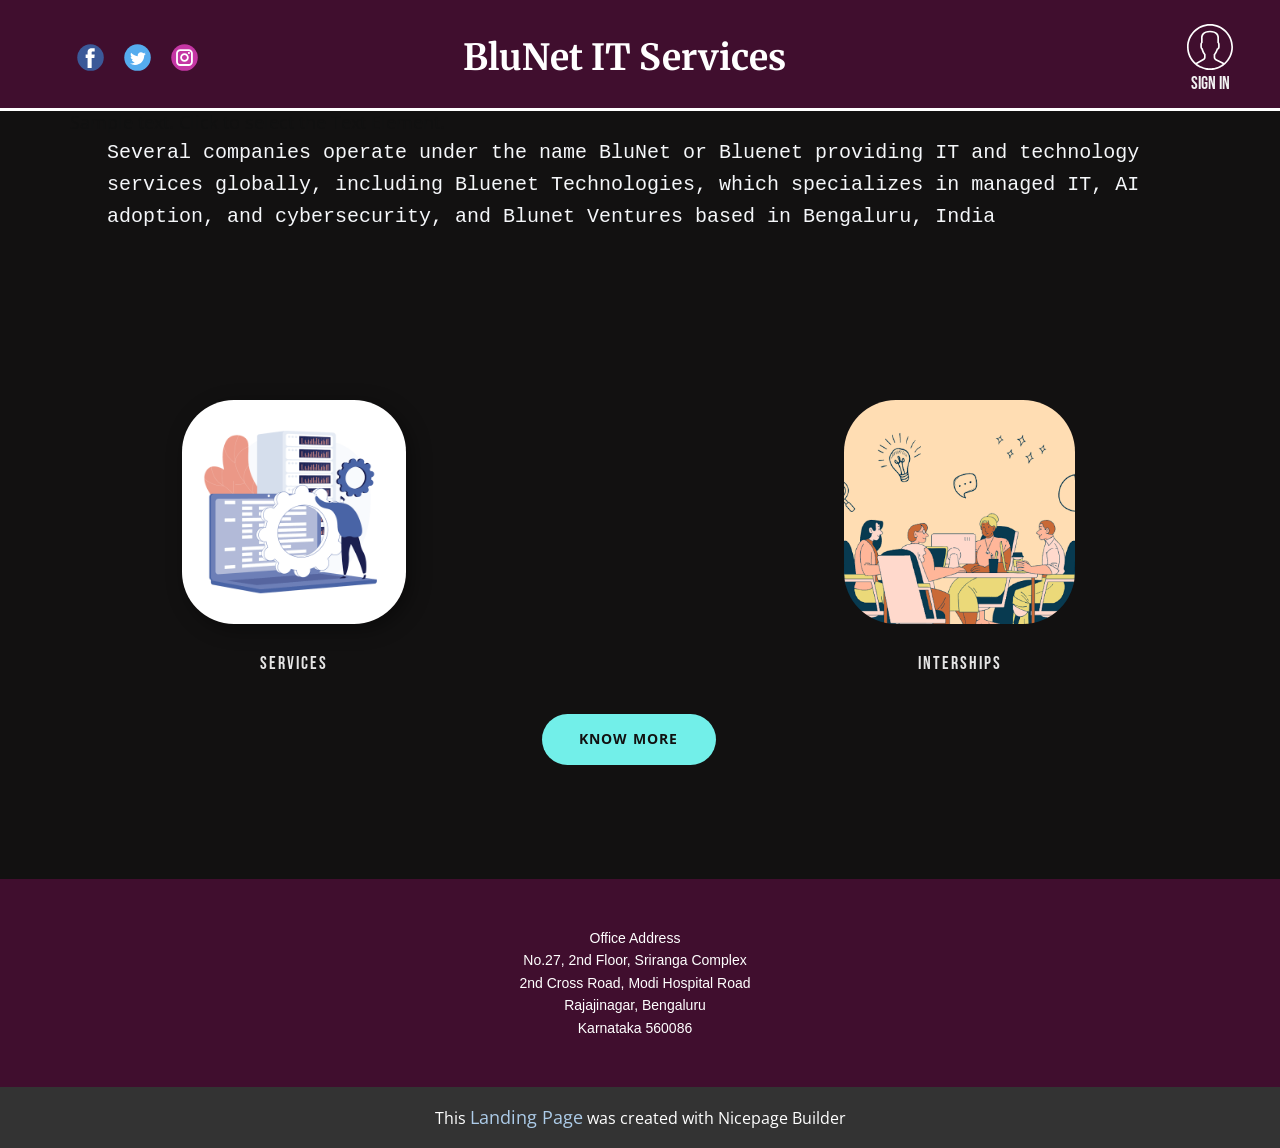
<file: index.html>
<!DOCTYPE html>
<html style="font-size: 16px;" lang="en"><head>
    <meta name="viewport" content="width=device-width, initial-scale=1.0">
    <meta charset="utf-8">
    <meta name="keywords" content="BluNet&nbsp;&nbsp;​​​">
    <meta name="description" content="">
    <title>Home</title>
    <link rel="stylesheet" href="nicepage.css" media="screen">
<link rel="stylesheet" href="index.css" media="screen">
    <script class="u-script" type="text/javascript" src="jquery.js" defer=""></script>
    <script class="u-script" type="text/javascript" src="nicepage.js" defer=""></script>
    <meta name="generator" content="Nicepage 8.7.6, nicepage.com">
    
    
    
    <link id="u-page-google-font" rel="stylesheet" href="https://fonts.googleapis.com/css2?display=swap&amp;family=Roboto:ital,wght@0,100;0,200;0,300;0,400;0,500;0,600;0,700;0,800;0,900;1,100;1,200;1,300;1,400;1,500;1,600;1,700;1,800;1,900&amp;family=Open+Sans:ital,wght@0,300;0,400;0,500;0,600;0,700;0,800;1,300;1,400;1,500;1,600;1,700;1,800&amp;family=Bebas+Neue:wght@400&amp;family=Merriweather:ital,wght@0,300;0,400;0,500;0,600;0,700;0,800;0,900;1,300;1,400;1,500;1,600;1,700;1,800;1,900">
    <script type="application/ld+json">{
		"@context": "http://schema.org",
		"@type": "Organization",
		"name": "",
		"sameAs": [
				"https://facebook.com/name",
				"https://twitter.com/name",
				"https://www.instagram.com/name"
		]
}</script>
    <meta name="theme-color" content="#478ac9">
    <meta name="twitter:site" content="@">
    <meta name="twitter:card" content="summary_large_image">
    <meta name="twitter:title" content="Home">
    <meta name="twitter:description" content="">
    <meta property="og:title" content="Home">
    <meta property="og:type" content="website">
  <meta data-intl-tel-input-cdn-path="intlTelInput/"></head>
  <body data-home-page="Home.html" data-home-page-title="Home" data-path-to-root="./" data-include-products="false" class="u-body u-clearfix u-xl-mode" data-lang="en"><header class="u-clearfix u-container-align-center-xs u-header u-shading u-header" id="header" data-animation-name="" data-animation-duration="0" data-animation-delay="0" data-animation-direction=""><div class="u-clearfix u-sheet u-valign-middle-lg u-valign-middle-md u-valign-middle-sm u-valign-middle-xs u-sheet-1">
        <h3 class="u-align-left u-custom-font u-font-merriweather u-text u-text-body-alt-color u-text-1">BluNet IT Services</h3>
        <div class="u-social-icons u-social-icons-1">
          <a class="u-social-url" title="facebook" target="_blank" href="https://facebook.com/name"><span class="u-icon u-social-facebook u-social-icon u-icon-1"><svg class="u-svg-link" preserveAspectRatio="xMidYMin slice" viewBox="0 0 112 112" style=""><use xlink:href="#svg-d4cc"></use></svg><svg class="u-svg-content" viewBox="0 0 112 112" x="0" y="0" id="svg-d4cc"><circle fill="currentColor" cx="56.1" cy="56.1" r="55"></circle><path fill="#FFFFFF" d="M73.5,31.6h-9.1c-1.4,0-3.6,0.8-3.6,3.9v8.5h12.6L72,58.3H60.8v40.8H43.9V58.3h-8V43.9h8v-9.2
      c0-6.7,3.1-17,17-17h12.5v13.9H73.5z"></path></svg></span>
          </a>
          <a class="u-social-url" title="twitter" target="_blank" href="https://twitter.com/name"><span class="u-icon u-social-icon u-social-twitter u-icon-2"><svg class="u-svg-link" preserveAspectRatio="xMidYMin slice" viewBox="0 0 112 112" style=""><use xlink:href="#svg-d87a"></use></svg><svg class="u-svg-content" viewBox="0 0 112 112" x="0" y="0" id="svg-d87a"><circle fill="currentColor" class="st0" cx="56.1" cy="56.1" r="55"></circle><path fill="#FFFFFF" d="M83.8,47.3c0,0.6,0,1.2,0,1.7c0,17.7-13.5,38.2-38.2,38.2C38,87.2,31,85,25,81.2c1,0.1,2.1,0.2,3.2,0.2
      c6.3,0,12.1-2.1,16.7-5.7c-5.9-0.1-10.8-4-12.5-9.3c0.8,0.2,1.7,0.2,2.5,0.2c1.2,0,2.4-0.2,3.5-0.5c-6.1-1.2-10.8-6.7-10.8-13.1
      c0-0.1,0-0.1,0-0.2c1.8,1,3.9,1.6,6.1,1.7c-3.6-2.4-6-6.5-6-11.2c0-2.5,0.7-4.8,1.8-6.7c6.6,8.1,16.5,13.5,27.6,14
      c-0.2-1-0.3-2-0.3-3.1c0-7.4,6-13.4,13.4-13.4c3.9,0,7.3,1.6,9.8,4.2c3.1-0.6,5.9-1.7,8.5-3.3c-1,3.1-3.1,5.8-5.9,7.4
      c2.7-0.3,5.3-1,7.7-2.1C88.7,43,86.4,45.4,83.8,47.3z"></path></svg></span>
          </a>
          <a class="u-social-url" title="instagram" target="_blank" href="https://www.instagram.com/name"><span class="u-icon u-social-icon u-social-instagram u-icon-3"><svg class="u-svg-link" preserveAspectRatio="xMidYMin slice" viewBox="0 0 112 112" style=""><use xlink:href="#svg-5225"></use></svg><svg class="u-svg-content" viewBox="0 0 112 112" x="0" y="0" id="svg-5225"><circle fill="currentColor" cx="56.1" cy="56.1" r="55"></circle><path fill="#FFFFFF" d="M55.9,38.2c-9.9,0-17.9,8-17.9,17.9C38,66,46,74,55.9,74c9.9,0,17.9-8,17.9-17.9C73.8,46.2,65.8,38.2,55.9,38.2
      z M55.9,66.4c-5.7,0-10.3-4.6-10.3-10.3c-0.1-5.7,4.6-10.3,10.3-10.3c5.7,0,10.3,4.6,10.3,10.3C66.2,61.8,61.6,66.4,55.9,66.4z"></path><path fill="#FFFFFF" d="M74.3,33.5c-2.3,0-4.2,1.9-4.2,4.2s1.9,4.2,4.2,4.2s4.2-1.9,4.2-4.2S76.6,33.5,74.3,33.5z"></path><path fill="#FFFFFF" d="M73.1,21.3H38.6c-9.7,0-17.5,7.9-17.5,17.5v34.5c0,9.7,7.9,17.6,17.5,17.6h34.5c9.7,0,17.5-7.9,17.5-17.5V38.8
      C90.6,29.1,82.7,21.3,73.1,21.3z M83,73.3c0,5.5-4.5,9.9-9.9,9.9H38.6c-5.5,0-9.9-4.5-9.9-9.9V38.8c0-5.5,4.5-9.9,9.9-9.9h34.5
      c5.5,0,9.9,4.5,9.9,9.9V73.3z"></path></svg></span>
          </a>
        </div><span class="u-icon u-icon-4" data-href="https://www.blunetitservices.in/student-login"><svg class="u-svg-link" preserveAspectRatio="xMidYMin slice" viewBox="0 0 55 55" style=""><use xlink:href="#svg-1152"></use></svg><svg class="u-svg-content" viewBox="0 0 55 55" x="0px" y="0px" id="svg-1152" style="enable-background:new 0 0 55 55;"><path d="M55,27.5C55,12.337,42.663,0,27.5,0S0,12.337,0,27.5c0,8.009,3.444,15.228,8.926,20.258l-0.026,0.023l0.892,0.752
	c0.058,0.049,0.121,0.089,0.179,0.137c0.474,0.393,0.965,0.766,1.465,1.127c0.162,0.117,0.324,0.234,0.489,0.348
	c0.534,0.368,1.082,0.717,1.642,1.048c0.122,0.072,0.245,0.142,0.368,0.212c0.613,0.349,1.239,0.678,1.88,0.98
	c0.047,0.022,0.095,0.042,0.142,0.064c2.089,0.971,4.319,1.684,6.651,2.105c0.061,0.011,0.122,0.022,0.184,0.033
	c0.724,0.125,1.456,0.225,2.197,0.292c0.09,0.008,0.18,0.013,0.271,0.021C25.998,54.961,26.744,55,27.5,55
	c0.749,0,1.488-0.039,2.222-0.098c0.093-0.008,0.186-0.013,0.279-0.021c0.735-0.067,1.461-0.164,2.178-0.287
	c0.062-0.011,0.125-0.022,0.187-0.034c2.297-0.412,4.495-1.109,6.557-2.055c0.076-0.035,0.153-0.068,0.229-0.104
	c0.617-0.29,1.22-0.603,1.811-0.936c0.147-0.083,0.293-0.167,0.439-0.253c0.538-0.317,1.067-0.648,1.581-1
	c0.185-0.126,0.366-0.259,0.549-0.391c0.439-0.316,0.87-0.642,1.289-0.983c0.093-0.075,0.193-0.14,0.284-0.217l0.915-0.764
	l-0.027-0.023C51.523,42.802,55,35.55,55,27.5z M2,27.5C2,13.439,13.439,2,27.5,2S53,13.439,53,27.5
	c0,7.577-3.325,14.389-8.589,19.063c-0.294-0.203-0.59-0.385-0.893-0.537l-8.467-4.233c-0.76-0.38-1.232-1.144-1.232-1.993v-2.957
	c0.196-0.242,0.403-0.516,0.617-0.817c1.096-1.548,1.975-3.27,2.616-5.123c1.267-0.602,2.085-1.864,2.085-3.289v-3.545
	c0-0.867-0.318-1.708-0.887-2.369v-4.667c0.052-0.519,0.236-3.448-1.883-5.864C34.524,9.065,31.541,8,27.5,8
	s-7.024,1.065-8.867,3.168c-2.119,2.416-1.935,5.345-1.883,5.864v4.667c-0.568,0.661-0.887,1.502-0.887,2.369v3.545
	c0,1.101,0.494,2.128,1.34,2.821c0.81,3.173,2.477,5.575,3.093,6.389v2.894c0,0.816-0.445,1.566-1.162,1.958l-7.907,4.313
	c-0.252,0.137-0.502,0.297-0.752,0.476C5.276,41.792,2,35.022,2,27.5z M42.459,48.132c-0.35,0.254-0.706,0.5-1.067,0.735
	c-0.166,0.108-0.331,0.216-0.5,0.321c-0.472,0.292-0.952,0.57-1.442,0.83c-0.108,0.057-0.217,0.111-0.326,0.167
	c-1.126,0.577-2.291,1.073-3.488,1.476c-0.042,0.014-0.084,0.029-0.127,0.043c-0.627,0.208-1.262,0.393-1.904,0.552
	c-0.002,0-0.004,0.001-0.006,0.001c-0.648,0.16-1.304,0.293-1.964,0.402c-0.018,0.003-0.036,0.007-0.054,0.01
	c-0.621,0.101-1.247,0.174-1.875,0.229c-0.111,0.01-0.222,0.017-0.334,0.025C28.751,52.97,28.127,53,27.5,53
	c-0.634,0-1.266-0.031-1.895-0.078c-0.109-0.008-0.218-0.015-0.326-0.025c-0.634-0.056-1.265-0.131-1.89-0.233
	c-0.028-0.005-0.056-0.01-0.084-0.015c-1.322-0.221-2.623-0.546-3.89-0.971c-0.039-0.013-0.079-0.027-0.118-0.04
	c-0.629-0.214-1.251-0.451-1.862-0.713c-0.004-0.002-0.009-0.004-0.013-0.006c-0.578-0.249-1.145-0.525-1.705-0.816
	c-0.073-0.038-0.147-0.074-0.219-0.113c-0.511-0.273-1.011-0.568-1.504-0.876c-0.146-0.092-0.291-0.185-0.435-0.279
	c-0.454-0.297-0.902-0.606-1.338-0.933c-0.045-0.034-0.088-0.07-0.133-0.104c0.032-0.018,0.064-0.036,0.096-0.054l7.907-4.313
	c1.36-0.742,2.205-2.165,2.205-3.714l-0.001-3.602l-0.23-0.278c-0.022-0.025-2.184-2.655-3.001-6.216l-0.091-0.396l-0.341-0.221
	c-0.481-0.311-0.769-0.831-0.769-1.392v-3.545c0-0.465,0.197-0.898,0.557-1.223l0.33-0.298v-5.57l-0.009-0.131
	c-0.003-0.024-0.298-2.429,1.396-4.36C21.583,10.837,24.061,10,27.5,10c3.426,0,5.896,0.83,7.346,2.466
	c1.692,1.911,1.415,4.361,1.413,4.381l-0.009,5.701l0.33,0.298c0.359,0.324,0.557,0.758,0.557,1.223v3.545
	c0,0.713-0.485,1.36-1.181,1.575l-0.497,0.153l-0.16,0.495c-0.59,1.833-1.43,3.526-2.496,5.032c-0.262,0.37-0.517,0.698-0.736,0.949
	l-0.248,0.283V39.8c0,1.612,0.896,3.062,2.338,3.782l8.467,4.233c0.054,0.027,0.107,0.055,0.16,0.083
	C42.677,47.979,42.567,48.054,42.459,48.132z"></path></svg></span>
        <p class="u-align-center u-custom-font u-font-bebas-neue u-text u-text-2">
          <a class="u-active-none u-border-none u-btn u-button-link u-button-style u-hover-none u-none u-text-grey-5 u-text-hover-palette-1-light-2 u-btn-1" href="https://www.blunetitservices.in/student-login">sign in</a>
        </p>
      </div></header>
    <section class="u-clearfix u-color-var u-section-1" id="block-1">
      <p class="u-text u-text-default u-text-1">Sample text. Click to select the Text Element.</p>
      <div class="u-border-3 u-border-white u-expanded-width u-shape u-shape-bottom u-shape-left u-shape-line u-shape-right u-shape-1"></div>
      <p class="u-align-left u-custom-font u-font-courier-new u-text u-text-palette-5-light-3 u-text-2">Several companies operate under the name BluNet or Bluenet providing IT and technology services globally, including Bluenet Technologies, which specializes in managed IT, AI adoption, and cybersecurity, and Blunet Ventures based in Bengaluru, India</p>
      <img class="u-image u-image-contain u-image-round u-preserve-proportions u-radius u-image-1" alt="" data-image-width="554" data-image-height="554" data-href="https://www.blunetitservices.in/services/ai-and-business-automation" title="Services" data-animation-name="customAnimationIn" data-animation-duration="2000" data-animation-delay="0" src="images/serv.png">
      <img class="u-image u-image-round u-radius u-image-2" alt="" data-image-width="590" data-image-height="338" src="images/images.png" data-animation-name="customAnimationIn" data-animation-duration="2000" data-animation-delay="0" data-href="https://www.blunetitservices.in/courses">
      <p class="u-align-center u-custom-font u-font-bebas-neue u-text u-text-grey-10 u-text-3">
        <a class="u-active-none u-border-none u-btn u-button-link u-button-style u-hover-none u-none u-text-grey-10 u-text-hover-palette-1-light-2 u-btn-1" href="https://www.blunetitservices.in/services/ai-and-business-automation">Services </a>
      </p>
      <p class="u-align-center u-custom-font u-font-bebas-neue u-text u-text-grey-10 u-text-4">
        <a class="u-active-none u-border-none u-btn u-button-link u-button-style u-hover-none u-none u-text-grey-10 u-text-hover-palette-1-light-2 u-btn-2" href="https://www.blunetitservices.in/courses">Interships<br>
        </a>
      </p>
      <a href="https://blunetitservices.in/" class="u-border-none u-btn u-btn-round u-button-style u-hover-palette-1-light-1 u-palette-4-light-1 u-radius u-btn-3">Know More </a>
    </section>
    
    
    
    <footer class="u-align-center u-clearfix u-color-var u-footer u-footer" id="footer"><div class="u-clearfix u-sheet u-sheet-1">
        <p class="u-align-center u-custom-font u-font-arial u-small-text u-text u-text-body-alt-color u-text-variant u-text-1">Office Address<br>No.27, 2nd Floor, Sriranga Complex<br>2nd Cross Road, Modi Hospital Road<br>Rajajinagar, Bengaluru<br>Karnataka 560086 
        </p>
      </div></footer>
    <section class="u-backlink u-clearfix u-grey-80"> This <a href="https://nicepage.com/landing-page">Landing Page</a> was created with Nicepage Builder 
    </section>
  
</body></html>
</file>
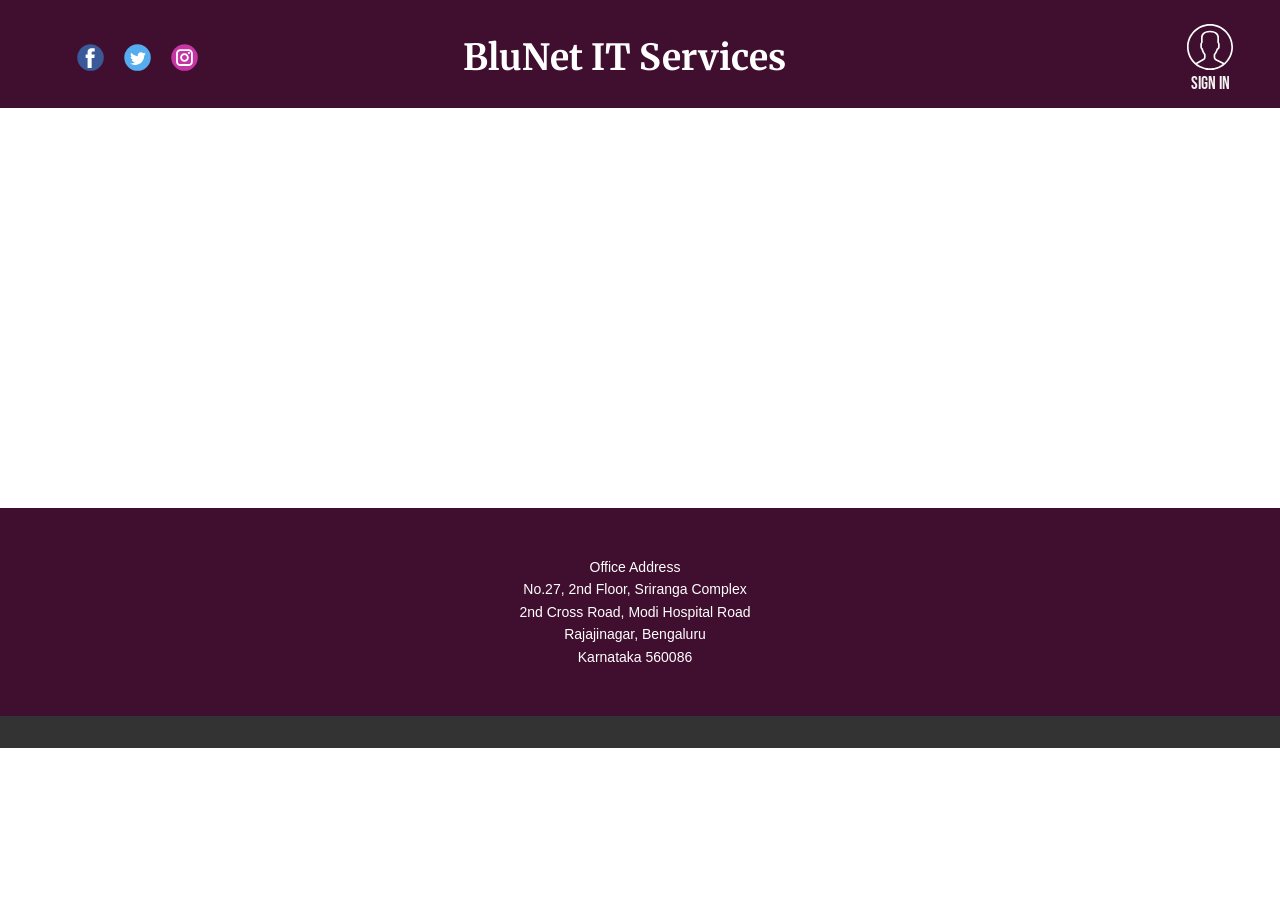
<file: About.html>
<!DOCTYPE html>
<html style="font-size: 16px;" lang="en"><head>
    <meta name="viewport" content="width=device-width, initial-scale=1.0">
    <meta charset="utf-8">
    <meta name="keywords" content="">
    <meta name="description" content="">
    <title>About</title>
    <link rel="stylesheet" href="nicepage.css" media="screen">
<link rel="stylesheet" href="About.css" media="screen">
    <script class="u-script" type="text/javascript" src="jquery.js" defer=""></script>
    <script class="u-script" type="text/javascript" src="nicepage.js" defer=""></script>
    <meta name="generator" content="Nicepage 8.7.6, nicepage.com">
    
    
    
    <link id="u-page-google-font" rel="stylesheet" href="https://fonts.googleapis.com/css2?display=swap&amp;family=Roboto:ital,wght@0,100;0,200;0,300;0,400;0,500;0,600;0,700;0,800;0,900;1,100;1,200;1,300;1,400;1,500;1,600;1,700;1,800;1,900&amp;family=Open+Sans:ital,wght@0,300;0,400;0,500;0,600;0,700;0,800;1,300;1,400;1,500;1,600;1,700;1,800&amp;family=Merriweather:ital,wght@0,300;0,400;0,500;0,600;0,700;0,800;0,900;1,300;1,400;1,500;1,600;1,700;1,800;1,900&amp;family=Bebas+Neue:wght@400">
    <script type="application/ld+json">{
		"@context": "http://schema.org",
		"@type": "Organization",
		"name": "",
		"sameAs": [
				"https://facebook.com/name",
				"https://twitter.com/name",
				"https://www.instagram.com/name"
		]
}</script>
    <meta name="theme-color" content="#478ac9">
    <meta name="twitter:site" content="@">
    <meta name="twitter:card" content="summary_large_image">
    <meta name="twitter:title" content="About">
    <meta name="twitter:description" content="">
    <meta property="og:title" content="About">
    <meta property="og:type" content="website">
  <meta data-intl-tel-input-cdn-path="intlTelInput/"></head>
  <body data-path-to-root="./" data-include-products="false" class="u-body u-xl-mode" data-lang="en"><header class="u-clearfix u-container-align-center-xs u-header u-shading u-header" id="header" data-animation-name="" data-animation-duration="0" data-animation-delay="0" data-animation-direction=""><div class="u-clearfix u-sheet u-valign-middle-lg u-valign-middle-md u-valign-middle-sm u-valign-middle-xs u-sheet-1">
        <h3 class="u-align-left u-custom-font u-font-merriweather u-text u-text-body-alt-color u-text-1">BluNet IT Services</h3>
        <div class="u-social-icons u-social-icons-1">
          <a class="u-social-url" title="facebook" target="_blank" href="https://facebook.com/name"><span class="u-icon u-social-facebook u-social-icon u-icon-1"><svg class="u-svg-link" preserveAspectRatio="xMidYMin slice" viewBox="0 0 112 112" style=""><use xlink:href="#svg-d4cc"></use></svg><svg class="u-svg-content" viewBox="0 0 112 112" x="0" y="0" id="svg-d4cc"><circle fill="currentColor" cx="56.1" cy="56.1" r="55"></circle><path fill="#FFFFFF" d="M73.5,31.6h-9.1c-1.4,0-3.6,0.8-3.6,3.9v8.5h12.6L72,58.3H60.8v40.8H43.9V58.3h-8V43.9h8v-9.2
      c0-6.7,3.1-17,17-17h12.5v13.9H73.5z"></path></svg></span>
          </a>
          <a class="u-social-url" title="twitter" target="_blank" href="https://twitter.com/name"><span class="u-icon u-social-icon u-social-twitter u-icon-2"><svg class="u-svg-link" preserveAspectRatio="xMidYMin slice" viewBox="0 0 112 112" style=""><use xlink:href="#svg-d87a"></use></svg><svg class="u-svg-content" viewBox="0 0 112 112" x="0" y="0" id="svg-d87a"><circle fill="currentColor" class="st0" cx="56.1" cy="56.1" r="55"></circle><path fill="#FFFFFF" d="M83.8,47.3c0,0.6,0,1.2,0,1.7c0,17.7-13.5,38.2-38.2,38.2C38,87.2,31,85,25,81.2c1,0.1,2.1,0.2,3.2,0.2
      c6.3,0,12.1-2.1,16.7-5.7c-5.9-0.1-10.8-4-12.5-9.3c0.8,0.2,1.7,0.2,2.5,0.2c1.2,0,2.4-0.2,3.5-0.5c-6.1-1.2-10.8-6.7-10.8-13.1
      c0-0.1,0-0.1,0-0.2c1.8,1,3.9,1.6,6.1,1.7c-3.6-2.4-6-6.5-6-11.2c0-2.5,0.7-4.8,1.8-6.7c6.6,8.1,16.5,13.5,27.6,14
      c-0.2-1-0.3-2-0.3-3.1c0-7.4,6-13.4,13.4-13.4c3.9,0,7.3,1.6,9.8,4.2c3.1-0.6,5.9-1.7,8.5-3.3c-1,3.1-3.1,5.8-5.9,7.4
      c2.7-0.3,5.3-1,7.7-2.1C88.7,43,86.4,45.4,83.8,47.3z"></path></svg></span>
          </a>
          <a class="u-social-url" title="instagram" target="_blank" href="https://www.instagram.com/name"><span class="u-icon u-social-icon u-social-instagram u-icon-3"><svg class="u-svg-link" preserveAspectRatio="xMidYMin slice" viewBox="0 0 112 112" style=""><use xlink:href="#svg-5225"></use></svg><svg class="u-svg-content" viewBox="0 0 112 112" x="0" y="0" id="svg-5225"><circle fill="currentColor" cx="56.1" cy="56.1" r="55"></circle><path fill="#FFFFFF" d="M55.9,38.2c-9.9,0-17.9,8-17.9,17.9C38,66,46,74,55.9,74c9.9,0,17.9-8,17.9-17.9C73.8,46.2,65.8,38.2,55.9,38.2
      z M55.9,66.4c-5.7,0-10.3-4.6-10.3-10.3c-0.1-5.7,4.6-10.3,10.3-10.3c5.7,0,10.3,4.6,10.3,10.3C66.2,61.8,61.6,66.4,55.9,66.4z"></path><path fill="#FFFFFF" d="M74.3,33.5c-2.3,0-4.2,1.9-4.2,4.2s1.9,4.2,4.2,4.2s4.2-1.9,4.2-4.2S76.6,33.5,74.3,33.5z"></path><path fill="#FFFFFF" d="M73.1,21.3H38.6c-9.7,0-17.5,7.9-17.5,17.5v34.5c0,9.7,7.9,17.6,17.5,17.6h34.5c9.7,0,17.5-7.9,17.5-17.5V38.8
      C90.6,29.1,82.7,21.3,73.1,21.3z M83,73.3c0,5.5-4.5,9.9-9.9,9.9H38.6c-5.5,0-9.9-4.5-9.9-9.9V38.8c0-5.5,4.5-9.9,9.9-9.9h34.5
      c5.5,0,9.9,4.5,9.9,9.9V73.3z"></path></svg></span>
          </a>
        </div><span class="u-icon u-icon-4" data-href="https://www.blunetitservices.in/student-login"><svg class="u-svg-link" preserveAspectRatio="xMidYMin slice" viewBox="0 0 55 55" style=""><use xlink:href="#svg-1152"></use></svg><svg class="u-svg-content" viewBox="0 0 55 55" x="0px" y="0px" id="svg-1152" style="enable-background:new 0 0 55 55;"><path d="M55,27.5C55,12.337,42.663,0,27.5,0S0,12.337,0,27.5c0,8.009,3.444,15.228,8.926,20.258l-0.026,0.023l0.892,0.752
	c0.058,0.049,0.121,0.089,0.179,0.137c0.474,0.393,0.965,0.766,1.465,1.127c0.162,0.117,0.324,0.234,0.489,0.348
	c0.534,0.368,1.082,0.717,1.642,1.048c0.122,0.072,0.245,0.142,0.368,0.212c0.613,0.349,1.239,0.678,1.88,0.98
	c0.047,0.022,0.095,0.042,0.142,0.064c2.089,0.971,4.319,1.684,6.651,2.105c0.061,0.011,0.122,0.022,0.184,0.033
	c0.724,0.125,1.456,0.225,2.197,0.292c0.09,0.008,0.18,0.013,0.271,0.021C25.998,54.961,26.744,55,27.5,55
	c0.749,0,1.488-0.039,2.222-0.098c0.093-0.008,0.186-0.013,0.279-0.021c0.735-0.067,1.461-0.164,2.178-0.287
	c0.062-0.011,0.125-0.022,0.187-0.034c2.297-0.412,4.495-1.109,6.557-2.055c0.076-0.035,0.153-0.068,0.229-0.104
	c0.617-0.29,1.22-0.603,1.811-0.936c0.147-0.083,0.293-0.167,0.439-0.253c0.538-0.317,1.067-0.648,1.581-1
	c0.185-0.126,0.366-0.259,0.549-0.391c0.439-0.316,0.87-0.642,1.289-0.983c0.093-0.075,0.193-0.14,0.284-0.217l0.915-0.764
	l-0.027-0.023C51.523,42.802,55,35.55,55,27.5z M2,27.5C2,13.439,13.439,2,27.5,2S53,13.439,53,27.5
	c0,7.577-3.325,14.389-8.589,19.063c-0.294-0.203-0.59-0.385-0.893-0.537l-8.467-4.233c-0.76-0.38-1.232-1.144-1.232-1.993v-2.957
	c0.196-0.242,0.403-0.516,0.617-0.817c1.096-1.548,1.975-3.27,2.616-5.123c1.267-0.602,2.085-1.864,2.085-3.289v-3.545
	c0-0.867-0.318-1.708-0.887-2.369v-4.667c0.052-0.519,0.236-3.448-1.883-5.864C34.524,9.065,31.541,8,27.5,8
	s-7.024,1.065-8.867,3.168c-2.119,2.416-1.935,5.345-1.883,5.864v4.667c-0.568,0.661-0.887,1.502-0.887,2.369v3.545
	c0,1.101,0.494,2.128,1.34,2.821c0.81,3.173,2.477,5.575,3.093,6.389v2.894c0,0.816-0.445,1.566-1.162,1.958l-7.907,4.313
	c-0.252,0.137-0.502,0.297-0.752,0.476C5.276,41.792,2,35.022,2,27.5z M42.459,48.132c-0.35,0.254-0.706,0.5-1.067,0.735
	c-0.166,0.108-0.331,0.216-0.5,0.321c-0.472,0.292-0.952,0.57-1.442,0.83c-0.108,0.057-0.217,0.111-0.326,0.167
	c-1.126,0.577-2.291,1.073-3.488,1.476c-0.042,0.014-0.084,0.029-0.127,0.043c-0.627,0.208-1.262,0.393-1.904,0.552
	c-0.002,0-0.004,0.001-0.006,0.001c-0.648,0.16-1.304,0.293-1.964,0.402c-0.018,0.003-0.036,0.007-0.054,0.01
	c-0.621,0.101-1.247,0.174-1.875,0.229c-0.111,0.01-0.222,0.017-0.334,0.025C28.751,52.97,28.127,53,27.5,53
	c-0.634,0-1.266-0.031-1.895-0.078c-0.109-0.008-0.218-0.015-0.326-0.025c-0.634-0.056-1.265-0.131-1.89-0.233
	c-0.028-0.005-0.056-0.01-0.084-0.015c-1.322-0.221-2.623-0.546-3.89-0.971c-0.039-0.013-0.079-0.027-0.118-0.04
	c-0.629-0.214-1.251-0.451-1.862-0.713c-0.004-0.002-0.009-0.004-0.013-0.006c-0.578-0.249-1.145-0.525-1.705-0.816
	c-0.073-0.038-0.147-0.074-0.219-0.113c-0.511-0.273-1.011-0.568-1.504-0.876c-0.146-0.092-0.291-0.185-0.435-0.279
	c-0.454-0.297-0.902-0.606-1.338-0.933c-0.045-0.034-0.088-0.07-0.133-0.104c0.032-0.018,0.064-0.036,0.096-0.054l7.907-4.313
	c1.36-0.742,2.205-2.165,2.205-3.714l-0.001-3.602l-0.23-0.278c-0.022-0.025-2.184-2.655-3.001-6.216l-0.091-0.396l-0.341-0.221
	c-0.481-0.311-0.769-0.831-0.769-1.392v-3.545c0-0.465,0.197-0.898,0.557-1.223l0.33-0.298v-5.57l-0.009-0.131
	c-0.003-0.024-0.298-2.429,1.396-4.36C21.583,10.837,24.061,10,27.5,10c3.426,0,5.896,0.83,7.346,2.466
	c1.692,1.911,1.415,4.361,1.413,4.381l-0.009,5.701l0.33,0.298c0.359,0.324,0.557,0.758,0.557,1.223v3.545
	c0,0.713-0.485,1.36-1.181,1.575l-0.497,0.153l-0.16,0.495c-0.59,1.833-1.43,3.526-2.496,5.032c-0.262,0.37-0.517,0.698-0.736,0.949
	l-0.248,0.283V39.8c0,1.612,0.896,3.062,2.338,3.782l8.467,4.233c0.054,0.027,0.107,0.055,0.16,0.083
	C42.677,47.979,42.567,48.054,42.459,48.132z"></path></svg></span>
        <p class="u-align-center u-custom-font u-font-bebas-neue u-text u-text-2">
          <a class="u-active-none u-border-none u-btn u-button-link u-button-style u-hover-none u-none u-text-grey-5 u-text-hover-palette-1-light-2 u-btn-1" href="https://www.blunetitservices.in/student-login">sign in</a>
        </p>
      </div></header>
    <section class="u-clearfix u-section-1" id="block-1">
      <div class="u-clearfix u-sheet u-sheet-1"></div>
    </section>
    
    
    
    <footer class="u-align-center u-clearfix u-color-var u-footer u-footer" id="footer"><div class="u-clearfix u-sheet u-sheet-1">
        <p class="u-align-center u-custom-font u-font-arial u-small-text u-text u-text-body-alt-color u-text-variant u-text-1">Office Address<br>No.27, 2nd Floor, Sriranga Complex<br>2nd Cross Road, Modi Hospital Road<br>Rajajinagar, Bengaluru<br>Karnataka 560086 
        </p>
      </div></footer>
    <section class="u-backlink u-clearfix u-grey-80"></section>
  
</body></html>
</file>
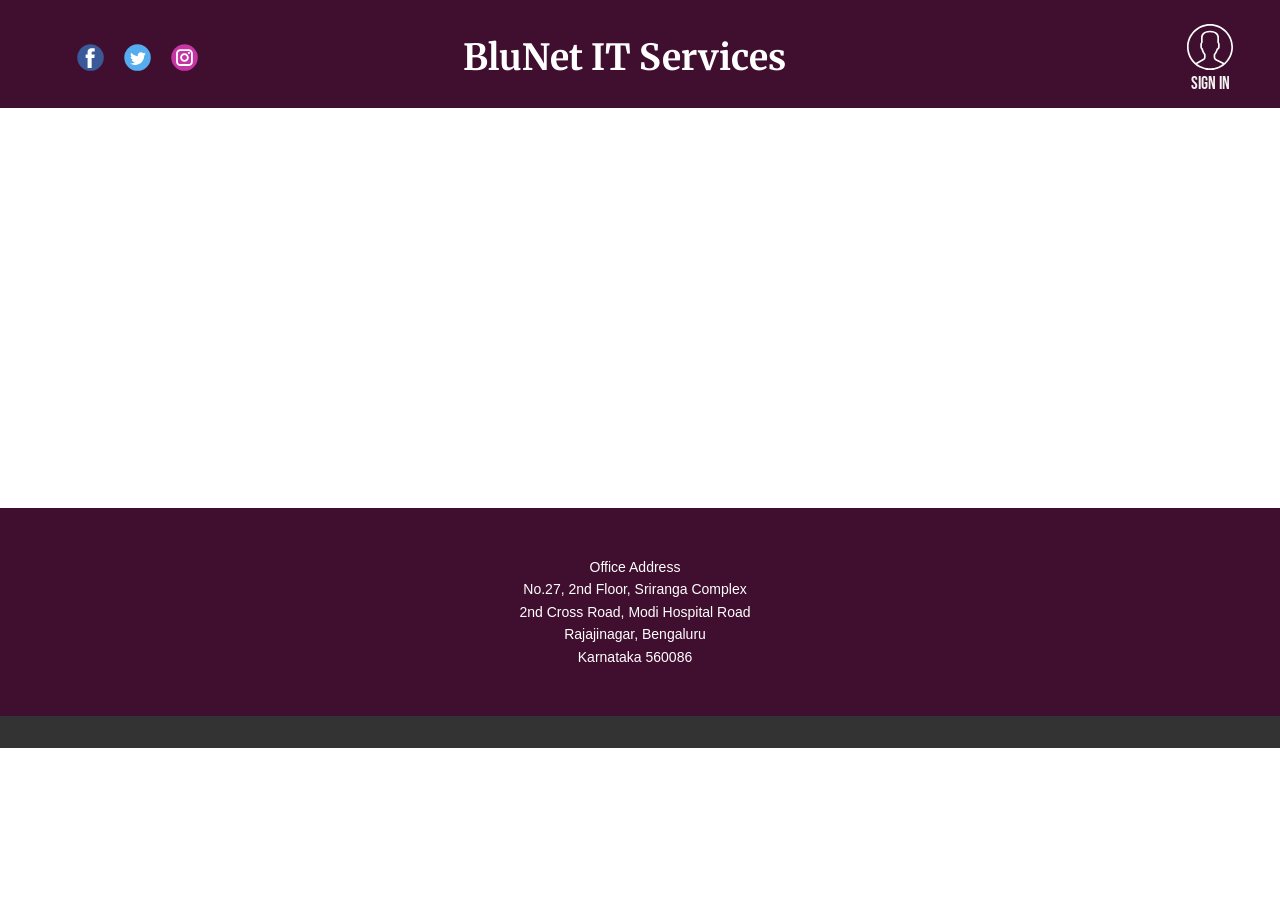
<file: Contact.html>
<!DOCTYPE html>
<html style="font-size: 16px;" lang="en"><head>
    <meta name="viewport" content="width=device-width, initial-scale=1.0">
    <meta charset="utf-8">
    <meta name="keywords" content="">
    <meta name="description" content="">
    <title>Contact</title>
    <link rel="stylesheet" href="nicepage.css" media="screen">
<link rel="stylesheet" href="Contact.css" media="screen">
    <script class="u-script" type="text/javascript" src="jquery.js" defer=""></script>
    <script class="u-script" type="text/javascript" src="nicepage.js" defer=""></script>
    <meta name="generator" content="Nicepage 8.7.6, nicepage.com">
    
    
    
    <link id="u-page-google-font" rel="stylesheet" href="https://fonts.googleapis.com/css2?display=swap&amp;family=Roboto:ital,wght@0,100;0,200;0,300;0,400;0,500;0,600;0,700;0,800;0,900;1,100;1,200;1,300;1,400;1,500;1,600;1,700;1,800;1,900&amp;family=Open+Sans:ital,wght@0,300;0,400;0,500;0,600;0,700;0,800;1,300;1,400;1,500;1,600;1,700;1,800&amp;family=Merriweather:ital,wght@0,300;0,400;0,500;0,600;0,700;0,800;0,900;1,300;1,400;1,500;1,600;1,700;1,800;1,900&amp;family=Bebas+Neue:wght@400">
    <script type="application/ld+json">{
		"@context": "http://schema.org",
		"@type": "Organization",
		"name": "",
		"sameAs": [
				"https://facebook.com/name",
				"https://twitter.com/name",
				"https://www.instagram.com/name"
		]
}</script>
    <meta name="theme-color" content="#478ac9">
    <meta name="twitter:site" content="@">
    <meta name="twitter:card" content="summary_large_image">
    <meta name="twitter:title" content="Contact">
    <meta name="twitter:description" content="">
    <meta property="og:title" content="Contact">
    <meta property="og:type" content="website">
  <meta data-intl-tel-input-cdn-path="intlTelInput/"></head>
  <body data-path-to-root="./" data-include-products="false" class="u-body u-xl-mode" data-lang="en"><header class="u-clearfix u-container-align-center-xs u-header u-shading u-header" id="header" data-animation-name="" data-animation-duration="0" data-animation-delay="0" data-animation-direction=""><div class="u-clearfix u-sheet u-valign-middle-lg u-valign-middle-md u-valign-middle-sm u-valign-middle-xs u-sheet-1">
        <h3 class="u-align-left u-custom-font u-font-merriweather u-text u-text-body-alt-color u-text-1">BluNet IT Services</h3>
        <div class="u-social-icons u-social-icons-1">
          <a class="u-social-url" title="facebook" target="_blank" href="https://facebook.com/name"><span class="u-icon u-social-facebook u-social-icon u-icon-1"><svg class="u-svg-link" preserveAspectRatio="xMidYMin slice" viewBox="0 0 112 112" style=""><use xlink:href="#svg-d4cc"></use></svg><svg class="u-svg-content" viewBox="0 0 112 112" x="0" y="0" id="svg-d4cc"><circle fill="currentColor" cx="56.1" cy="56.1" r="55"></circle><path fill="#FFFFFF" d="M73.5,31.6h-9.1c-1.4,0-3.6,0.8-3.6,3.9v8.5h12.6L72,58.3H60.8v40.8H43.9V58.3h-8V43.9h8v-9.2
      c0-6.7,3.1-17,17-17h12.5v13.9H73.5z"></path></svg></span>
          </a>
          <a class="u-social-url" title="twitter" target="_blank" href="https://twitter.com/name"><span class="u-icon u-social-icon u-social-twitter u-icon-2"><svg class="u-svg-link" preserveAspectRatio="xMidYMin slice" viewBox="0 0 112 112" style=""><use xlink:href="#svg-d87a"></use></svg><svg class="u-svg-content" viewBox="0 0 112 112" x="0" y="0" id="svg-d87a"><circle fill="currentColor" class="st0" cx="56.1" cy="56.1" r="55"></circle><path fill="#FFFFFF" d="M83.8,47.3c0,0.6,0,1.2,0,1.7c0,17.7-13.5,38.2-38.2,38.2C38,87.2,31,85,25,81.2c1,0.1,2.1,0.2,3.2,0.2
      c6.3,0,12.1-2.1,16.7-5.7c-5.9-0.1-10.8-4-12.5-9.3c0.8,0.2,1.7,0.2,2.5,0.2c1.2,0,2.4-0.2,3.5-0.5c-6.1-1.2-10.8-6.7-10.8-13.1
      c0-0.1,0-0.1,0-0.2c1.8,1,3.9,1.6,6.1,1.7c-3.6-2.4-6-6.5-6-11.2c0-2.5,0.7-4.8,1.8-6.7c6.6,8.1,16.5,13.5,27.6,14
      c-0.2-1-0.3-2-0.3-3.1c0-7.4,6-13.4,13.4-13.4c3.9,0,7.3,1.6,9.8,4.2c3.1-0.6,5.9-1.7,8.5-3.3c-1,3.1-3.1,5.8-5.9,7.4
      c2.7-0.3,5.3-1,7.7-2.1C88.7,43,86.4,45.4,83.8,47.3z"></path></svg></span>
          </a>
          <a class="u-social-url" title="instagram" target="_blank" href="https://www.instagram.com/name"><span class="u-icon u-social-icon u-social-instagram u-icon-3"><svg class="u-svg-link" preserveAspectRatio="xMidYMin slice" viewBox="0 0 112 112" style=""><use xlink:href="#svg-5225"></use></svg><svg class="u-svg-content" viewBox="0 0 112 112" x="0" y="0" id="svg-5225"><circle fill="currentColor" cx="56.1" cy="56.1" r="55"></circle><path fill="#FFFFFF" d="M55.9,38.2c-9.9,0-17.9,8-17.9,17.9C38,66,46,74,55.9,74c9.9,0,17.9-8,17.9-17.9C73.8,46.2,65.8,38.2,55.9,38.2
      z M55.9,66.4c-5.7,0-10.3-4.6-10.3-10.3c-0.1-5.7,4.6-10.3,10.3-10.3c5.7,0,10.3,4.6,10.3,10.3C66.2,61.8,61.6,66.4,55.9,66.4z"></path><path fill="#FFFFFF" d="M74.3,33.5c-2.3,0-4.2,1.9-4.2,4.2s1.9,4.2,4.2,4.2s4.2-1.9,4.2-4.2S76.6,33.5,74.3,33.5z"></path><path fill="#FFFFFF" d="M73.1,21.3H38.6c-9.7,0-17.5,7.9-17.5,17.5v34.5c0,9.7,7.9,17.6,17.5,17.6h34.5c9.7,0,17.5-7.9,17.5-17.5V38.8
      C90.6,29.1,82.7,21.3,73.1,21.3z M83,73.3c0,5.5-4.5,9.9-9.9,9.9H38.6c-5.5,0-9.9-4.5-9.9-9.9V38.8c0-5.5,4.5-9.9,9.9-9.9h34.5
      c5.5,0,9.9,4.5,9.9,9.9V73.3z"></path></svg></span>
          </a>
        </div><span class="u-icon u-icon-4" data-href="https://www.blunetitservices.in/student-login"><svg class="u-svg-link" preserveAspectRatio="xMidYMin slice" viewBox="0 0 55 55" style=""><use xlink:href="#svg-1152"></use></svg><svg class="u-svg-content" viewBox="0 0 55 55" x="0px" y="0px" id="svg-1152" style="enable-background:new 0 0 55 55;"><path d="M55,27.5C55,12.337,42.663,0,27.5,0S0,12.337,0,27.5c0,8.009,3.444,15.228,8.926,20.258l-0.026,0.023l0.892,0.752
	c0.058,0.049,0.121,0.089,0.179,0.137c0.474,0.393,0.965,0.766,1.465,1.127c0.162,0.117,0.324,0.234,0.489,0.348
	c0.534,0.368,1.082,0.717,1.642,1.048c0.122,0.072,0.245,0.142,0.368,0.212c0.613,0.349,1.239,0.678,1.88,0.98
	c0.047,0.022,0.095,0.042,0.142,0.064c2.089,0.971,4.319,1.684,6.651,2.105c0.061,0.011,0.122,0.022,0.184,0.033
	c0.724,0.125,1.456,0.225,2.197,0.292c0.09,0.008,0.18,0.013,0.271,0.021C25.998,54.961,26.744,55,27.5,55
	c0.749,0,1.488-0.039,2.222-0.098c0.093-0.008,0.186-0.013,0.279-0.021c0.735-0.067,1.461-0.164,2.178-0.287
	c0.062-0.011,0.125-0.022,0.187-0.034c2.297-0.412,4.495-1.109,6.557-2.055c0.076-0.035,0.153-0.068,0.229-0.104
	c0.617-0.29,1.22-0.603,1.811-0.936c0.147-0.083,0.293-0.167,0.439-0.253c0.538-0.317,1.067-0.648,1.581-1
	c0.185-0.126,0.366-0.259,0.549-0.391c0.439-0.316,0.87-0.642,1.289-0.983c0.093-0.075,0.193-0.14,0.284-0.217l0.915-0.764
	l-0.027-0.023C51.523,42.802,55,35.55,55,27.5z M2,27.5C2,13.439,13.439,2,27.5,2S53,13.439,53,27.5
	c0,7.577-3.325,14.389-8.589,19.063c-0.294-0.203-0.59-0.385-0.893-0.537l-8.467-4.233c-0.76-0.38-1.232-1.144-1.232-1.993v-2.957
	c0.196-0.242,0.403-0.516,0.617-0.817c1.096-1.548,1.975-3.27,2.616-5.123c1.267-0.602,2.085-1.864,2.085-3.289v-3.545
	c0-0.867-0.318-1.708-0.887-2.369v-4.667c0.052-0.519,0.236-3.448-1.883-5.864C34.524,9.065,31.541,8,27.5,8
	s-7.024,1.065-8.867,3.168c-2.119,2.416-1.935,5.345-1.883,5.864v4.667c-0.568,0.661-0.887,1.502-0.887,2.369v3.545
	c0,1.101,0.494,2.128,1.34,2.821c0.81,3.173,2.477,5.575,3.093,6.389v2.894c0,0.816-0.445,1.566-1.162,1.958l-7.907,4.313
	c-0.252,0.137-0.502,0.297-0.752,0.476C5.276,41.792,2,35.022,2,27.5z M42.459,48.132c-0.35,0.254-0.706,0.5-1.067,0.735
	c-0.166,0.108-0.331,0.216-0.5,0.321c-0.472,0.292-0.952,0.57-1.442,0.83c-0.108,0.057-0.217,0.111-0.326,0.167
	c-1.126,0.577-2.291,1.073-3.488,1.476c-0.042,0.014-0.084,0.029-0.127,0.043c-0.627,0.208-1.262,0.393-1.904,0.552
	c-0.002,0-0.004,0.001-0.006,0.001c-0.648,0.16-1.304,0.293-1.964,0.402c-0.018,0.003-0.036,0.007-0.054,0.01
	c-0.621,0.101-1.247,0.174-1.875,0.229c-0.111,0.01-0.222,0.017-0.334,0.025C28.751,52.97,28.127,53,27.5,53
	c-0.634,0-1.266-0.031-1.895-0.078c-0.109-0.008-0.218-0.015-0.326-0.025c-0.634-0.056-1.265-0.131-1.89-0.233
	c-0.028-0.005-0.056-0.01-0.084-0.015c-1.322-0.221-2.623-0.546-3.89-0.971c-0.039-0.013-0.079-0.027-0.118-0.04
	c-0.629-0.214-1.251-0.451-1.862-0.713c-0.004-0.002-0.009-0.004-0.013-0.006c-0.578-0.249-1.145-0.525-1.705-0.816
	c-0.073-0.038-0.147-0.074-0.219-0.113c-0.511-0.273-1.011-0.568-1.504-0.876c-0.146-0.092-0.291-0.185-0.435-0.279
	c-0.454-0.297-0.902-0.606-1.338-0.933c-0.045-0.034-0.088-0.07-0.133-0.104c0.032-0.018,0.064-0.036,0.096-0.054l7.907-4.313
	c1.36-0.742,2.205-2.165,2.205-3.714l-0.001-3.602l-0.23-0.278c-0.022-0.025-2.184-2.655-3.001-6.216l-0.091-0.396l-0.341-0.221
	c-0.481-0.311-0.769-0.831-0.769-1.392v-3.545c0-0.465,0.197-0.898,0.557-1.223l0.33-0.298v-5.57l-0.009-0.131
	c-0.003-0.024-0.298-2.429,1.396-4.36C21.583,10.837,24.061,10,27.5,10c3.426,0,5.896,0.83,7.346,2.466
	c1.692,1.911,1.415,4.361,1.413,4.381l-0.009,5.701l0.33,0.298c0.359,0.324,0.557,0.758,0.557,1.223v3.545
	c0,0.713-0.485,1.36-1.181,1.575l-0.497,0.153l-0.16,0.495c-0.59,1.833-1.43,3.526-2.496,5.032c-0.262,0.37-0.517,0.698-0.736,0.949
	l-0.248,0.283V39.8c0,1.612,0.896,3.062,2.338,3.782l8.467,4.233c0.054,0.027,0.107,0.055,0.16,0.083
	C42.677,47.979,42.567,48.054,42.459,48.132z"></path></svg></span>
        <p class="u-align-center u-custom-font u-font-bebas-neue u-text u-text-2">
          <a class="u-active-none u-border-none u-btn u-button-link u-button-style u-hover-none u-none u-text-grey-5 u-text-hover-palette-1-light-2 u-btn-1" href="https://www.blunetitservices.in/student-login">sign in</a>
        </p>
      </div></header>
    <section class="u-clearfix u-section-1" id="block-1">
      <div class="u-clearfix u-sheet u-sheet-1"></div>
    </section>
    
    
    
    <footer class="u-align-center u-clearfix u-color-var u-footer u-footer" id="footer"><div class="u-clearfix u-sheet u-sheet-1">
        <p class="u-align-center u-custom-font u-font-arial u-small-text u-text u-text-body-alt-color u-text-variant u-text-1">Office Address<br>No.27, 2nd Floor, Sriranga Complex<br>2nd Cross Road, Modi Hospital Road<br>Rajajinagar, Bengaluru<br>Karnataka 560086 
        </p>
      </div></footer>
    <section class="u-backlink u-clearfix u-grey-80"></section>
  
</body></html>
</file>
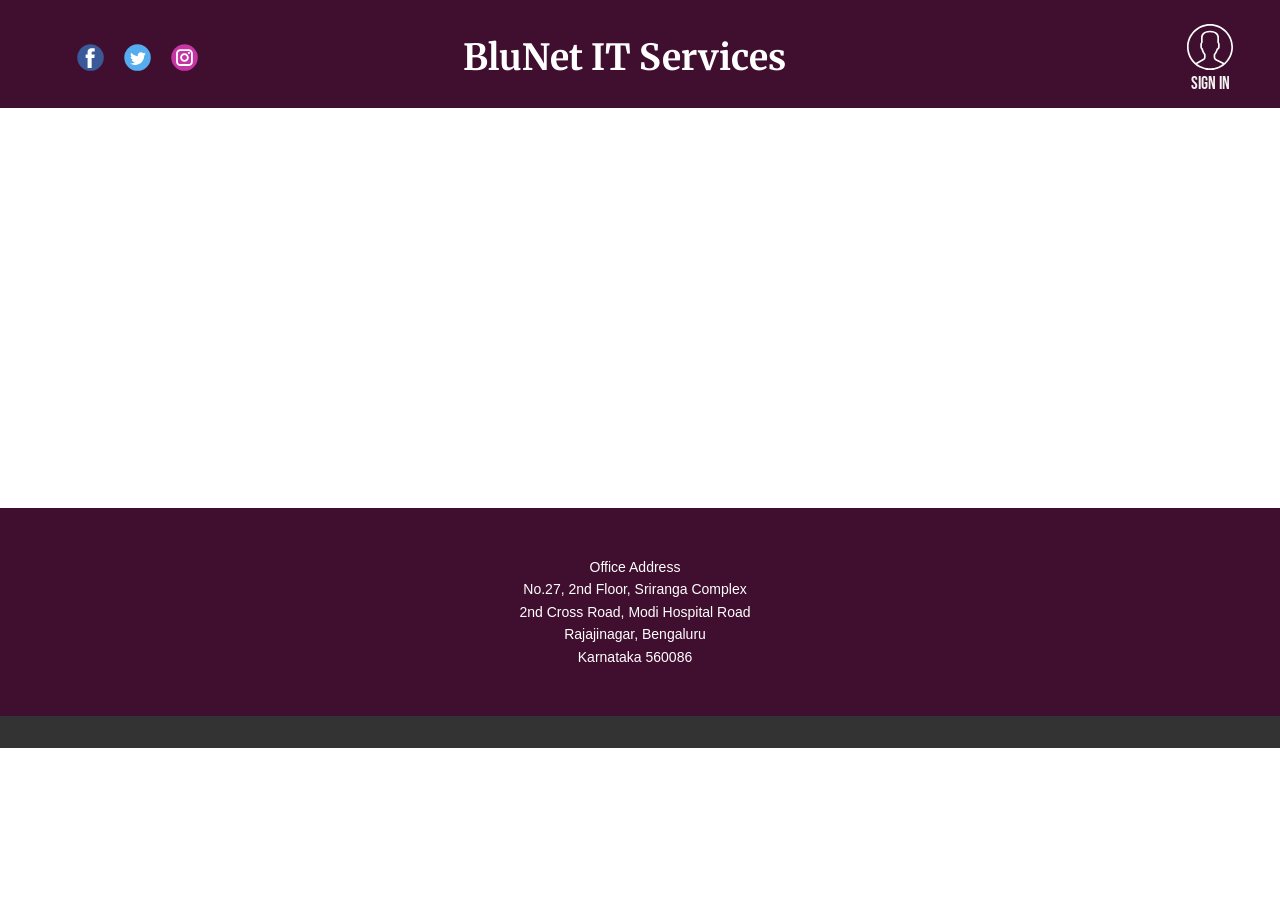
<file: Services.html>
<!DOCTYPE html>
<html style="font-size: 16px;" lang="en"><head>
    <meta name="viewport" content="width=device-width, initial-scale=1.0">
    <meta charset="utf-8">
    <meta name="keywords" content="">
    <meta name="description" content="">
    <title>Services</title>
    <link rel="stylesheet" href="nicepage.css" media="screen">
<link rel="stylesheet" href="Services.css" media="screen">
    <script class="u-script" type="text/javascript" src="jquery.js" defer=""></script>
    <script class="u-script" type="text/javascript" src="nicepage.js" defer=""></script>
    <meta name="generator" content="Nicepage 8.7.6, nicepage.com">
    
    
    
    <link id="u-page-google-font" rel="stylesheet" href="https://fonts.googleapis.com/css2?display=swap&amp;family=Roboto:ital,wght@0,100;0,200;0,300;0,400;0,500;0,600;0,700;0,800;0,900;1,100;1,200;1,300;1,400;1,500;1,600;1,700;1,800;1,900&amp;family=Open+Sans:ital,wght@0,300;0,400;0,500;0,600;0,700;0,800;1,300;1,400;1,500;1,600;1,700;1,800&amp;family=Merriweather:ital,wght@0,300;0,400;0,500;0,600;0,700;0,800;0,900;1,300;1,400;1,500;1,600;1,700;1,800;1,900&amp;family=Bebas+Neue:wght@400">
    <script type="application/ld+json">{
		"@context": "http://schema.org",
		"@type": "Organization",
		"name": "",
		"sameAs": [
				"https://facebook.com/name",
				"https://twitter.com/name",
				"https://www.instagram.com/name"
		]
}</script>
    <meta name="theme-color" content="#478ac9">
    <meta name="twitter:site" content="@">
    <meta name="twitter:card" content="summary_large_image">
    <meta name="twitter:title" content="Services">
    <meta name="twitter:description" content="">
    <meta property="og:title" content="Services">
    <meta property="og:type" content="website">
  <meta data-intl-tel-input-cdn-path="intlTelInput/"></head>
  <body data-path-to-root="./" data-include-products="false" class="u-body u-xl-mode" data-lang="en"><header class="u-clearfix u-container-align-center-xs u-header u-shading u-header" id="header" data-animation-name="" data-animation-duration="0" data-animation-delay="0" data-animation-direction=""><div class="u-clearfix u-sheet u-valign-middle-lg u-valign-middle-md u-valign-middle-sm u-valign-middle-xs u-sheet-1">
        <h3 class="u-align-left u-custom-font u-font-merriweather u-text u-text-body-alt-color u-text-1">BluNet IT Services</h3>
        <div class="u-social-icons u-social-icons-1">
          <a class="u-social-url" title="facebook" target="_blank" href="https://facebook.com/name"><span class="u-icon u-social-facebook u-social-icon u-icon-1"><svg class="u-svg-link" preserveAspectRatio="xMidYMin slice" viewBox="0 0 112 112" style=""><use xlink:href="#svg-d4cc"></use></svg><svg class="u-svg-content" viewBox="0 0 112 112" x="0" y="0" id="svg-d4cc"><circle fill="currentColor" cx="56.1" cy="56.1" r="55"></circle><path fill="#FFFFFF" d="M73.5,31.6h-9.1c-1.4,0-3.6,0.8-3.6,3.9v8.5h12.6L72,58.3H60.8v40.8H43.9V58.3h-8V43.9h8v-9.2
      c0-6.7,3.1-17,17-17h12.5v13.9H73.5z"></path></svg></span>
          </a>
          <a class="u-social-url" title="twitter" target="_blank" href="https://twitter.com/name"><span class="u-icon u-social-icon u-social-twitter u-icon-2"><svg class="u-svg-link" preserveAspectRatio="xMidYMin slice" viewBox="0 0 112 112" style=""><use xlink:href="#svg-d87a"></use></svg><svg class="u-svg-content" viewBox="0 0 112 112" x="0" y="0" id="svg-d87a"><circle fill="currentColor" class="st0" cx="56.1" cy="56.1" r="55"></circle><path fill="#FFFFFF" d="M83.8,47.3c0,0.6,0,1.2,0,1.7c0,17.7-13.5,38.2-38.2,38.2C38,87.2,31,85,25,81.2c1,0.1,2.1,0.2,3.2,0.2
      c6.3,0,12.1-2.1,16.7-5.7c-5.9-0.1-10.8-4-12.5-9.3c0.8,0.2,1.7,0.2,2.5,0.2c1.2,0,2.4-0.2,3.5-0.5c-6.1-1.2-10.8-6.7-10.8-13.1
      c0-0.1,0-0.1,0-0.2c1.8,1,3.9,1.6,6.1,1.7c-3.6-2.4-6-6.5-6-11.2c0-2.5,0.7-4.8,1.8-6.7c6.6,8.1,16.5,13.5,27.6,14
      c-0.2-1-0.3-2-0.3-3.1c0-7.4,6-13.4,13.4-13.4c3.9,0,7.3,1.6,9.8,4.2c3.1-0.6,5.9-1.7,8.5-3.3c-1,3.1-3.1,5.8-5.9,7.4
      c2.7-0.3,5.3-1,7.7-2.1C88.7,43,86.4,45.4,83.8,47.3z"></path></svg></span>
          </a>
          <a class="u-social-url" title="instagram" target="_blank" href="https://www.instagram.com/name"><span class="u-icon u-social-icon u-social-instagram u-icon-3"><svg class="u-svg-link" preserveAspectRatio="xMidYMin slice" viewBox="0 0 112 112" style=""><use xlink:href="#svg-5225"></use></svg><svg class="u-svg-content" viewBox="0 0 112 112" x="0" y="0" id="svg-5225"><circle fill="currentColor" cx="56.1" cy="56.1" r="55"></circle><path fill="#FFFFFF" d="M55.9,38.2c-9.9,0-17.9,8-17.9,17.9C38,66,46,74,55.9,74c9.9,0,17.9-8,17.9-17.9C73.8,46.2,65.8,38.2,55.9,38.2
      z M55.9,66.4c-5.7,0-10.3-4.6-10.3-10.3c-0.1-5.7,4.6-10.3,10.3-10.3c5.7,0,10.3,4.6,10.3,10.3C66.2,61.8,61.6,66.4,55.9,66.4z"></path><path fill="#FFFFFF" d="M74.3,33.5c-2.3,0-4.2,1.9-4.2,4.2s1.9,4.2,4.2,4.2s4.2-1.9,4.2-4.2S76.6,33.5,74.3,33.5z"></path><path fill="#FFFFFF" d="M73.1,21.3H38.6c-9.7,0-17.5,7.9-17.5,17.5v34.5c0,9.7,7.9,17.6,17.5,17.6h34.5c9.7,0,17.5-7.9,17.5-17.5V38.8
      C90.6,29.1,82.7,21.3,73.1,21.3z M83,73.3c0,5.5-4.5,9.9-9.9,9.9H38.6c-5.5,0-9.9-4.5-9.9-9.9V38.8c0-5.5,4.5-9.9,9.9-9.9h34.5
      c5.5,0,9.9,4.5,9.9,9.9V73.3z"></path></svg></span>
          </a>
        </div><span class="u-icon u-icon-4" data-href="https://www.blunetitservices.in/student-login"><svg class="u-svg-link" preserveAspectRatio="xMidYMin slice" viewBox="0 0 55 55" style=""><use xlink:href="#svg-1152"></use></svg><svg class="u-svg-content" viewBox="0 0 55 55" x="0px" y="0px" id="svg-1152" style="enable-background:new 0 0 55 55;"><path d="M55,27.5C55,12.337,42.663,0,27.5,0S0,12.337,0,27.5c0,8.009,3.444,15.228,8.926,20.258l-0.026,0.023l0.892,0.752
	c0.058,0.049,0.121,0.089,0.179,0.137c0.474,0.393,0.965,0.766,1.465,1.127c0.162,0.117,0.324,0.234,0.489,0.348
	c0.534,0.368,1.082,0.717,1.642,1.048c0.122,0.072,0.245,0.142,0.368,0.212c0.613,0.349,1.239,0.678,1.88,0.98
	c0.047,0.022,0.095,0.042,0.142,0.064c2.089,0.971,4.319,1.684,6.651,2.105c0.061,0.011,0.122,0.022,0.184,0.033
	c0.724,0.125,1.456,0.225,2.197,0.292c0.09,0.008,0.18,0.013,0.271,0.021C25.998,54.961,26.744,55,27.5,55
	c0.749,0,1.488-0.039,2.222-0.098c0.093-0.008,0.186-0.013,0.279-0.021c0.735-0.067,1.461-0.164,2.178-0.287
	c0.062-0.011,0.125-0.022,0.187-0.034c2.297-0.412,4.495-1.109,6.557-2.055c0.076-0.035,0.153-0.068,0.229-0.104
	c0.617-0.29,1.22-0.603,1.811-0.936c0.147-0.083,0.293-0.167,0.439-0.253c0.538-0.317,1.067-0.648,1.581-1
	c0.185-0.126,0.366-0.259,0.549-0.391c0.439-0.316,0.87-0.642,1.289-0.983c0.093-0.075,0.193-0.14,0.284-0.217l0.915-0.764
	l-0.027-0.023C51.523,42.802,55,35.55,55,27.5z M2,27.5C2,13.439,13.439,2,27.5,2S53,13.439,53,27.5
	c0,7.577-3.325,14.389-8.589,19.063c-0.294-0.203-0.59-0.385-0.893-0.537l-8.467-4.233c-0.76-0.38-1.232-1.144-1.232-1.993v-2.957
	c0.196-0.242,0.403-0.516,0.617-0.817c1.096-1.548,1.975-3.27,2.616-5.123c1.267-0.602,2.085-1.864,2.085-3.289v-3.545
	c0-0.867-0.318-1.708-0.887-2.369v-4.667c0.052-0.519,0.236-3.448-1.883-5.864C34.524,9.065,31.541,8,27.5,8
	s-7.024,1.065-8.867,3.168c-2.119,2.416-1.935,5.345-1.883,5.864v4.667c-0.568,0.661-0.887,1.502-0.887,2.369v3.545
	c0,1.101,0.494,2.128,1.34,2.821c0.81,3.173,2.477,5.575,3.093,6.389v2.894c0,0.816-0.445,1.566-1.162,1.958l-7.907,4.313
	c-0.252,0.137-0.502,0.297-0.752,0.476C5.276,41.792,2,35.022,2,27.5z M42.459,48.132c-0.35,0.254-0.706,0.5-1.067,0.735
	c-0.166,0.108-0.331,0.216-0.5,0.321c-0.472,0.292-0.952,0.57-1.442,0.83c-0.108,0.057-0.217,0.111-0.326,0.167
	c-1.126,0.577-2.291,1.073-3.488,1.476c-0.042,0.014-0.084,0.029-0.127,0.043c-0.627,0.208-1.262,0.393-1.904,0.552
	c-0.002,0-0.004,0.001-0.006,0.001c-0.648,0.16-1.304,0.293-1.964,0.402c-0.018,0.003-0.036,0.007-0.054,0.01
	c-0.621,0.101-1.247,0.174-1.875,0.229c-0.111,0.01-0.222,0.017-0.334,0.025C28.751,52.97,28.127,53,27.5,53
	c-0.634,0-1.266-0.031-1.895-0.078c-0.109-0.008-0.218-0.015-0.326-0.025c-0.634-0.056-1.265-0.131-1.89-0.233
	c-0.028-0.005-0.056-0.01-0.084-0.015c-1.322-0.221-2.623-0.546-3.89-0.971c-0.039-0.013-0.079-0.027-0.118-0.04
	c-0.629-0.214-1.251-0.451-1.862-0.713c-0.004-0.002-0.009-0.004-0.013-0.006c-0.578-0.249-1.145-0.525-1.705-0.816
	c-0.073-0.038-0.147-0.074-0.219-0.113c-0.511-0.273-1.011-0.568-1.504-0.876c-0.146-0.092-0.291-0.185-0.435-0.279
	c-0.454-0.297-0.902-0.606-1.338-0.933c-0.045-0.034-0.088-0.07-0.133-0.104c0.032-0.018,0.064-0.036,0.096-0.054l7.907-4.313
	c1.36-0.742,2.205-2.165,2.205-3.714l-0.001-3.602l-0.23-0.278c-0.022-0.025-2.184-2.655-3.001-6.216l-0.091-0.396l-0.341-0.221
	c-0.481-0.311-0.769-0.831-0.769-1.392v-3.545c0-0.465,0.197-0.898,0.557-1.223l0.33-0.298v-5.57l-0.009-0.131
	c-0.003-0.024-0.298-2.429,1.396-4.36C21.583,10.837,24.061,10,27.5,10c3.426,0,5.896,0.83,7.346,2.466
	c1.692,1.911,1.415,4.361,1.413,4.381l-0.009,5.701l0.33,0.298c0.359,0.324,0.557,0.758,0.557,1.223v3.545
	c0,0.713-0.485,1.36-1.181,1.575l-0.497,0.153l-0.16,0.495c-0.59,1.833-1.43,3.526-2.496,5.032c-0.262,0.37-0.517,0.698-0.736,0.949
	l-0.248,0.283V39.8c0,1.612,0.896,3.062,2.338,3.782l8.467,4.233c0.054,0.027,0.107,0.055,0.16,0.083
	C42.677,47.979,42.567,48.054,42.459,48.132z"></path></svg></span>
        <p class="u-align-center u-custom-font u-font-bebas-neue u-text u-text-2">
          <a class="u-active-none u-border-none u-btn u-button-link u-button-style u-hover-none u-none u-text-grey-5 u-text-hover-palette-1-light-2 u-btn-1" href="https://www.blunetitservices.in/student-login">sign in</a>
        </p>
      </div></header>
    <section class="u-clearfix u-section-1" id="block-2">
      <div class="u-clearfix u-sheet u-sheet-1"></div>
    </section>
    
    
    
    <footer class="u-align-center u-clearfix u-color-var u-footer u-footer" id="footer"><div class="u-clearfix u-sheet u-sheet-1">
        <p class="u-align-center u-custom-font u-font-arial u-small-text u-text u-text-body-alt-color u-text-variant u-text-1">Office Address<br>No.27, 2nd Floor, Sriranga Complex<br>2nd Cross Road, Modi Hospital Road<br>Rajajinagar, Bengaluru<br>Karnataka 560086 
        </p>
      </div></footer>
    <section class="u-backlink u-clearfix u-grey-80"></section>
  
</body></html>
</file>
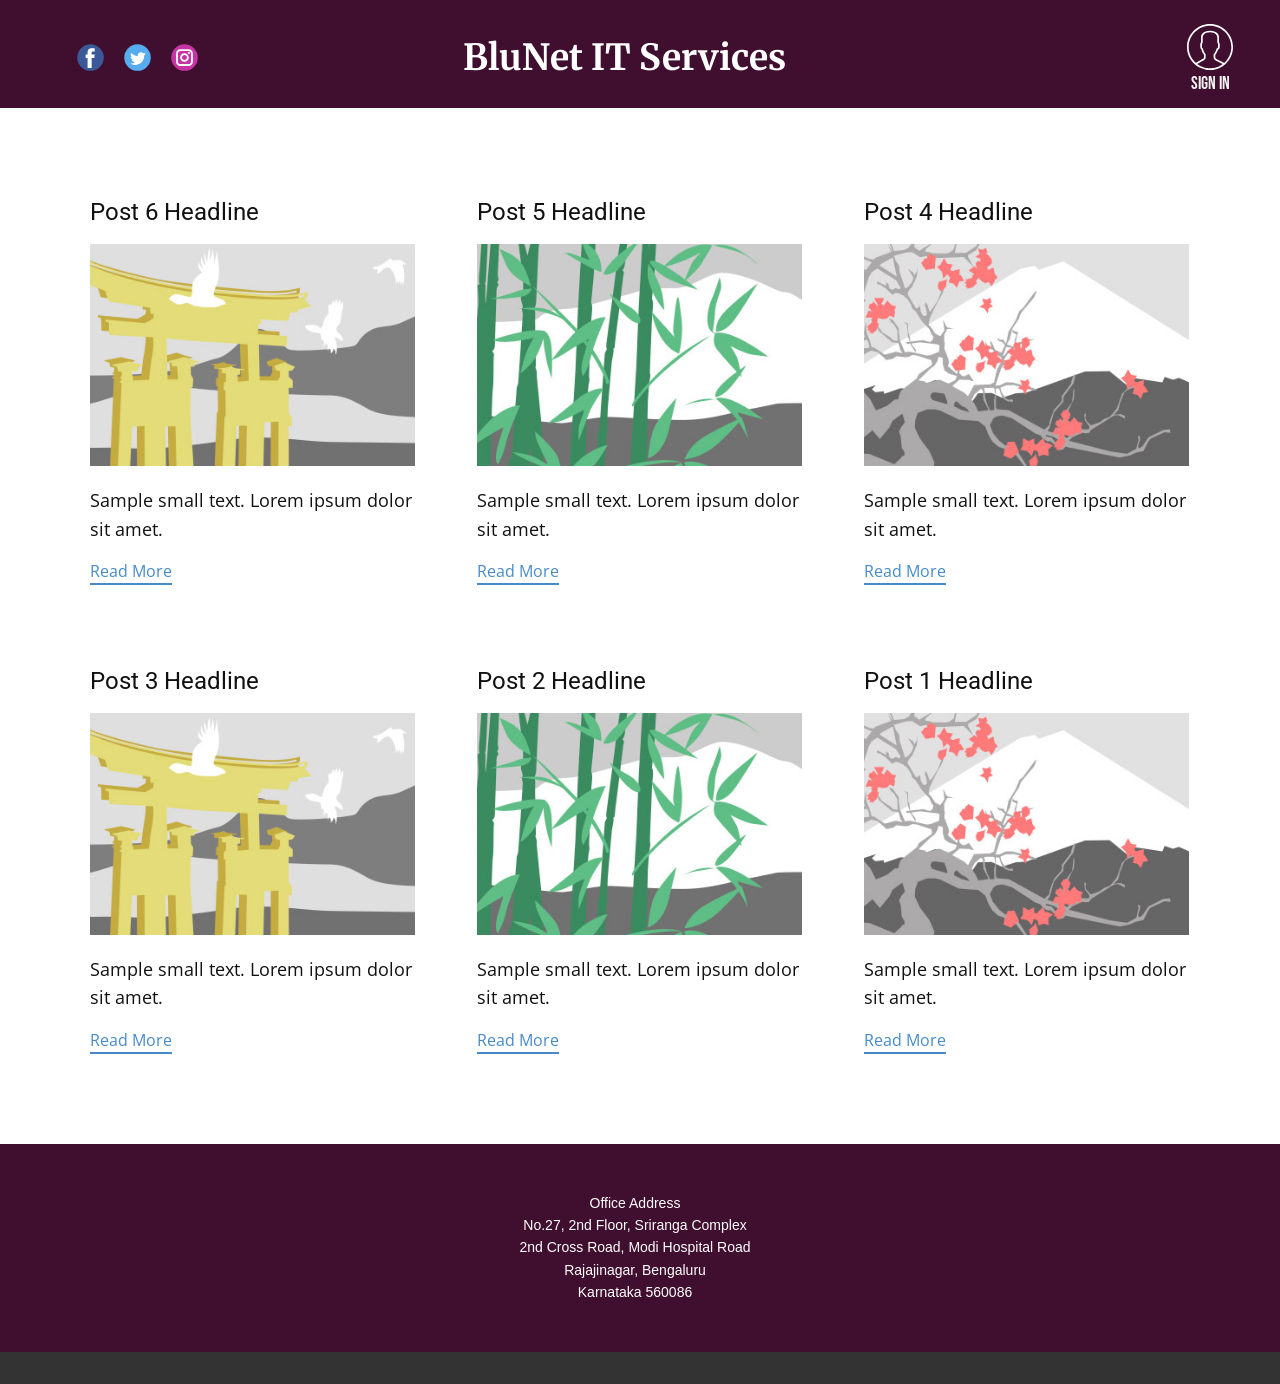
<file: blog/blog.html>
<!DOCTYPE html>
<html style="font-size: 16px;" lang="en"><head>
    <meta name="viewport" content="width=device-width, initial-scale=1.0">
    <meta charset="utf-8">
    <meta name="keywords" content="">
    <meta name="description" content="">
    <title>Blog</title>
    <link rel="stylesheet" href="../nicepage.css" media="screen">
<link rel="stylesheet" href="../Blog-Template.css" media="screen">
    <script class="u-script" type="text/javascript" src="../jquery.js" defer=""></script>
    <script class="u-script" type="text/javascript" src="../nicepage.js" defer=""></script>
    <meta name="generator" content="Nicepage 8.7.6, nicepage.com">
    
    
    
    <link id="u-page-google-font" rel="stylesheet" href="https://fonts.googleapis.com/css2?display=swap&amp;family=Roboto:ital,wght@0,100;0,200;0,300;0,400;0,500;0,600;0,700;0,800;0,900;1,100;1,200;1,300;1,400;1,500;1,600;1,700;1,800;1,900&amp;family=Open+Sans:ital,wght@0,300;0,400;0,500;0,600;0,700;0,800;1,300;1,400;1,500;1,600;1,700;1,800&amp;family=Merriweather:ital,wght@0,300;0,400;0,500;0,600;0,700;0,800;0,900;1,300;1,400;1,500;1,600;1,700;1,800;1,900&amp;family=Bebas+Neue:wght@400">
    <script type="application/ld+json">{
		"@context": "http://schema.org",
		"@type": "Organization",
		"name": "",
		"sameAs": [
				"https://facebook.com/name",
				"https://twitter.com/name",
				"https://www.instagram.com/name"
		]
}</script>
    <meta name="theme-color" content="#478ac9">
    <meta name="twitter:site" content="@">
    <meta name="twitter:card" content="summary_large_image">
    <meta name="twitter:title" content="Blog">
    <meta name="twitter:description" content="">
  <meta data-intl-tel-input-cdn-path="intlTelInput/"></head>
  <body data-path-to-root="../" data-include-products="false" class="u-body u-xl-mode" data-lang="en"><header class="u-clearfix u-container-align-center-xs u-header u-shading u-header" id="header" data-animation-name="" data-animation-duration="0" data-animation-delay="0" data-animation-direction=""><div class="u-clearfix u-sheet u-valign-middle-lg u-valign-middle-md u-valign-middle-sm u-valign-middle-xs u-sheet-1">
        <h3 class="u-align-left u-custom-font u-font-merriweather u-text u-text-body-alt-color u-text-1">BluNet IT Services</h3>
        <div class="u-social-icons u-social-icons-1">
          <a class="u-social-url" title="facebook" target="_blank" href="https://facebook.com/name"><span class="u-icon u-social-facebook u-social-icon u-icon-1"><svg class="u-svg-link" preserveAspectRatio="xMidYMin slice" viewBox="0 0 112 112" style=""><use xlink:href="#svg-d4cc"></use></svg><svg class="u-svg-content" viewBox="0 0 112 112" x="0" y="0" id="svg-d4cc"><circle fill="currentColor" cx="56.1" cy="56.1" r="55"></circle><path fill="#FFFFFF" d="M73.5,31.6h-9.1c-1.4,0-3.6,0.8-3.6,3.9v8.5h12.6L72,58.3H60.8v40.8H43.9V58.3h-8V43.9h8v-9.2
      c0-6.7,3.1-17,17-17h12.5v13.9H73.5z"></path></svg></span>
          </a>
          <a class="u-social-url" title="twitter" target="_blank" href="https://twitter.com/name"><span class="u-icon u-social-icon u-social-twitter u-icon-2"><svg class="u-svg-link" preserveAspectRatio="xMidYMin slice" viewBox="0 0 112 112" style=""><use xlink:href="#svg-d87a"></use></svg><svg class="u-svg-content" viewBox="0 0 112 112" x="0" y="0" id="svg-d87a"><circle fill="currentColor" class="st0" cx="56.1" cy="56.1" r="55"></circle><path fill="#FFFFFF" d="M83.8,47.3c0,0.6,0,1.2,0,1.7c0,17.7-13.5,38.2-38.2,38.2C38,87.2,31,85,25,81.2c1,0.1,2.1,0.2,3.2,0.2
      c6.3,0,12.1-2.1,16.7-5.7c-5.9-0.1-10.8-4-12.5-9.3c0.8,0.2,1.7,0.2,2.5,0.2c1.2,0,2.4-0.2,3.5-0.5c-6.1-1.2-10.8-6.7-10.8-13.1
      c0-0.1,0-0.1,0-0.2c1.8,1,3.9,1.6,6.1,1.7c-3.6-2.4-6-6.5-6-11.2c0-2.5,0.7-4.8,1.8-6.7c6.6,8.1,16.5,13.5,27.6,14
      c-0.2-1-0.3-2-0.3-3.1c0-7.4,6-13.4,13.4-13.4c3.9,0,7.3,1.6,9.8,4.2c3.1-0.6,5.9-1.7,8.5-3.3c-1,3.1-3.1,5.8-5.9,7.4
      c2.7-0.3,5.3-1,7.7-2.1C88.7,43,86.4,45.4,83.8,47.3z"></path></svg></span>
          </a>
          <a class="u-social-url" title="instagram" target="_blank" href="https://www.instagram.com/name"><span class="u-icon u-social-icon u-social-instagram u-icon-3"><svg class="u-svg-link" preserveAspectRatio="xMidYMin slice" viewBox="0 0 112 112" style=""><use xlink:href="#svg-5225"></use></svg><svg class="u-svg-content" viewBox="0 0 112 112" x="0" y="0" id="svg-5225"><circle fill="currentColor" cx="56.1" cy="56.1" r="55"></circle><path fill="#FFFFFF" d="M55.9,38.2c-9.9,0-17.9,8-17.9,17.9C38,66,46,74,55.9,74c9.9,0,17.9-8,17.9-17.9C73.8,46.2,65.8,38.2,55.9,38.2
      z M55.9,66.4c-5.7,0-10.3-4.6-10.3-10.3c-0.1-5.7,4.6-10.3,10.3-10.3c5.7,0,10.3,4.6,10.3,10.3C66.2,61.8,61.6,66.4,55.9,66.4z"></path><path fill="#FFFFFF" d="M74.3,33.5c-2.3,0-4.2,1.9-4.2,4.2s1.9,4.2,4.2,4.2s4.2-1.9,4.2-4.2S76.6,33.5,74.3,33.5z"></path><path fill="#FFFFFF" d="M73.1,21.3H38.6c-9.7,0-17.5,7.9-17.5,17.5v34.5c0,9.7,7.9,17.6,17.5,17.6h34.5c9.7,0,17.5-7.9,17.5-17.5V38.8
      C90.6,29.1,82.7,21.3,73.1,21.3z M83,73.3c0,5.5-4.5,9.9-9.9,9.9H38.6c-5.5,0-9.9-4.5-9.9-9.9V38.8c0-5.5,4.5-9.9,9.9-9.9h34.5
      c5.5,0,9.9,4.5,9.9,9.9V73.3z"></path></svg></span>
          </a>
        </div><span class="u-icon u-icon-4" data-href="https://www.blunetitservices.in/student-login"><svg class="u-svg-link" preserveAspectRatio="xMidYMin slice" viewBox="0 0 55 55" style=""><use xlink:href="#svg-1152"></use></svg><svg class="u-svg-content" viewBox="0 0 55 55" x="0px" y="0px" id="svg-1152" style="enable-background:new 0 0 55 55;"><path d="M55,27.5C55,12.337,42.663,0,27.5,0S0,12.337,0,27.5c0,8.009,3.444,15.228,8.926,20.258l-0.026,0.023l0.892,0.752
	c0.058,0.049,0.121,0.089,0.179,0.137c0.474,0.393,0.965,0.766,1.465,1.127c0.162,0.117,0.324,0.234,0.489,0.348
	c0.534,0.368,1.082,0.717,1.642,1.048c0.122,0.072,0.245,0.142,0.368,0.212c0.613,0.349,1.239,0.678,1.88,0.98
	c0.047,0.022,0.095,0.042,0.142,0.064c2.089,0.971,4.319,1.684,6.651,2.105c0.061,0.011,0.122,0.022,0.184,0.033
	c0.724,0.125,1.456,0.225,2.197,0.292c0.09,0.008,0.18,0.013,0.271,0.021C25.998,54.961,26.744,55,27.5,55
	c0.749,0,1.488-0.039,2.222-0.098c0.093-0.008,0.186-0.013,0.279-0.021c0.735-0.067,1.461-0.164,2.178-0.287
	c0.062-0.011,0.125-0.022,0.187-0.034c2.297-0.412,4.495-1.109,6.557-2.055c0.076-0.035,0.153-0.068,0.229-0.104
	c0.617-0.29,1.22-0.603,1.811-0.936c0.147-0.083,0.293-0.167,0.439-0.253c0.538-0.317,1.067-0.648,1.581-1
	c0.185-0.126,0.366-0.259,0.549-0.391c0.439-0.316,0.87-0.642,1.289-0.983c0.093-0.075,0.193-0.14,0.284-0.217l0.915-0.764
	l-0.027-0.023C51.523,42.802,55,35.55,55,27.5z M2,27.5C2,13.439,13.439,2,27.5,2S53,13.439,53,27.5
	c0,7.577-3.325,14.389-8.589,19.063c-0.294-0.203-0.59-0.385-0.893-0.537l-8.467-4.233c-0.76-0.38-1.232-1.144-1.232-1.993v-2.957
	c0.196-0.242,0.403-0.516,0.617-0.817c1.096-1.548,1.975-3.27,2.616-5.123c1.267-0.602,2.085-1.864,2.085-3.289v-3.545
	c0-0.867-0.318-1.708-0.887-2.369v-4.667c0.052-0.519,0.236-3.448-1.883-5.864C34.524,9.065,31.541,8,27.5,8
	s-7.024,1.065-8.867,3.168c-2.119,2.416-1.935,5.345-1.883,5.864v4.667c-0.568,0.661-0.887,1.502-0.887,2.369v3.545
	c0,1.101,0.494,2.128,1.34,2.821c0.81,3.173,2.477,5.575,3.093,6.389v2.894c0,0.816-0.445,1.566-1.162,1.958l-7.907,4.313
	c-0.252,0.137-0.502,0.297-0.752,0.476C5.276,41.792,2,35.022,2,27.5z M42.459,48.132c-0.35,0.254-0.706,0.5-1.067,0.735
	c-0.166,0.108-0.331,0.216-0.5,0.321c-0.472,0.292-0.952,0.57-1.442,0.83c-0.108,0.057-0.217,0.111-0.326,0.167
	c-1.126,0.577-2.291,1.073-3.488,1.476c-0.042,0.014-0.084,0.029-0.127,0.043c-0.627,0.208-1.262,0.393-1.904,0.552
	c-0.002,0-0.004,0.001-0.006,0.001c-0.648,0.16-1.304,0.293-1.964,0.402c-0.018,0.003-0.036,0.007-0.054,0.01
	c-0.621,0.101-1.247,0.174-1.875,0.229c-0.111,0.01-0.222,0.017-0.334,0.025C28.751,52.97,28.127,53,27.5,53
	c-0.634,0-1.266-0.031-1.895-0.078c-0.109-0.008-0.218-0.015-0.326-0.025c-0.634-0.056-1.265-0.131-1.89-0.233
	c-0.028-0.005-0.056-0.01-0.084-0.015c-1.322-0.221-2.623-0.546-3.89-0.971c-0.039-0.013-0.079-0.027-0.118-0.04
	c-0.629-0.214-1.251-0.451-1.862-0.713c-0.004-0.002-0.009-0.004-0.013-0.006c-0.578-0.249-1.145-0.525-1.705-0.816
	c-0.073-0.038-0.147-0.074-0.219-0.113c-0.511-0.273-1.011-0.568-1.504-0.876c-0.146-0.092-0.291-0.185-0.435-0.279
	c-0.454-0.297-0.902-0.606-1.338-0.933c-0.045-0.034-0.088-0.07-0.133-0.104c0.032-0.018,0.064-0.036,0.096-0.054l7.907-4.313
	c1.36-0.742,2.205-2.165,2.205-3.714l-0.001-3.602l-0.23-0.278c-0.022-0.025-2.184-2.655-3.001-6.216l-0.091-0.396l-0.341-0.221
	c-0.481-0.311-0.769-0.831-0.769-1.392v-3.545c0-0.465,0.197-0.898,0.557-1.223l0.33-0.298v-5.57l-0.009-0.131
	c-0.003-0.024-0.298-2.429,1.396-4.36C21.583,10.837,24.061,10,27.5,10c3.426,0,5.896,0.83,7.346,2.466
	c1.692,1.911,1.415,4.361,1.413,4.381l-0.009,5.701l0.33,0.298c0.359,0.324,0.557,0.758,0.557,1.223v3.545
	c0,0.713-0.485,1.36-1.181,1.575l-0.497,0.153l-0.16,0.495c-0.59,1.833-1.43,3.526-2.496,5.032c-0.262,0.37-0.517,0.698-0.736,0.949
	l-0.248,0.283V39.8c0,1.612,0.896,3.062,2.338,3.782l8.467,4.233c0.054,0.027,0.107,0.055,0.16,0.083
	C42.677,47.979,42.567,48.054,42.459,48.132z"></path></svg></span>
        <p class="u-align-center u-custom-font u-font-bebas-neue u-text u-text-2">
          <a class="u-active-none u-border-none u-btn u-button-link u-button-style u-hover-none u-none u-text-grey-5 u-text-hover-palette-1-light-2 u-btn-1" href="https://www.blunetitservices.in/student-login">sign in</a>
        </p>
      </div></header>
    <section class="u-clearfix u-section-1" id="block-2">
      <div class="u-clearfix u-sheet u-valign-middle u-sheet-1"><!--blog--><!--blog_options_json--><!--{"type":"Recent","source":"","tags":"","count":""}--><!--/blog_options_json-->
        <div class="u-blog u-expanded-width u-repeater u-repeater-1" data-blog-id="blog-1"><!--blog_post-->
          <div class="u-blog-post u-container-style u-repeater-item u-white u-repeater-item-1"><meta name="twitter:description" content="Sample small text. Lorem ipsum dolor sit amet."><meta name="description" content="Sample small text. Lorem ipsum dolor sit amet."><meta property="og:type" content="article"><meta property="og:title" content="Post 6 Headline"><meta property="og:description" content="Sample small text. Lorem ipsum dolor sit amet."><meta property="og:image" content="../images/8ad73f3c.jpeg">
            <div class="u-container-layout u-similar-container u-valign-top u-container-layout-1"><!--blog_post_header-->
              <h4 class="u-blog-control u-text u-text-1">
                <a class="u-post-header-link" href="../blog/post-5.html">Post 6 Headline</a>
              </h4><!--/blog_post_header--><!--blog_post_image-->
              <img alt="" class="u-blog-control u-expanded-width u-image u-image-default u-image-1" src="../images/8ad73f3c.jpeg" data-href="../blog/post-5.html"><!--/blog_post_image--><!--blog_post_content-->
              <div class="u-blog-control u-post-content u-text u-text-2 fr-view">Sample small text. Lorem ipsum dolor sit amet.</div><!--/blog_post_content--><!--blog_post_readmore-->
              <a href="../blog/post-5.html" class="u-blog-control u-border-2 u-border-palette-1-base u-btn u-btn-rectangle u-button-style u-none u-btn-1"><!--blog_post_readmore_content--><!--options_json--><!--{"content":"","defaultValue":"Read More"}--><!--/options_json-->Read More<!--/blog_post_readmore_content--></a><!--/blog_post_readmore-->
            </div>
          </div><div class="u-blog-post u-container-style u-repeater-item u-video-cover u-white"><meta name="twitter:description" content="Sample small text. Lorem ipsum dolor sit amet."><meta name="description" content="Sample small text. Lorem ipsum dolor sit amet."><meta property="og:type" content="article"><meta property="og:title" content="Post 5 Headline"><meta property="og:description" content="Sample small text. Lorem ipsum dolor sit amet."><meta property="og:image" content="../images/68f64b9d.jpeg">
            <div class="u-container-layout u-similar-container u-valign-top u-container-layout-2"><!--blog_post_header-->
              <h4 class="u-blog-control u-text u-text-3">
                <a class="u-post-header-link" href="../blog/post-4.html">Post 5 Headline</a>
              </h4><!--/blog_post_header--><!--blog_post_image-->
              <img alt="" class="u-blog-control u-expanded-width u-image u-image-default u-image-2" src="../images/68f64b9d.jpeg" data-href="../blog/post-4.html"><!--/blog_post_image--><!--blog_post_content-->
              <div class="u-blog-control u-post-content u-text u-text-4 fr-view">Sample small text. Lorem ipsum dolor sit amet.</div><!--/blog_post_content--><!--blog_post_readmore-->
              <a href="../blog/post-4.html" class="u-blog-control u-border-2 u-border-palette-1-base u-btn u-btn-rectangle u-button-style u-none u-btn-2"><!--blog_post_readmore_content--><!--options_json--><!--{"content":"","defaultValue":"Read More"}--><!--/options_json-->Read More<!--/blog_post_readmore_content--></a><!--/blog_post_readmore-->
            </div>
          </div><div class="u-blog-post u-container-style u-repeater-item u-video-cover u-white"><meta name="twitter:description" content="Sample small text. Lorem ipsum dolor sit amet."><meta name="description" content="Sample small text. Lorem ipsum dolor sit amet."><meta property="og:type" content="article"><meta property="og:title" content="Post 4 Headline"><meta property="og:description" content="Sample small text. Lorem ipsum dolor sit amet."><meta property="og:image" content="../images/0fd3416c.jpeg">
            <div class="u-container-layout u-similar-container u-valign-top u-container-layout-3"><!--blog_post_header-->
              <h4 class="u-blog-control u-text u-text-5">
                <a class="u-post-header-link" href="../blog/post-3.html">Post 4 Headline</a>
              </h4><!--/blog_post_header--><!--blog_post_image-->
              <img alt="" class="u-blog-control u-expanded-width u-image u-image-default u-image-3" src="../images/0fd3416c.jpeg" data-href="../blog/post-3.html"><!--/blog_post_image--><!--blog_post_content-->
              <div class="u-blog-control u-post-content u-text u-text-6 fr-view">Sample small text. Lorem ipsum dolor sit amet.</div><!--/blog_post_content--><!--blog_post_readmore-->
              <a href="../blog/post-3.html" class="u-blog-control u-border-2 u-border-palette-1-base u-btn u-btn-rectangle u-button-style u-none u-btn-3"><!--blog_post_readmore_content--><!--options_json--><!--{"content":"","defaultValue":"Read More"}--><!--/options_json-->Read More<!--/blog_post_readmore_content--></a><!--/blog_post_readmore-->
            </div>
          </div><div class="u-blog-post u-container-style u-repeater-item u-white u-repeater-item-1"><meta name="twitter:description" content="Sample small text. Lorem ipsum dolor sit amet."><meta name="description" content="Sample small text. Lorem ipsum dolor sit amet."><meta property="og:type" content="article"><meta property="og:title" content="Post 3 Headline"><meta property="og:description" content="Sample small text. Lorem ipsum dolor sit amet."><meta property="og:image" content="../images/8ad73f3c.jpeg">
            <div class="u-container-layout u-similar-container u-valign-top u-container-layout-1"><!--blog_post_header-->
              <h4 class="u-blog-control u-text u-text-1">
                <a class="u-post-header-link" href="../blog/post-2.html">Post 3 Headline</a>
              </h4><!--/blog_post_header--><!--blog_post_image-->
              <img alt="" class="u-blog-control u-expanded-width u-image u-image-default u-image-1" src="../images/8ad73f3c.jpeg" data-href="../blog/post-2.html"><!--/blog_post_image--><!--blog_post_content-->
              <div class="u-blog-control u-post-content u-text u-text-2 fr-view">Sample small text. Lorem ipsum dolor sit amet.</div><!--/blog_post_content--><!--blog_post_readmore-->
              <a href="../blog/post-2.html" class="u-blog-control u-border-2 u-border-palette-1-base u-btn u-btn-rectangle u-button-style u-none u-btn-1"><!--blog_post_readmore_content--><!--options_json--><!--{"content":"","defaultValue":"Read More"}--><!--/options_json-->Read More<!--/blog_post_readmore_content--></a><!--/blog_post_readmore-->
            </div>
          </div><div class="u-blog-post u-container-style u-repeater-item u-video-cover u-white"><meta name="twitter:description" content="Sample small text. Lorem ipsum dolor sit amet."><meta name="description" content="Sample small text. Lorem ipsum dolor sit amet."><meta property="og:type" content="article"><meta property="og:title" content="Post 2 Headline"><meta property="og:description" content="Sample small text. Lorem ipsum dolor sit amet."><meta property="og:image" content="../images/68f64b9d.jpeg">
            <div class="u-container-layout u-similar-container u-valign-top u-container-layout-2"><!--blog_post_header-->
              <h4 class="u-blog-control u-text u-text-3">
                <a class="u-post-header-link" href="../blog/post-1.html">Post 2 Headline</a>
              </h4><!--/blog_post_header--><!--blog_post_image-->
              <img alt="" class="u-blog-control u-expanded-width u-image u-image-default u-image-2" src="../images/68f64b9d.jpeg" data-href="../blog/post-1.html"><!--/blog_post_image--><!--blog_post_content-->
              <div class="u-blog-control u-post-content u-text u-text-4 fr-view">Sample small text. Lorem ipsum dolor sit amet.</div><!--/blog_post_content--><!--blog_post_readmore-->
              <a href="../blog/post-1.html" class="u-blog-control u-border-2 u-border-palette-1-base u-btn u-btn-rectangle u-button-style u-none u-btn-2"><!--blog_post_readmore_content--><!--options_json--><!--{"content":"","defaultValue":"Read More"}--><!--/options_json-->Read More<!--/blog_post_readmore_content--></a><!--/blog_post_readmore-->
            </div>
          </div><div class="u-blog-post u-container-style u-repeater-item u-video-cover u-white"><meta name="twitter:description" content="Sample small text. Lorem ipsum dolor sit amet."><meta name="description" content="Sample small text. Lorem ipsum dolor sit amet."><meta property="og:type" content="article"><meta property="og:title" content="Post 1 Headline"><meta property="og:description" content="Sample small text. Lorem ipsum dolor sit amet."><meta property="og:image" content="../images/0fd3416c.jpeg">
            <div class="u-container-layout u-similar-container u-valign-top u-container-layout-3"><!--blog_post_header-->
              <h4 class="u-blog-control u-text u-text-5">
                <a class="u-post-header-link" href="../blog/post.html">Post 1 Headline</a>
              </h4><!--/blog_post_header--><!--blog_post_image-->
              <img alt="" class="u-blog-control u-expanded-width u-image u-image-default u-image-3" src="../images/0fd3416c.jpeg" data-href="../blog/post.html"><!--/blog_post_image--><!--blog_post_content-->
              <div class="u-blog-control u-post-content u-text u-text-6 fr-view">Sample small text. Lorem ipsum dolor sit amet.</div><!--/blog_post_content--><!--blog_post_readmore-->
              <a href="../blog/post.html" class="u-blog-control u-border-2 u-border-palette-1-base u-btn u-btn-rectangle u-button-style u-none u-btn-3"><!--blog_post_readmore_content--><!--options_json--><!--{"content":"","defaultValue":"Read More"}--><!--/options_json-->Read More<!--/blog_post_readmore_content--></a><!--/blog_post_readmore-->
            </div>
          </div><!--/blog_post--><!--blog_post-->
          <!--/blog_post--><!--blog_post-->
          <!--/blog_post-->
        </div><!--/blog-->
      </div>
    </section>
    
    
    
    <footer class="u-align-center u-clearfix u-color-var u-footer u-footer" id="footer"><div class="u-clearfix u-sheet u-sheet-1">
        <p class="u-align-center u-custom-font u-font-arial u-small-text u-text u-text-body-alt-color u-text-variant u-text-1">Office Address<br>No.27, 2nd Floor, Sriranga Complex<br>2nd Cross Road, Modi Hospital Road<br>Rajajinagar, Bengaluru<br>Karnataka 560086 
        </p>
      </div></footer>
    <section class="u-backlink u-clearfix u-grey-80"></section>
  
</body></html>
</file>
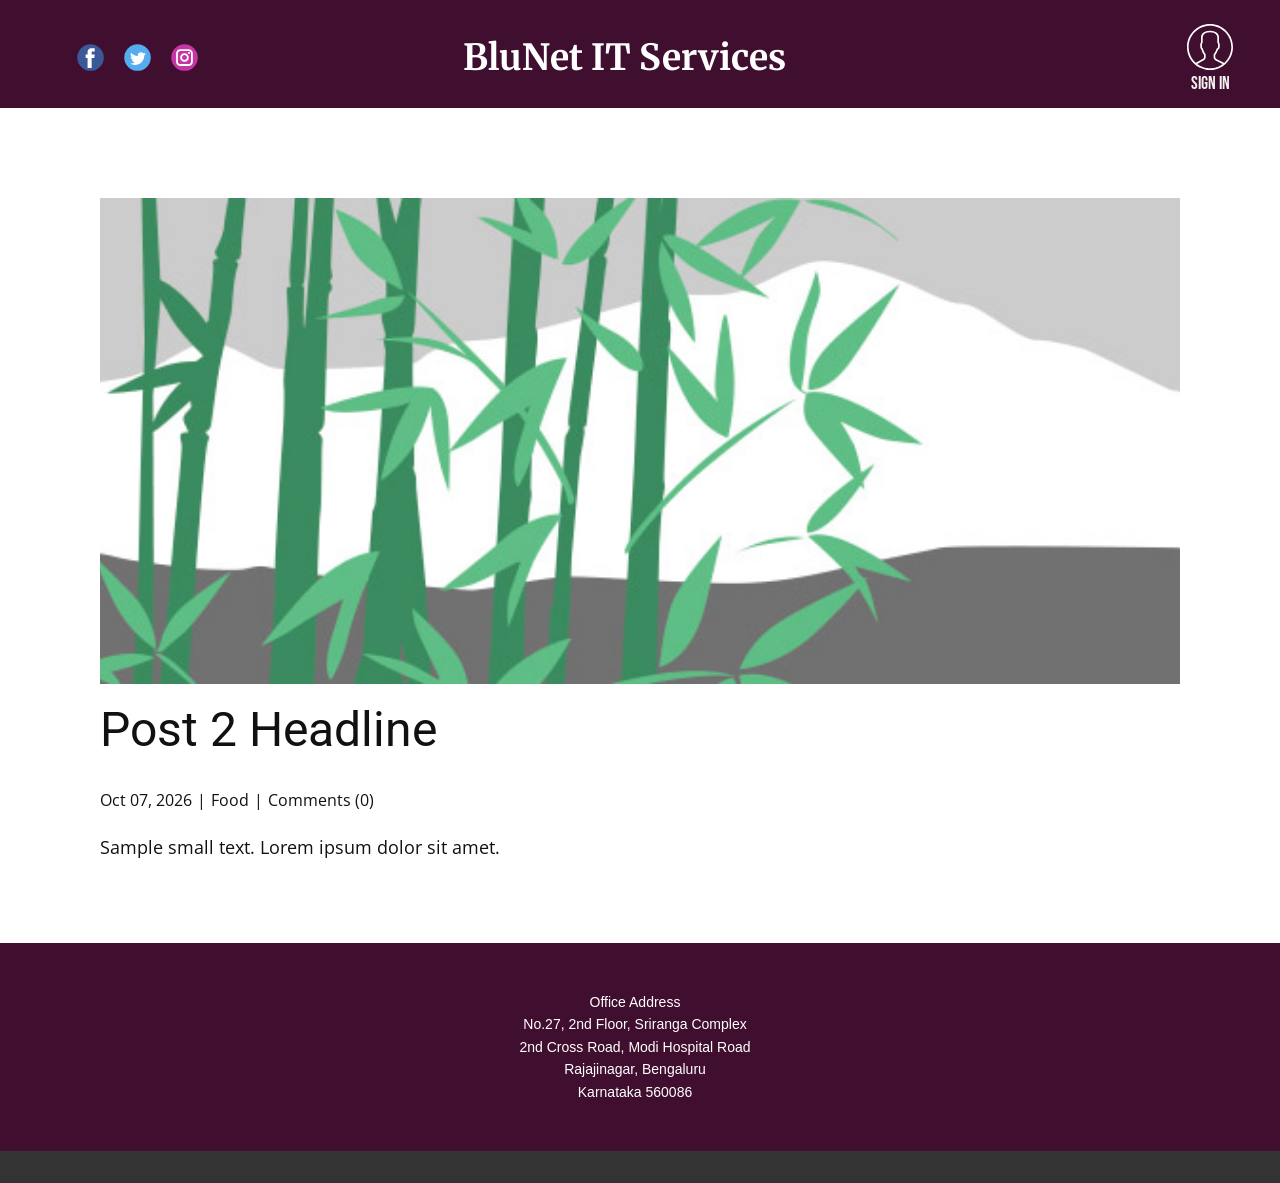
<file: blog/post-1.html>
<!DOCTYPE html>
<html style="font-size: 16px;" lang="en"><head>
    <meta name="viewport" content="width=device-width, initial-scale=1.0">
    <meta charset="utf-8">
    <meta name="keywords" content="Post 1 Headline">
    <meta name="description" content="Sample small text. Lorem ipsum dolor sit amet.">
    <title>Post 2 Headline</title>
    <link rel="stylesheet" href="../nicepage.css" media="screen">
<link rel="stylesheet" href="../Post-Template.css" media="screen">
    <script class="u-script" type="text/javascript" src="../jquery.js" defer=""></script>
    <script class="u-script" type="text/javascript" src="../nicepage.js" defer=""></script>
    <meta name="generator" content="Nicepage 8.7.6, nicepage.com">
    
    
    
    <link id="u-page-google-font" rel="stylesheet" href="https://fonts.googleapis.com/css2?display=swap&amp;family=Roboto:ital,wght@0,100;0,200;0,300;0,400;0,500;0,600;0,700;0,800;0,900;1,100;1,200;1,300;1,400;1,500;1,600;1,700;1,800;1,900&amp;family=Open+Sans:ital,wght@0,300;0,400;0,500;0,600;0,700;0,800;1,300;1,400;1,500;1,600;1,700;1,800&amp;family=Merriweather:ital,wght@0,300;0,400;0,500;0,600;0,700;0,800;0,900;1,300;1,400;1,500;1,600;1,700;1,800;1,900&amp;family=Bebas+Neue:wght@400">
    <script type="application/ld+json">{
		"@context": "http://schema.org",
		"@type": "Organization",
		"name": "",
		"sameAs": [
				"https://facebook.com/name",
				"https://twitter.com/name",
				"https://www.instagram.com/name"
		]
}</script>
    <meta name="theme-color" content="#478ac9">
    <meta name="twitter:site" content="@">
    <meta name="twitter:card" content="summary_large_image">
    <meta name="twitter:title" content="Post 2 Headline">
    <meta name="twitter:description" content="Sample small text. Lorem ipsum dolor sit amet.">
  <meta data-intl-tel-input-cdn-path="intlTelInput/"><meta property="og:type" content="article"><meta property="og:title" content="Post 2 Headline"><meta property="og:description" content="Sample small text. Lorem ipsum dolor sit amet."><meta property="og:image" content="../images/68f64b9d.jpeg"></head>
  <body data-path-to-root="./" data-include-products="false" class="u-body u-xl-mode" data-lang="en"><header class="u-clearfix u-container-align-center-xs u-header u-shading u-header" id="header" data-animation-name="" data-animation-duration="0" data-animation-delay="0" data-animation-direction=""><div class="u-clearfix u-sheet u-valign-middle-lg u-valign-middle-md u-valign-middle-sm u-valign-middle-xs u-sheet-1">
        <h3 class="u-align-left u-custom-font u-font-merriweather u-text u-text-body-alt-color u-text-1">BluNet IT Services</h3>
        <div class="u-social-icons u-social-icons-1">
          <a class="u-social-url" title="facebook" target="_blank" href="https://facebook.com/name"><span class="u-icon u-social-facebook u-social-icon u-icon-1"><svg class="u-svg-link" preserveAspectRatio="xMidYMin slice" viewBox="0 0 112 112" style=""><use xlink:href="#svg-d4cc"></use></svg><svg class="u-svg-content" viewBox="0 0 112 112" x="0" y="0" id="svg-d4cc"><circle fill="currentColor" cx="56.1" cy="56.1" r="55"></circle><path fill="#FFFFFF" d="M73.5,31.6h-9.1c-1.4,0-3.6,0.8-3.6,3.9v8.5h12.6L72,58.3H60.8v40.8H43.9V58.3h-8V43.9h8v-9.2
      c0-6.7,3.1-17,17-17h12.5v13.9H73.5z"></path></svg></span>
          </a>
          <a class="u-social-url" title="twitter" target="_blank" href="https://twitter.com/name"><span class="u-icon u-social-icon u-social-twitter u-icon-2"><svg class="u-svg-link" preserveAspectRatio="xMidYMin slice" viewBox="0 0 112 112" style=""><use xlink:href="#svg-d87a"></use></svg><svg class="u-svg-content" viewBox="0 0 112 112" x="0" y="0" id="svg-d87a"><circle fill="currentColor" class="st0" cx="56.1" cy="56.1" r="55"></circle><path fill="#FFFFFF" d="M83.8,47.3c0,0.6,0,1.2,0,1.7c0,17.7-13.5,38.2-38.2,38.2C38,87.2,31,85,25,81.2c1,0.1,2.1,0.2,3.2,0.2
      c6.3,0,12.1-2.1,16.7-5.7c-5.9-0.1-10.8-4-12.5-9.3c0.8,0.2,1.7,0.2,2.5,0.2c1.2,0,2.4-0.2,3.5-0.5c-6.1-1.2-10.8-6.7-10.8-13.1
      c0-0.1,0-0.1,0-0.2c1.8,1,3.9,1.6,6.1,1.7c-3.6-2.4-6-6.5-6-11.2c0-2.5,0.7-4.8,1.8-6.7c6.6,8.1,16.5,13.5,27.6,14
      c-0.2-1-0.3-2-0.3-3.1c0-7.4,6-13.4,13.4-13.4c3.9,0,7.3,1.6,9.8,4.2c3.1-0.6,5.9-1.7,8.5-3.3c-1,3.1-3.1,5.8-5.9,7.4
      c2.7-0.3,5.3-1,7.7-2.1C88.7,43,86.4,45.4,83.8,47.3z"></path></svg></span>
          </a>
          <a class="u-social-url" title="instagram" target="_blank" href="https://www.instagram.com/name"><span class="u-icon u-social-icon u-social-instagram u-icon-3"><svg class="u-svg-link" preserveAspectRatio="xMidYMin slice" viewBox="0 0 112 112" style=""><use xlink:href="#svg-5225"></use></svg><svg class="u-svg-content" viewBox="0 0 112 112" x="0" y="0" id="svg-5225"><circle fill="currentColor" cx="56.1" cy="56.1" r="55"></circle><path fill="#FFFFFF" d="M55.9,38.2c-9.9,0-17.9,8-17.9,17.9C38,66,46,74,55.9,74c9.9,0,17.9-8,17.9-17.9C73.8,46.2,65.8,38.2,55.9,38.2
      z M55.9,66.4c-5.7,0-10.3-4.6-10.3-10.3c-0.1-5.7,4.6-10.3,10.3-10.3c5.7,0,10.3,4.6,10.3,10.3C66.2,61.8,61.6,66.4,55.9,66.4z"></path><path fill="#FFFFFF" d="M74.3,33.5c-2.3,0-4.2,1.9-4.2,4.2s1.9,4.2,4.2,4.2s4.2-1.9,4.2-4.2S76.6,33.5,74.3,33.5z"></path><path fill="#FFFFFF" d="M73.1,21.3H38.6c-9.7,0-17.5,7.9-17.5,17.5v34.5c0,9.7,7.9,17.6,17.5,17.6h34.5c9.7,0,17.5-7.9,17.5-17.5V38.8
      C90.6,29.1,82.7,21.3,73.1,21.3z M83,73.3c0,5.5-4.5,9.9-9.9,9.9H38.6c-5.5,0-9.9-4.5-9.9-9.9V38.8c0-5.5,4.5-9.9,9.9-9.9h34.5
      c5.5,0,9.9,4.5,9.9,9.9V73.3z"></path></svg></span>
          </a>
        </div><span class="u-icon u-icon-4" data-href="https://www.blunetitservices.in/student-login"><svg class="u-svg-link" preserveAspectRatio="xMidYMin slice" viewBox="0 0 55 55" style=""><use xlink:href="#svg-1152"></use></svg><svg class="u-svg-content" viewBox="0 0 55 55" x="0px" y="0px" id="svg-1152" style="enable-background:new 0 0 55 55;"><path d="M55,27.5C55,12.337,42.663,0,27.5,0S0,12.337,0,27.5c0,8.009,3.444,15.228,8.926,20.258l-0.026,0.023l0.892,0.752
	c0.058,0.049,0.121,0.089,0.179,0.137c0.474,0.393,0.965,0.766,1.465,1.127c0.162,0.117,0.324,0.234,0.489,0.348
	c0.534,0.368,1.082,0.717,1.642,1.048c0.122,0.072,0.245,0.142,0.368,0.212c0.613,0.349,1.239,0.678,1.88,0.98
	c0.047,0.022,0.095,0.042,0.142,0.064c2.089,0.971,4.319,1.684,6.651,2.105c0.061,0.011,0.122,0.022,0.184,0.033
	c0.724,0.125,1.456,0.225,2.197,0.292c0.09,0.008,0.18,0.013,0.271,0.021C25.998,54.961,26.744,55,27.5,55
	c0.749,0,1.488-0.039,2.222-0.098c0.093-0.008,0.186-0.013,0.279-0.021c0.735-0.067,1.461-0.164,2.178-0.287
	c0.062-0.011,0.125-0.022,0.187-0.034c2.297-0.412,4.495-1.109,6.557-2.055c0.076-0.035,0.153-0.068,0.229-0.104
	c0.617-0.29,1.22-0.603,1.811-0.936c0.147-0.083,0.293-0.167,0.439-0.253c0.538-0.317,1.067-0.648,1.581-1
	c0.185-0.126,0.366-0.259,0.549-0.391c0.439-0.316,0.87-0.642,1.289-0.983c0.093-0.075,0.193-0.14,0.284-0.217l0.915-0.764
	l-0.027-0.023C51.523,42.802,55,35.55,55,27.5z M2,27.5C2,13.439,13.439,2,27.5,2S53,13.439,53,27.5
	c0,7.577-3.325,14.389-8.589,19.063c-0.294-0.203-0.59-0.385-0.893-0.537l-8.467-4.233c-0.76-0.38-1.232-1.144-1.232-1.993v-2.957
	c0.196-0.242,0.403-0.516,0.617-0.817c1.096-1.548,1.975-3.27,2.616-5.123c1.267-0.602,2.085-1.864,2.085-3.289v-3.545
	c0-0.867-0.318-1.708-0.887-2.369v-4.667c0.052-0.519,0.236-3.448-1.883-5.864C34.524,9.065,31.541,8,27.5,8
	s-7.024,1.065-8.867,3.168c-2.119,2.416-1.935,5.345-1.883,5.864v4.667c-0.568,0.661-0.887,1.502-0.887,2.369v3.545
	c0,1.101,0.494,2.128,1.34,2.821c0.81,3.173,2.477,5.575,3.093,6.389v2.894c0,0.816-0.445,1.566-1.162,1.958l-7.907,4.313
	c-0.252,0.137-0.502,0.297-0.752,0.476C5.276,41.792,2,35.022,2,27.5z M42.459,48.132c-0.35,0.254-0.706,0.5-1.067,0.735
	c-0.166,0.108-0.331,0.216-0.5,0.321c-0.472,0.292-0.952,0.57-1.442,0.83c-0.108,0.057-0.217,0.111-0.326,0.167
	c-1.126,0.577-2.291,1.073-3.488,1.476c-0.042,0.014-0.084,0.029-0.127,0.043c-0.627,0.208-1.262,0.393-1.904,0.552
	c-0.002,0-0.004,0.001-0.006,0.001c-0.648,0.16-1.304,0.293-1.964,0.402c-0.018,0.003-0.036,0.007-0.054,0.01
	c-0.621,0.101-1.247,0.174-1.875,0.229c-0.111,0.01-0.222,0.017-0.334,0.025C28.751,52.97,28.127,53,27.5,53
	c-0.634,0-1.266-0.031-1.895-0.078c-0.109-0.008-0.218-0.015-0.326-0.025c-0.634-0.056-1.265-0.131-1.89-0.233
	c-0.028-0.005-0.056-0.01-0.084-0.015c-1.322-0.221-2.623-0.546-3.89-0.971c-0.039-0.013-0.079-0.027-0.118-0.04
	c-0.629-0.214-1.251-0.451-1.862-0.713c-0.004-0.002-0.009-0.004-0.013-0.006c-0.578-0.249-1.145-0.525-1.705-0.816
	c-0.073-0.038-0.147-0.074-0.219-0.113c-0.511-0.273-1.011-0.568-1.504-0.876c-0.146-0.092-0.291-0.185-0.435-0.279
	c-0.454-0.297-0.902-0.606-1.338-0.933c-0.045-0.034-0.088-0.07-0.133-0.104c0.032-0.018,0.064-0.036,0.096-0.054l7.907-4.313
	c1.36-0.742,2.205-2.165,2.205-3.714l-0.001-3.602l-0.23-0.278c-0.022-0.025-2.184-2.655-3.001-6.216l-0.091-0.396l-0.341-0.221
	c-0.481-0.311-0.769-0.831-0.769-1.392v-3.545c0-0.465,0.197-0.898,0.557-1.223l0.33-0.298v-5.57l-0.009-0.131
	c-0.003-0.024-0.298-2.429,1.396-4.36C21.583,10.837,24.061,10,27.5,10c3.426,0,5.896,0.83,7.346,2.466
	c1.692,1.911,1.415,4.361,1.413,4.381l-0.009,5.701l0.33,0.298c0.359,0.324,0.557,0.758,0.557,1.223v3.545
	c0,0.713-0.485,1.36-1.181,1.575l-0.497,0.153l-0.16,0.495c-0.59,1.833-1.43,3.526-2.496,5.032c-0.262,0.37-0.517,0.698-0.736,0.949
	l-0.248,0.283V39.8c0,1.612,0.896,3.062,2.338,3.782l8.467,4.233c0.054,0.027,0.107,0.055,0.16,0.083
	C42.677,47.979,42.567,48.054,42.459,48.132z"></path></svg></span>
        <p class="u-align-center u-custom-font u-font-bebas-neue u-text u-text-2">
          <a class="u-active-none u-border-none u-btn u-button-link u-button-style u-hover-none u-none u-text-grey-5 u-text-hover-palette-1-light-2 u-btn-1" href="https://www.blunetitservices.in/student-login">sign in</a>
        </p>
      </div></header>
    <section class="u-align-center u-clearfix u-section-1" id="block-2">
      <div class="u-clearfix u-sheet u-valign-middle-md u-valign-middle-sm u-valign-middle-xs u-sheet-1"><!--post_details--><!--post_details_options_json--><!--{"source":""}--><!--/post_details_options_json--><!--blog_post-->
        <div class="u-container-style u-expanded-width u-post-details u-post-details-1">
          <div class="u-container-layout u-valign-middle u-container-layout-1"><!--blog_post_image-->
            <img alt="" class="u-blog-control u-expanded-width u-image u-image-default u-image-1" src="../images/68f64b9d.jpeg"><!--/blog_post_image--><!--blog_post_header-->
            <h2 class="u-blog-control u-text u-text-1">Post 2 Headline</h2><!--/blog_post_header--><!--blog_post_metadata-->
            <div class="u-blog-control u-metadata u-metadata-1"><!--blog_post_metadata_date--><span class="u-meta-date u-meta-icon">Oct 07, 2026</span><!--/blog_post_metadata_date--><!--blog_post_metadata_category--><span class="u-meta-category u-meta-icon"><a href="/blog/blog.html#/blog-1///1">Food</a></span><!--/blog_post_metadata_category--><!--blog_post_metadata_comments--><span class="u-meta-comments u-meta-icon"><!--blog_post_metadata_comments_content-->Comments (0)<!--/blog_post_metadata_comments_content--></span><!--/blog_post_metadata_comments-->
            </div><!--/blog_post_metadata--><!--blog_post_content-->
            <div class="u-align-justify u-blog-control u-post-content u-text u-text-2 fr-view">
  <p>Sample small text. Lorem ipsum dolor sit amet.</p>
  </div><!--/blog_post_content-->
          </div>
        </div><!--/blog_post--><!--/post_details-->
      </div>
    </section>
    
    
    
    <footer class="u-align-center u-clearfix u-color-var u-footer u-footer" id="footer"><div class="u-clearfix u-sheet u-sheet-1">
        <p class="u-align-center u-custom-font u-font-arial u-small-text u-text u-text-body-alt-color u-text-variant u-text-1">Office Address<br>No.27, 2nd Floor, Sriranga Complex<br>2nd Cross Road, Modi Hospital Road<br>Rajajinagar, Bengaluru<br>Karnataka 560086 
        </p>
      </div></footer>
    <section class="u-backlink u-clearfix u-grey-80"></section>
  
</body></html>
</file>
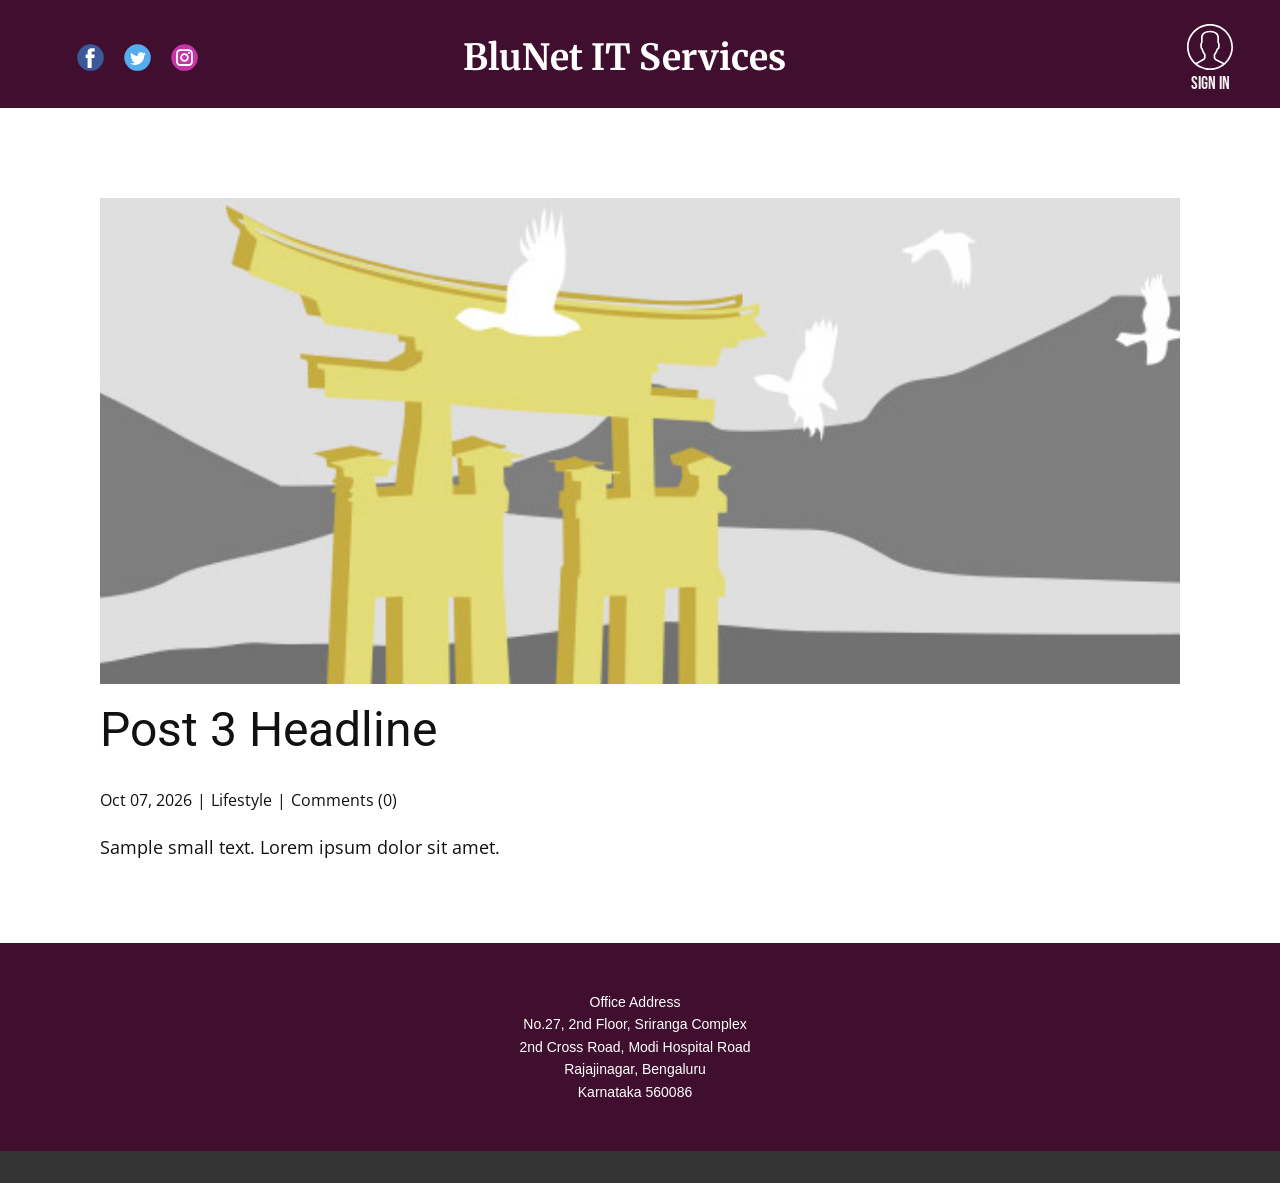
<file: blog/post-2.html>
<!DOCTYPE html>
<html style="font-size: 16px;" lang="en"><head>
    <meta name="viewport" content="width=device-width, initial-scale=1.0">
    <meta charset="utf-8">
    <meta name="keywords" content="Post 1 Headline">
    <meta name="description" content="Sample small text. Lorem ipsum dolor sit amet.">
    <title>Post 3 Headline</title>
    <link rel="stylesheet" href="../nicepage.css" media="screen">
<link rel="stylesheet" href="../Post-Template.css" media="screen">
    <script class="u-script" type="text/javascript" src="../jquery.js" defer=""></script>
    <script class="u-script" type="text/javascript" src="../nicepage.js" defer=""></script>
    <meta name="generator" content="Nicepage 8.7.6, nicepage.com">
    
    
    
    <link id="u-page-google-font" rel="stylesheet" href="https://fonts.googleapis.com/css2?display=swap&amp;family=Roboto:ital,wght@0,100;0,200;0,300;0,400;0,500;0,600;0,700;0,800;0,900;1,100;1,200;1,300;1,400;1,500;1,600;1,700;1,800;1,900&amp;family=Open+Sans:ital,wght@0,300;0,400;0,500;0,600;0,700;0,800;1,300;1,400;1,500;1,600;1,700;1,800&amp;family=Merriweather:ital,wght@0,300;0,400;0,500;0,600;0,700;0,800;0,900;1,300;1,400;1,500;1,600;1,700;1,800;1,900&amp;family=Bebas+Neue:wght@400">
    <script type="application/ld+json">{
		"@context": "http://schema.org",
		"@type": "Organization",
		"name": "",
		"sameAs": [
				"https://facebook.com/name",
				"https://twitter.com/name",
				"https://www.instagram.com/name"
		]
}</script>
    <meta name="theme-color" content="#478ac9">
    <meta name="twitter:site" content="@">
    <meta name="twitter:card" content="summary_large_image">
    <meta name="twitter:title" content="Post 3 Headline">
    <meta name="twitter:description" content="Sample small text. Lorem ipsum dolor sit amet.">
  <meta data-intl-tel-input-cdn-path="intlTelInput/"><meta property="og:type" content="article"><meta property="og:title" content="Post 3 Headline"><meta property="og:description" content="Sample small text. Lorem ipsum dolor sit amet."><meta property="og:image" content="../images/8ad73f3c.jpeg"></head>
  <body data-path-to-root="./" data-include-products="false" class="u-body u-xl-mode" data-lang="en"><header class="u-clearfix u-container-align-center-xs u-header u-shading u-header" id="header" data-animation-name="" data-animation-duration="0" data-animation-delay="0" data-animation-direction=""><div class="u-clearfix u-sheet u-valign-middle-lg u-valign-middle-md u-valign-middle-sm u-valign-middle-xs u-sheet-1">
        <h3 class="u-align-left u-custom-font u-font-merriweather u-text u-text-body-alt-color u-text-1">BluNet IT Services</h3>
        <div class="u-social-icons u-social-icons-1">
          <a class="u-social-url" title="facebook" target="_blank" href="https://facebook.com/name"><span class="u-icon u-social-facebook u-social-icon u-icon-1"><svg class="u-svg-link" preserveAspectRatio="xMidYMin slice" viewBox="0 0 112 112" style=""><use xlink:href="#svg-d4cc"></use></svg><svg class="u-svg-content" viewBox="0 0 112 112" x="0" y="0" id="svg-d4cc"><circle fill="currentColor" cx="56.1" cy="56.1" r="55"></circle><path fill="#FFFFFF" d="M73.5,31.6h-9.1c-1.4,0-3.6,0.8-3.6,3.9v8.5h12.6L72,58.3H60.8v40.8H43.9V58.3h-8V43.9h8v-9.2
      c0-6.7,3.1-17,17-17h12.5v13.9H73.5z"></path></svg></span>
          </a>
          <a class="u-social-url" title="twitter" target="_blank" href="https://twitter.com/name"><span class="u-icon u-social-icon u-social-twitter u-icon-2"><svg class="u-svg-link" preserveAspectRatio="xMidYMin slice" viewBox="0 0 112 112" style=""><use xlink:href="#svg-d87a"></use></svg><svg class="u-svg-content" viewBox="0 0 112 112" x="0" y="0" id="svg-d87a"><circle fill="currentColor" class="st0" cx="56.1" cy="56.1" r="55"></circle><path fill="#FFFFFF" d="M83.8,47.3c0,0.6,0,1.2,0,1.7c0,17.7-13.5,38.2-38.2,38.2C38,87.2,31,85,25,81.2c1,0.1,2.1,0.2,3.2,0.2
      c6.3,0,12.1-2.1,16.7-5.7c-5.9-0.1-10.8-4-12.5-9.3c0.8,0.2,1.7,0.2,2.5,0.2c1.2,0,2.4-0.2,3.5-0.5c-6.1-1.2-10.8-6.7-10.8-13.1
      c0-0.1,0-0.1,0-0.2c1.8,1,3.9,1.6,6.1,1.7c-3.6-2.4-6-6.5-6-11.2c0-2.5,0.7-4.8,1.8-6.7c6.6,8.1,16.5,13.5,27.6,14
      c-0.2-1-0.3-2-0.3-3.1c0-7.4,6-13.4,13.4-13.4c3.9,0,7.3,1.6,9.8,4.2c3.1-0.6,5.9-1.7,8.5-3.3c-1,3.1-3.1,5.8-5.9,7.4
      c2.7-0.3,5.3-1,7.7-2.1C88.7,43,86.4,45.4,83.8,47.3z"></path></svg></span>
          </a>
          <a class="u-social-url" title="instagram" target="_blank" href="https://www.instagram.com/name"><span class="u-icon u-social-icon u-social-instagram u-icon-3"><svg class="u-svg-link" preserveAspectRatio="xMidYMin slice" viewBox="0 0 112 112" style=""><use xlink:href="#svg-5225"></use></svg><svg class="u-svg-content" viewBox="0 0 112 112" x="0" y="0" id="svg-5225"><circle fill="currentColor" cx="56.1" cy="56.1" r="55"></circle><path fill="#FFFFFF" d="M55.9,38.2c-9.9,0-17.9,8-17.9,17.9C38,66,46,74,55.9,74c9.9,0,17.9-8,17.9-17.9C73.8,46.2,65.8,38.2,55.9,38.2
      z M55.9,66.4c-5.7,0-10.3-4.6-10.3-10.3c-0.1-5.7,4.6-10.3,10.3-10.3c5.7,0,10.3,4.6,10.3,10.3C66.2,61.8,61.6,66.4,55.9,66.4z"></path><path fill="#FFFFFF" d="M74.3,33.5c-2.3,0-4.2,1.9-4.2,4.2s1.9,4.2,4.2,4.2s4.2-1.9,4.2-4.2S76.6,33.5,74.3,33.5z"></path><path fill="#FFFFFF" d="M73.1,21.3H38.6c-9.7,0-17.5,7.9-17.5,17.5v34.5c0,9.7,7.9,17.6,17.5,17.6h34.5c9.7,0,17.5-7.9,17.5-17.5V38.8
      C90.6,29.1,82.7,21.3,73.1,21.3z M83,73.3c0,5.5-4.5,9.9-9.9,9.9H38.6c-5.5,0-9.9-4.5-9.9-9.9V38.8c0-5.5,4.5-9.9,9.9-9.9h34.5
      c5.5,0,9.9,4.5,9.9,9.9V73.3z"></path></svg></span>
          </a>
        </div><span class="u-icon u-icon-4" data-href="https://www.blunetitservices.in/student-login"><svg class="u-svg-link" preserveAspectRatio="xMidYMin slice" viewBox="0 0 55 55" style=""><use xlink:href="#svg-1152"></use></svg><svg class="u-svg-content" viewBox="0 0 55 55" x="0px" y="0px" id="svg-1152" style="enable-background:new 0 0 55 55;"><path d="M55,27.5C55,12.337,42.663,0,27.5,0S0,12.337,0,27.5c0,8.009,3.444,15.228,8.926,20.258l-0.026,0.023l0.892,0.752
	c0.058,0.049,0.121,0.089,0.179,0.137c0.474,0.393,0.965,0.766,1.465,1.127c0.162,0.117,0.324,0.234,0.489,0.348
	c0.534,0.368,1.082,0.717,1.642,1.048c0.122,0.072,0.245,0.142,0.368,0.212c0.613,0.349,1.239,0.678,1.88,0.98
	c0.047,0.022,0.095,0.042,0.142,0.064c2.089,0.971,4.319,1.684,6.651,2.105c0.061,0.011,0.122,0.022,0.184,0.033
	c0.724,0.125,1.456,0.225,2.197,0.292c0.09,0.008,0.18,0.013,0.271,0.021C25.998,54.961,26.744,55,27.5,55
	c0.749,0,1.488-0.039,2.222-0.098c0.093-0.008,0.186-0.013,0.279-0.021c0.735-0.067,1.461-0.164,2.178-0.287
	c0.062-0.011,0.125-0.022,0.187-0.034c2.297-0.412,4.495-1.109,6.557-2.055c0.076-0.035,0.153-0.068,0.229-0.104
	c0.617-0.29,1.22-0.603,1.811-0.936c0.147-0.083,0.293-0.167,0.439-0.253c0.538-0.317,1.067-0.648,1.581-1
	c0.185-0.126,0.366-0.259,0.549-0.391c0.439-0.316,0.87-0.642,1.289-0.983c0.093-0.075,0.193-0.14,0.284-0.217l0.915-0.764
	l-0.027-0.023C51.523,42.802,55,35.55,55,27.5z M2,27.5C2,13.439,13.439,2,27.5,2S53,13.439,53,27.5
	c0,7.577-3.325,14.389-8.589,19.063c-0.294-0.203-0.59-0.385-0.893-0.537l-8.467-4.233c-0.76-0.38-1.232-1.144-1.232-1.993v-2.957
	c0.196-0.242,0.403-0.516,0.617-0.817c1.096-1.548,1.975-3.27,2.616-5.123c1.267-0.602,2.085-1.864,2.085-3.289v-3.545
	c0-0.867-0.318-1.708-0.887-2.369v-4.667c0.052-0.519,0.236-3.448-1.883-5.864C34.524,9.065,31.541,8,27.5,8
	s-7.024,1.065-8.867,3.168c-2.119,2.416-1.935,5.345-1.883,5.864v4.667c-0.568,0.661-0.887,1.502-0.887,2.369v3.545
	c0,1.101,0.494,2.128,1.34,2.821c0.81,3.173,2.477,5.575,3.093,6.389v2.894c0,0.816-0.445,1.566-1.162,1.958l-7.907,4.313
	c-0.252,0.137-0.502,0.297-0.752,0.476C5.276,41.792,2,35.022,2,27.5z M42.459,48.132c-0.35,0.254-0.706,0.5-1.067,0.735
	c-0.166,0.108-0.331,0.216-0.5,0.321c-0.472,0.292-0.952,0.57-1.442,0.83c-0.108,0.057-0.217,0.111-0.326,0.167
	c-1.126,0.577-2.291,1.073-3.488,1.476c-0.042,0.014-0.084,0.029-0.127,0.043c-0.627,0.208-1.262,0.393-1.904,0.552
	c-0.002,0-0.004,0.001-0.006,0.001c-0.648,0.16-1.304,0.293-1.964,0.402c-0.018,0.003-0.036,0.007-0.054,0.01
	c-0.621,0.101-1.247,0.174-1.875,0.229c-0.111,0.01-0.222,0.017-0.334,0.025C28.751,52.97,28.127,53,27.5,53
	c-0.634,0-1.266-0.031-1.895-0.078c-0.109-0.008-0.218-0.015-0.326-0.025c-0.634-0.056-1.265-0.131-1.89-0.233
	c-0.028-0.005-0.056-0.01-0.084-0.015c-1.322-0.221-2.623-0.546-3.89-0.971c-0.039-0.013-0.079-0.027-0.118-0.04
	c-0.629-0.214-1.251-0.451-1.862-0.713c-0.004-0.002-0.009-0.004-0.013-0.006c-0.578-0.249-1.145-0.525-1.705-0.816
	c-0.073-0.038-0.147-0.074-0.219-0.113c-0.511-0.273-1.011-0.568-1.504-0.876c-0.146-0.092-0.291-0.185-0.435-0.279
	c-0.454-0.297-0.902-0.606-1.338-0.933c-0.045-0.034-0.088-0.07-0.133-0.104c0.032-0.018,0.064-0.036,0.096-0.054l7.907-4.313
	c1.36-0.742,2.205-2.165,2.205-3.714l-0.001-3.602l-0.23-0.278c-0.022-0.025-2.184-2.655-3.001-6.216l-0.091-0.396l-0.341-0.221
	c-0.481-0.311-0.769-0.831-0.769-1.392v-3.545c0-0.465,0.197-0.898,0.557-1.223l0.33-0.298v-5.57l-0.009-0.131
	c-0.003-0.024-0.298-2.429,1.396-4.36C21.583,10.837,24.061,10,27.5,10c3.426,0,5.896,0.83,7.346,2.466
	c1.692,1.911,1.415,4.361,1.413,4.381l-0.009,5.701l0.33,0.298c0.359,0.324,0.557,0.758,0.557,1.223v3.545
	c0,0.713-0.485,1.36-1.181,1.575l-0.497,0.153l-0.16,0.495c-0.59,1.833-1.43,3.526-2.496,5.032c-0.262,0.37-0.517,0.698-0.736,0.949
	l-0.248,0.283V39.8c0,1.612,0.896,3.062,2.338,3.782l8.467,4.233c0.054,0.027,0.107,0.055,0.16,0.083
	C42.677,47.979,42.567,48.054,42.459,48.132z"></path></svg></span>
        <p class="u-align-center u-custom-font u-font-bebas-neue u-text u-text-2">
          <a class="u-active-none u-border-none u-btn u-button-link u-button-style u-hover-none u-none u-text-grey-5 u-text-hover-palette-1-light-2 u-btn-1" href="https://www.blunetitservices.in/student-login">sign in</a>
        </p>
      </div></header>
    <section class="u-align-center u-clearfix u-section-1" id="block-2">
      <div class="u-clearfix u-sheet u-valign-middle-md u-valign-middle-sm u-valign-middle-xs u-sheet-1"><!--post_details--><!--post_details_options_json--><!--{"source":""}--><!--/post_details_options_json--><!--blog_post-->
        <div class="u-container-style u-expanded-width u-post-details u-post-details-1">
          <div class="u-container-layout u-valign-middle u-container-layout-1"><!--blog_post_image-->
            <img alt="" class="u-blog-control u-expanded-width u-image u-image-default u-image-1" src="../images/8ad73f3c.jpeg"><!--/blog_post_image--><!--blog_post_header-->
            <h2 class="u-blog-control u-text u-text-1">Post 3 Headline</h2><!--/blog_post_header--><!--blog_post_metadata-->
            <div class="u-blog-control u-metadata u-metadata-1"><!--blog_post_metadata_date--><span class="u-meta-date u-meta-icon">Oct 07, 2026</span><!--/blog_post_metadata_date--><!--blog_post_metadata_category--><span class="u-meta-category u-meta-icon"><a href="/blog/blog.html#/blog-1///3">Lifestyle</a></span><!--/blog_post_metadata_category--><!--blog_post_metadata_comments--><span class="u-meta-comments u-meta-icon"><!--blog_post_metadata_comments_content-->Comments (0)<!--/blog_post_metadata_comments_content--></span><!--/blog_post_metadata_comments-->
            </div><!--/blog_post_metadata--><!--blog_post_content-->
            <div class="u-align-justify u-blog-control u-post-content u-text u-text-2 fr-view">
  <p>Sample small text. Lorem ipsum dolor sit amet.</p>
  </div><!--/blog_post_content-->
          </div>
        </div><!--/blog_post--><!--/post_details-->
      </div>
    </section>
    
    
    
    <footer class="u-align-center u-clearfix u-color-var u-footer u-footer" id="footer"><div class="u-clearfix u-sheet u-sheet-1">
        <p class="u-align-center u-custom-font u-font-arial u-small-text u-text u-text-body-alt-color u-text-variant u-text-1">Office Address<br>No.27, 2nd Floor, Sriranga Complex<br>2nd Cross Road, Modi Hospital Road<br>Rajajinagar, Bengaluru<br>Karnataka 560086 
        </p>
      </div></footer>
    <section class="u-backlink u-clearfix u-grey-80"></section>
  
</body></html>
</file>
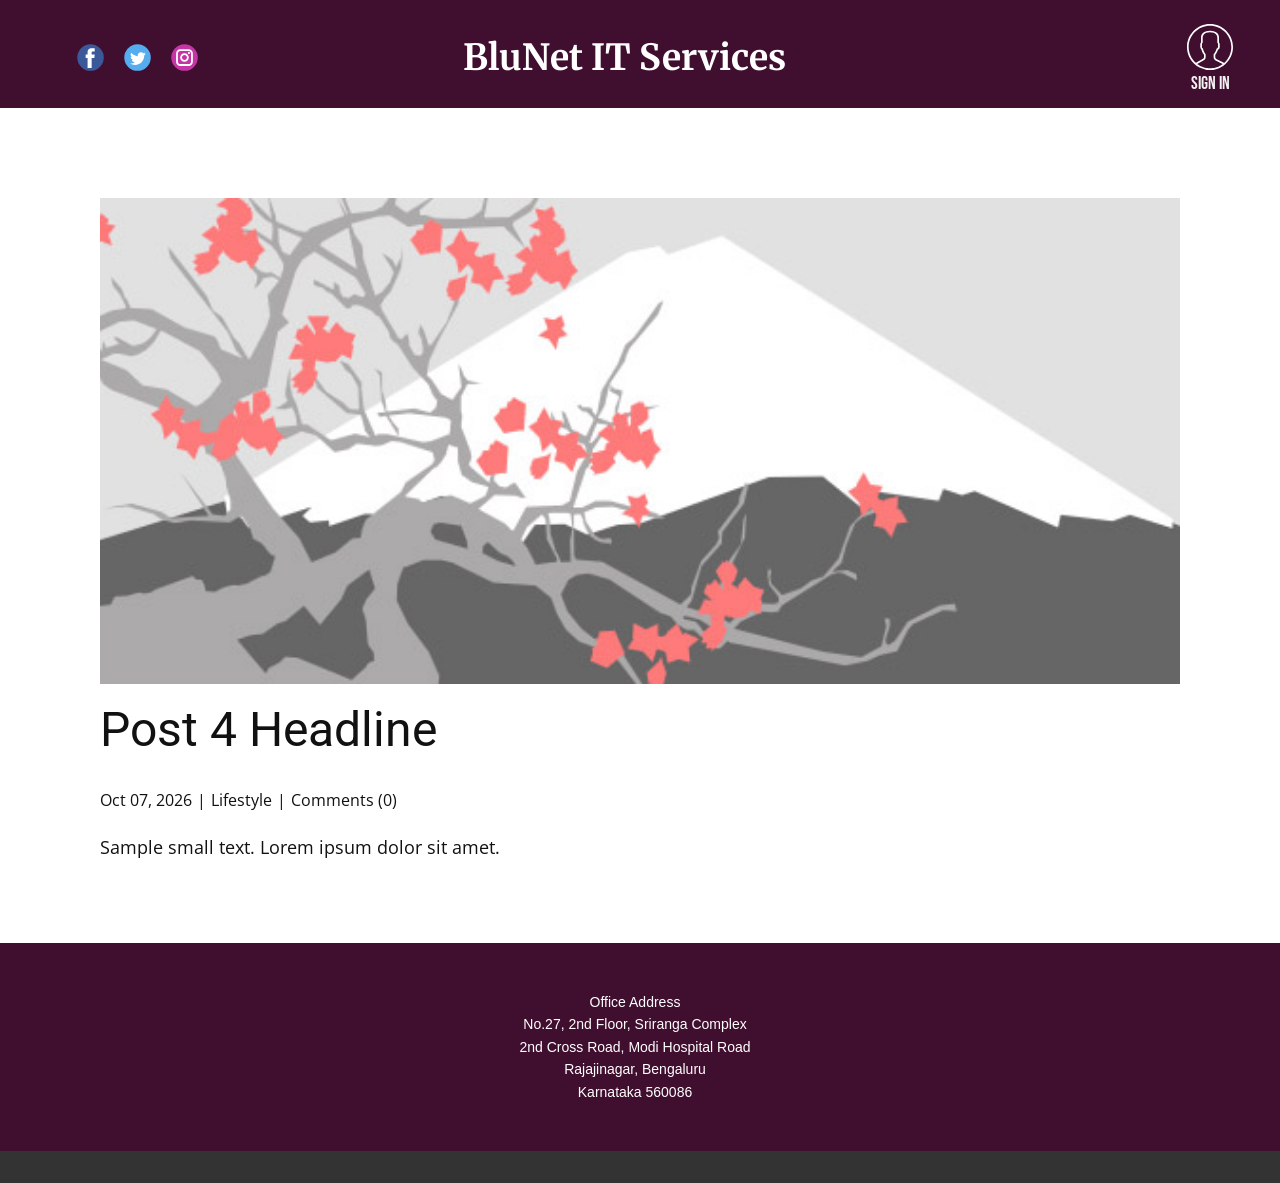
<file: blog/post-3.html>
<!DOCTYPE html>
<html style="font-size: 16px;" lang="en"><head>
    <meta name="viewport" content="width=device-width, initial-scale=1.0">
    <meta charset="utf-8">
    <meta name="keywords" content="Post 1 Headline">
    <meta name="description" content="Sample small text. Lorem ipsum dolor sit amet.">
    <title>Post 4 Headline</title>
    <link rel="stylesheet" href="../nicepage.css" media="screen">
<link rel="stylesheet" href="../Post-Template.css" media="screen">
    <script class="u-script" type="text/javascript" src="../jquery.js" defer=""></script>
    <script class="u-script" type="text/javascript" src="../nicepage.js" defer=""></script>
    <meta name="generator" content="Nicepage 8.7.6, nicepage.com">
    
    
    
    <link id="u-page-google-font" rel="stylesheet" href="https://fonts.googleapis.com/css2?display=swap&amp;family=Roboto:ital,wght@0,100;0,200;0,300;0,400;0,500;0,600;0,700;0,800;0,900;1,100;1,200;1,300;1,400;1,500;1,600;1,700;1,800;1,900&amp;family=Open+Sans:ital,wght@0,300;0,400;0,500;0,600;0,700;0,800;1,300;1,400;1,500;1,600;1,700;1,800&amp;family=Merriweather:ital,wght@0,300;0,400;0,500;0,600;0,700;0,800;0,900;1,300;1,400;1,500;1,600;1,700;1,800;1,900&amp;family=Bebas+Neue:wght@400">
    <script type="application/ld+json">{
		"@context": "http://schema.org",
		"@type": "Organization",
		"name": "",
		"sameAs": [
				"https://facebook.com/name",
				"https://twitter.com/name",
				"https://www.instagram.com/name"
		]
}</script>
    <meta name="theme-color" content="#478ac9">
    <meta name="twitter:site" content="@">
    <meta name="twitter:card" content="summary_large_image">
    <meta name="twitter:title" content="Post 4 Headline">
    <meta name="twitter:description" content="Sample small text. Lorem ipsum dolor sit amet.">
  <meta data-intl-tel-input-cdn-path="intlTelInput/"><meta property="og:type" content="article"><meta property="og:title" content="Post 4 Headline"><meta property="og:description" content="Sample small text. Lorem ipsum dolor sit amet."><meta property="og:image" content="../images/0fd3416c.jpeg"></head>
  <body data-path-to-root="./" data-include-products="false" class="u-body u-xl-mode" data-lang="en"><header class="u-clearfix u-container-align-center-xs u-header u-shading u-header" id="header" data-animation-name="" data-animation-duration="0" data-animation-delay="0" data-animation-direction=""><div class="u-clearfix u-sheet u-valign-middle-lg u-valign-middle-md u-valign-middle-sm u-valign-middle-xs u-sheet-1">
        <h3 class="u-align-left u-custom-font u-font-merriweather u-text u-text-body-alt-color u-text-1">BluNet IT Services</h3>
        <div class="u-social-icons u-social-icons-1">
          <a class="u-social-url" title="facebook" target="_blank" href="https://facebook.com/name"><span class="u-icon u-social-facebook u-social-icon u-icon-1"><svg class="u-svg-link" preserveAspectRatio="xMidYMin slice" viewBox="0 0 112 112" style=""><use xlink:href="#svg-d4cc"></use></svg><svg class="u-svg-content" viewBox="0 0 112 112" x="0" y="0" id="svg-d4cc"><circle fill="currentColor" cx="56.1" cy="56.1" r="55"></circle><path fill="#FFFFFF" d="M73.5,31.6h-9.1c-1.4,0-3.6,0.8-3.6,3.9v8.5h12.6L72,58.3H60.8v40.8H43.9V58.3h-8V43.9h8v-9.2
      c0-6.7,3.1-17,17-17h12.5v13.9H73.5z"></path></svg></span>
          </a>
          <a class="u-social-url" title="twitter" target="_blank" href="https://twitter.com/name"><span class="u-icon u-social-icon u-social-twitter u-icon-2"><svg class="u-svg-link" preserveAspectRatio="xMidYMin slice" viewBox="0 0 112 112" style=""><use xlink:href="#svg-d87a"></use></svg><svg class="u-svg-content" viewBox="0 0 112 112" x="0" y="0" id="svg-d87a"><circle fill="currentColor" class="st0" cx="56.1" cy="56.1" r="55"></circle><path fill="#FFFFFF" d="M83.8,47.3c0,0.6,0,1.2,0,1.7c0,17.7-13.5,38.2-38.2,38.2C38,87.2,31,85,25,81.2c1,0.1,2.1,0.2,3.2,0.2
      c6.3,0,12.1-2.1,16.7-5.7c-5.9-0.1-10.8-4-12.5-9.3c0.8,0.2,1.7,0.2,2.5,0.2c1.2,0,2.4-0.2,3.5-0.5c-6.1-1.2-10.8-6.7-10.8-13.1
      c0-0.1,0-0.1,0-0.2c1.8,1,3.9,1.6,6.1,1.7c-3.6-2.4-6-6.5-6-11.2c0-2.5,0.7-4.8,1.8-6.7c6.6,8.1,16.5,13.5,27.6,14
      c-0.2-1-0.3-2-0.3-3.1c0-7.4,6-13.4,13.4-13.4c3.9,0,7.3,1.6,9.8,4.2c3.1-0.6,5.9-1.7,8.5-3.3c-1,3.1-3.1,5.8-5.9,7.4
      c2.7-0.3,5.3-1,7.7-2.1C88.7,43,86.4,45.4,83.8,47.3z"></path></svg></span>
          </a>
          <a class="u-social-url" title="instagram" target="_blank" href="https://www.instagram.com/name"><span class="u-icon u-social-icon u-social-instagram u-icon-3"><svg class="u-svg-link" preserveAspectRatio="xMidYMin slice" viewBox="0 0 112 112" style=""><use xlink:href="#svg-5225"></use></svg><svg class="u-svg-content" viewBox="0 0 112 112" x="0" y="0" id="svg-5225"><circle fill="currentColor" cx="56.1" cy="56.1" r="55"></circle><path fill="#FFFFFF" d="M55.9,38.2c-9.9,0-17.9,8-17.9,17.9C38,66,46,74,55.9,74c9.9,0,17.9-8,17.9-17.9C73.8,46.2,65.8,38.2,55.9,38.2
      z M55.9,66.4c-5.7,0-10.3-4.6-10.3-10.3c-0.1-5.7,4.6-10.3,10.3-10.3c5.7,0,10.3,4.6,10.3,10.3C66.2,61.8,61.6,66.4,55.9,66.4z"></path><path fill="#FFFFFF" d="M74.3,33.5c-2.3,0-4.2,1.9-4.2,4.2s1.9,4.2,4.2,4.2s4.2-1.9,4.2-4.2S76.6,33.5,74.3,33.5z"></path><path fill="#FFFFFF" d="M73.1,21.3H38.6c-9.7,0-17.5,7.9-17.5,17.5v34.5c0,9.7,7.9,17.6,17.5,17.6h34.5c9.7,0,17.5-7.9,17.5-17.5V38.8
      C90.6,29.1,82.7,21.3,73.1,21.3z M83,73.3c0,5.5-4.5,9.9-9.9,9.9H38.6c-5.5,0-9.9-4.5-9.9-9.9V38.8c0-5.5,4.5-9.9,9.9-9.9h34.5
      c5.5,0,9.9,4.5,9.9,9.9V73.3z"></path></svg></span>
          </a>
        </div><span class="u-icon u-icon-4" data-href="https://www.blunetitservices.in/student-login"><svg class="u-svg-link" preserveAspectRatio="xMidYMin slice" viewBox="0 0 55 55" style=""><use xlink:href="#svg-1152"></use></svg><svg class="u-svg-content" viewBox="0 0 55 55" x="0px" y="0px" id="svg-1152" style="enable-background:new 0 0 55 55;"><path d="M55,27.5C55,12.337,42.663,0,27.5,0S0,12.337,0,27.5c0,8.009,3.444,15.228,8.926,20.258l-0.026,0.023l0.892,0.752
	c0.058,0.049,0.121,0.089,0.179,0.137c0.474,0.393,0.965,0.766,1.465,1.127c0.162,0.117,0.324,0.234,0.489,0.348
	c0.534,0.368,1.082,0.717,1.642,1.048c0.122,0.072,0.245,0.142,0.368,0.212c0.613,0.349,1.239,0.678,1.88,0.98
	c0.047,0.022,0.095,0.042,0.142,0.064c2.089,0.971,4.319,1.684,6.651,2.105c0.061,0.011,0.122,0.022,0.184,0.033
	c0.724,0.125,1.456,0.225,2.197,0.292c0.09,0.008,0.18,0.013,0.271,0.021C25.998,54.961,26.744,55,27.5,55
	c0.749,0,1.488-0.039,2.222-0.098c0.093-0.008,0.186-0.013,0.279-0.021c0.735-0.067,1.461-0.164,2.178-0.287
	c0.062-0.011,0.125-0.022,0.187-0.034c2.297-0.412,4.495-1.109,6.557-2.055c0.076-0.035,0.153-0.068,0.229-0.104
	c0.617-0.29,1.22-0.603,1.811-0.936c0.147-0.083,0.293-0.167,0.439-0.253c0.538-0.317,1.067-0.648,1.581-1
	c0.185-0.126,0.366-0.259,0.549-0.391c0.439-0.316,0.87-0.642,1.289-0.983c0.093-0.075,0.193-0.14,0.284-0.217l0.915-0.764
	l-0.027-0.023C51.523,42.802,55,35.55,55,27.5z M2,27.5C2,13.439,13.439,2,27.5,2S53,13.439,53,27.5
	c0,7.577-3.325,14.389-8.589,19.063c-0.294-0.203-0.59-0.385-0.893-0.537l-8.467-4.233c-0.76-0.38-1.232-1.144-1.232-1.993v-2.957
	c0.196-0.242,0.403-0.516,0.617-0.817c1.096-1.548,1.975-3.27,2.616-5.123c1.267-0.602,2.085-1.864,2.085-3.289v-3.545
	c0-0.867-0.318-1.708-0.887-2.369v-4.667c0.052-0.519,0.236-3.448-1.883-5.864C34.524,9.065,31.541,8,27.5,8
	s-7.024,1.065-8.867,3.168c-2.119,2.416-1.935,5.345-1.883,5.864v4.667c-0.568,0.661-0.887,1.502-0.887,2.369v3.545
	c0,1.101,0.494,2.128,1.34,2.821c0.81,3.173,2.477,5.575,3.093,6.389v2.894c0,0.816-0.445,1.566-1.162,1.958l-7.907,4.313
	c-0.252,0.137-0.502,0.297-0.752,0.476C5.276,41.792,2,35.022,2,27.5z M42.459,48.132c-0.35,0.254-0.706,0.5-1.067,0.735
	c-0.166,0.108-0.331,0.216-0.5,0.321c-0.472,0.292-0.952,0.57-1.442,0.83c-0.108,0.057-0.217,0.111-0.326,0.167
	c-1.126,0.577-2.291,1.073-3.488,1.476c-0.042,0.014-0.084,0.029-0.127,0.043c-0.627,0.208-1.262,0.393-1.904,0.552
	c-0.002,0-0.004,0.001-0.006,0.001c-0.648,0.16-1.304,0.293-1.964,0.402c-0.018,0.003-0.036,0.007-0.054,0.01
	c-0.621,0.101-1.247,0.174-1.875,0.229c-0.111,0.01-0.222,0.017-0.334,0.025C28.751,52.97,28.127,53,27.5,53
	c-0.634,0-1.266-0.031-1.895-0.078c-0.109-0.008-0.218-0.015-0.326-0.025c-0.634-0.056-1.265-0.131-1.89-0.233
	c-0.028-0.005-0.056-0.01-0.084-0.015c-1.322-0.221-2.623-0.546-3.89-0.971c-0.039-0.013-0.079-0.027-0.118-0.04
	c-0.629-0.214-1.251-0.451-1.862-0.713c-0.004-0.002-0.009-0.004-0.013-0.006c-0.578-0.249-1.145-0.525-1.705-0.816
	c-0.073-0.038-0.147-0.074-0.219-0.113c-0.511-0.273-1.011-0.568-1.504-0.876c-0.146-0.092-0.291-0.185-0.435-0.279
	c-0.454-0.297-0.902-0.606-1.338-0.933c-0.045-0.034-0.088-0.07-0.133-0.104c0.032-0.018,0.064-0.036,0.096-0.054l7.907-4.313
	c1.36-0.742,2.205-2.165,2.205-3.714l-0.001-3.602l-0.23-0.278c-0.022-0.025-2.184-2.655-3.001-6.216l-0.091-0.396l-0.341-0.221
	c-0.481-0.311-0.769-0.831-0.769-1.392v-3.545c0-0.465,0.197-0.898,0.557-1.223l0.33-0.298v-5.57l-0.009-0.131
	c-0.003-0.024-0.298-2.429,1.396-4.36C21.583,10.837,24.061,10,27.5,10c3.426,0,5.896,0.83,7.346,2.466
	c1.692,1.911,1.415,4.361,1.413,4.381l-0.009,5.701l0.33,0.298c0.359,0.324,0.557,0.758,0.557,1.223v3.545
	c0,0.713-0.485,1.36-1.181,1.575l-0.497,0.153l-0.16,0.495c-0.59,1.833-1.43,3.526-2.496,5.032c-0.262,0.37-0.517,0.698-0.736,0.949
	l-0.248,0.283V39.8c0,1.612,0.896,3.062,2.338,3.782l8.467,4.233c0.054,0.027,0.107,0.055,0.16,0.083
	C42.677,47.979,42.567,48.054,42.459,48.132z"></path></svg></span>
        <p class="u-align-center u-custom-font u-font-bebas-neue u-text u-text-2">
          <a class="u-active-none u-border-none u-btn u-button-link u-button-style u-hover-none u-none u-text-grey-5 u-text-hover-palette-1-light-2 u-btn-1" href="https://www.blunetitservices.in/student-login">sign in</a>
        </p>
      </div></header>
    <section class="u-align-center u-clearfix u-section-1" id="block-2">
      <div class="u-clearfix u-sheet u-valign-middle-md u-valign-middle-sm u-valign-middle-xs u-sheet-1"><!--post_details--><!--post_details_options_json--><!--{"source":""}--><!--/post_details_options_json--><!--blog_post-->
        <div class="u-container-style u-expanded-width u-post-details u-post-details-1">
          <div class="u-container-layout u-valign-middle u-container-layout-1"><!--blog_post_image-->
            <img alt="" class="u-blog-control u-expanded-width u-image u-image-default u-image-1" src="../images/0fd3416c.jpeg"><!--/blog_post_image--><!--blog_post_header-->
            <h2 class="u-blog-control u-text u-text-1">Post 4 Headline</h2><!--/blog_post_header--><!--blog_post_metadata-->
            <div class="u-blog-control u-metadata u-metadata-1"><!--blog_post_metadata_date--><span class="u-meta-date u-meta-icon">Oct 07, 2026</span><!--/blog_post_metadata_date--><!--blog_post_metadata_category--><span class="u-meta-category u-meta-icon"><a href="/blog/blog.html#/blog-1///3">Lifestyle</a></span><!--/blog_post_metadata_category--><!--blog_post_metadata_comments--><span class="u-meta-comments u-meta-icon"><!--blog_post_metadata_comments_content-->Comments (0)<!--/blog_post_metadata_comments_content--></span><!--/blog_post_metadata_comments-->
            </div><!--/blog_post_metadata--><!--blog_post_content-->
            <div class="u-align-justify u-blog-control u-post-content u-text u-text-2 fr-view">
  <p>Sample small text. Lorem ipsum dolor sit amet.</p>
  </div><!--/blog_post_content-->
          </div>
        </div><!--/blog_post--><!--/post_details-->
      </div>
    </section>
    
    
    
    <footer class="u-align-center u-clearfix u-color-var u-footer u-footer" id="footer"><div class="u-clearfix u-sheet u-sheet-1">
        <p class="u-align-center u-custom-font u-font-arial u-small-text u-text u-text-body-alt-color u-text-variant u-text-1">Office Address<br>No.27, 2nd Floor, Sriranga Complex<br>2nd Cross Road, Modi Hospital Road<br>Rajajinagar, Bengaluru<br>Karnataka 560086 
        </p>
      </div></footer>
    <section class="u-backlink u-clearfix u-grey-80"></section>
  
</body></html>
</file>
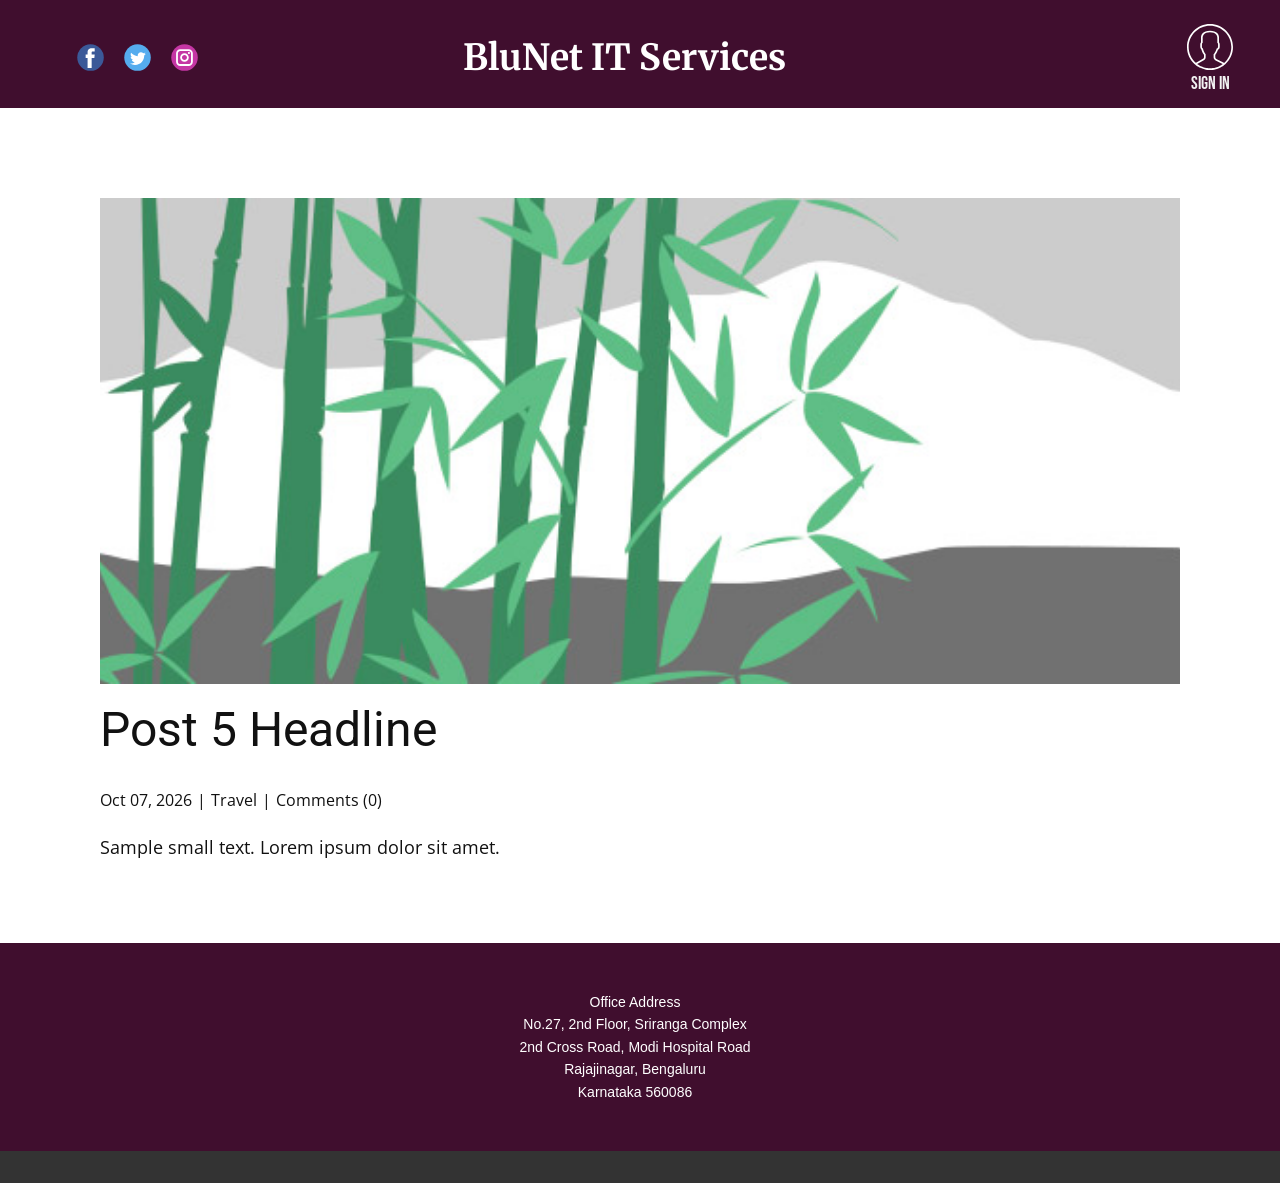
<file: blog/post-4.html>
<!DOCTYPE html>
<html style="font-size: 16px;" lang="en"><head>
    <meta name="viewport" content="width=device-width, initial-scale=1.0">
    <meta charset="utf-8">
    <meta name="keywords" content="Post 1 Headline">
    <meta name="description" content="Sample small text. Lorem ipsum dolor sit amet.">
    <title>Post 5 Headline</title>
    <link rel="stylesheet" href="../nicepage.css" media="screen">
<link rel="stylesheet" href="../Post-Template.css" media="screen">
    <script class="u-script" type="text/javascript" src="../jquery.js" defer=""></script>
    <script class="u-script" type="text/javascript" src="../nicepage.js" defer=""></script>
    <meta name="generator" content="Nicepage 8.7.6, nicepage.com">
    
    
    
    <link id="u-page-google-font" rel="stylesheet" href="https://fonts.googleapis.com/css2?display=swap&amp;family=Roboto:ital,wght@0,100;0,200;0,300;0,400;0,500;0,600;0,700;0,800;0,900;1,100;1,200;1,300;1,400;1,500;1,600;1,700;1,800;1,900&amp;family=Open+Sans:ital,wght@0,300;0,400;0,500;0,600;0,700;0,800;1,300;1,400;1,500;1,600;1,700;1,800&amp;family=Merriweather:ital,wght@0,300;0,400;0,500;0,600;0,700;0,800;0,900;1,300;1,400;1,500;1,600;1,700;1,800;1,900&amp;family=Bebas+Neue:wght@400">
    <script type="application/ld+json">{
		"@context": "http://schema.org",
		"@type": "Organization",
		"name": "",
		"sameAs": [
				"https://facebook.com/name",
				"https://twitter.com/name",
				"https://www.instagram.com/name"
		]
}</script>
    <meta name="theme-color" content="#478ac9">
    <meta name="twitter:site" content="@">
    <meta name="twitter:card" content="summary_large_image">
    <meta name="twitter:title" content="Post 5 Headline">
    <meta name="twitter:description" content="Sample small text. Lorem ipsum dolor sit amet.">
  <meta data-intl-tel-input-cdn-path="intlTelInput/"><meta property="og:type" content="article"><meta property="og:title" content="Post 5 Headline"><meta property="og:description" content="Sample small text. Lorem ipsum dolor sit amet."><meta property="og:image" content="../images/68f64b9d.jpeg"></head>
  <body data-path-to-root="./" data-include-products="false" class="u-body u-xl-mode" data-lang="en"><header class="u-clearfix u-container-align-center-xs u-header u-shading u-header" id="header" data-animation-name="" data-animation-duration="0" data-animation-delay="0" data-animation-direction=""><div class="u-clearfix u-sheet u-valign-middle-lg u-valign-middle-md u-valign-middle-sm u-valign-middle-xs u-sheet-1">
        <h3 class="u-align-left u-custom-font u-font-merriweather u-text u-text-body-alt-color u-text-1">BluNet IT Services</h3>
        <div class="u-social-icons u-social-icons-1">
          <a class="u-social-url" title="facebook" target="_blank" href="https://facebook.com/name"><span class="u-icon u-social-facebook u-social-icon u-icon-1"><svg class="u-svg-link" preserveAspectRatio="xMidYMin slice" viewBox="0 0 112 112" style=""><use xlink:href="#svg-d4cc"></use></svg><svg class="u-svg-content" viewBox="0 0 112 112" x="0" y="0" id="svg-d4cc"><circle fill="currentColor" cx="56.1" cy="56.1" r="55"></circle><path fill="#FFFFFF" d="M73.5,31.6h-9.1c-1.4,0-3.6,0.8-3.6,3.9v8.5h12.6L72,58.3H60.8v40.8H43.9V58.3h-8V43.9h8v-9.2
      c0-6.7,3.1-17,17-17h12.5v13.9H73.5z"></path></svg></span>
          </a>
          <a class="u-social-url" title="twitter" target="_blank" href="https://twitter.com/name"><span class="u-icon u-social-icon u-social-twitter u-icon-2"><svg class="u-svg-link" preserveAspectRatio="xMidYMin slice" viewBox="0 0 112 112" style=""><use xlink:href="#svg-d87a"></use></svg><svg class="u-svg-content" viewBox="0 0 112 112" x="0" y="0" id="svg-d87a"><circle fill="currentColor" class="st0" cx="56.1" cy="56.1" r="55"></circle><path fill="#FFFFFF" d="M83.8,47.3c0,0.6,0,1.2,0,1.7c0,17.7-13.5,38.2-38.2,38.2C38,87.2,31,85,25,81.2c1,0.1,2.1,0.2,3.2,0.2
      c6.3,0,12.1-2.1,16.7-5.7c-5.9-0.1-10.8-4-12.5-9.3c0.8,0.2,1.7,0.2,2.5,0.2c1.2,0,2.4-0.2,3.5-0.5c-6.1-1.2-10.8-6.7-10.8-13.1
      c0-0.1,0-0.1,0-0.2c1.8,1,3.9,1.6,6.1,1.7c-3.6-2.4-6-6.5-6-11.2c0-2.5,0.7-4.8,1.8-6.7c6.6,8.1,16.5,13.5,27.6,14
      c-0.2-1-0.3-2-0.3-3.1c0-7.4,6-13.4,13.4-13.4c3.9,0,7.3,1.6,9.8,4.2c3.1-0.6,5.9-1.7,8.5-3.3c-1,3.1-3.1,5.8-5.9,7.4
      c2.7-0.3,5.3-1,7.7-2.1C88.7,43,86.4,45.4,83.8,47.3z"></path></svg></span>
          </a>
          <a class="u-social-url" title="instagram" target="_blank" href="https://www.instagram.com/name"><span class="u-icon u-social-icon u-social-instagram u-icon-3"><svg class="u-svg-link" preserveAspectRatio="xMidYMin slice" viewBox="0 0 112 112" style=""><use xlink:href="#svg-5225"></use></svg><svg class="u-svg-content" viewBox="0 0 112 112" x="0" y="0" id="svg-5225"><circle fill="currentColor" cx="56.1" cy="56.1" r="55"></circle><path fill="#FFFFFF" d="M55.9,38.2c-9.9,0-17.9,8-17.9,17.9C38,66,46,74,55.9,74c9.9,0,17.9-8,17.9-17.9C73.8,46.2,65.8,38.2,55.9,38.2
      z M55.9,66.4c-5.7,0-10.3-4.6-10.3-10.3c-0.1-5.7,4.6-10.3,10.3-10.3c5.7,0,10.3,4.6,10.3,10.3C66.2,61.8,61.6,66.4,55.9,66.4z"></path><path fill="#FFFFFF" d="M74.3,33.5c-2.3,0-4.2,1.9-4.2,4.2s1.9,4.2,4.2,4.2s4.2-1.9,4.2-4.2S76.6,33.5,74.3,33.5z"></path><path fill="#FFFFFF" d="M73.1,21.3H38.6c-9.7,0-17.5,7.9-17.5,17.5v34.5c0,9.7,7.9,17.6,17.5,17.6h34.5c9.7,0,17.5-7.9,17.5-17.5V38.8
      C90.6,29.1,82.7,21.3,73.1,21.3z M83,73.3c0,5.5-4.5,9.9-9.9,9.9H38.6c-5.5,0-9.9-4.5-9.9-9.9V38.8c0-5.5,4.5-9.9,9.9-9.9h34.5
      c5.5,0,9.9,4.5,9.9,9.9V73.3z"></path></svg></span>
          </a>
        </div><span class="u-icon u-icon-4" data-href="https://www.blunetitservices.in/student-login"><svg class="u-svg-link" preserveAspectRatio="xMidYMin slice" viewBox="0 0 55 55" style=""><use xlink:href="#svg-1152"></use></svg><svg class="u-svg-content" viewBox="0 0 55 55" x="0px" y="0px" id="svg-1152" style="enable-background:new 0 0 55 55;"><path d="M55,27.5C55,12.337,42.663,0,27.5,0S0,12.337,0,27.5c0,8.009,3.444,15.228,8.926,20.258l-0.026,0.023l0.892,0.752
	c0.058,0.049,0.121,0.089,0.179,0.137c0.474,0.393,0.965,0.766,1.465,1.127c0.162,0.117,0.324,0.234,0.489,0.348
	c0.534,0.368,1.082,0.717,1.642,1.048c0.122,0.072,0.245,0.142,0.368,0.212c0.613,0.349,1.239,0.678,1.88,0.98
	c0.047,0.022,0.095,0.042,0.142,0.064c2.089,0.971,4.319,1.684,6.651,2.105c0.061,0.011,0.122,0.022,0.184,0.033
	c0.724,0.125,1.456,0.225,2.197,0.292c0.09,0.008,0.18,0.013,0.271,0.021C25.998,54.961,26.744,55,27.5,55
	c0.749,0,1.488-0.039,2.222-0.098c0.093-0.008,0.186-0.013,0.279-0.021c0.735-0.067,1.461-0.164,2.178-0.287
	c0.062-0.011,0.125-0.022,0.187-0.034c2.297-0.412,4.495-1.109,6.557-2.055c0.076-0.035,0.153-0.068,0.229-0.104
	c0.617-0.29,1.22-0.603,1.811-0.936c0.147-0.083,0.293-0.167,0.439-0.253c0.538-0.317,1.067-0.648,1.581-1
	c0.185-0.126,0.366-0.259,0.549-0.391c0.439-0.316,0.87-0.642,1.289-0.983c0.093-0.075,0.193-0.14,0.284-0.217l0.915-0.764
	l-0.027-0.023C51.523,42.802,55,35.55,55,27.5z M2,27.5C2,13.439,13.439,2,27.5,2S53,13.439,53,27.5
	c0,7.577-3.325,14.389-8.589,19.063c-0.294-0.203-0.59-0.385-0.893-0.537l-8.467-4.233c-0.76-0.38-1.232-1.144-1.232-1.993v-2.957
	c0.196-0.242,0.403-0.516,0.617-0.817c1.096-1.548,1.975-3.27,2.616-5.123c1.267-0.602,2.085-1.864,2.085-3.289v-3.545
	c0-0.867-0.318-1.708-0.887-2.369v-4.667c0.052-0.519,0.236-3.448-1.883-5.864C34.524,9.065,31.541,8,27.5,8
	s-7.024,1.065-8.867,3.168c-2.119,2.416-1.935,5.345-1.883,5.864v4.667c-0.568,0.661-0.887,1.502-0.887,2.369v3.545
	c0,1.101,0.494,2.128,1.34,2.821c0.81,3.173,2.477,5.575,3.093,6.389v2.894c0,0.816-0.445,1.566-1.162,1.958l-7.907,4.313
	c-0.252,0.137-0.502,0.297-0.752,0.476C5.276,41.792,2,35.022,2,27.5z M42.459,48.132c-0.35,0.254-0.706,0.5-1.067,0.735
	c-0.166,0.108-0.331,0.216-0.5,0.321c-0.472,0.292-0.952,0.57-1.442,0.83c-0.108,0.057-0.217,0.111-0.326,0.167
	c-1.126,0.577-2.291,1.073-3.488,1.476c-0.042,0.014-0.084,0.029-0.127,0.043c-0.627,0.208-1.262,0.393-1.904,0.552
	c-0.002,0-0.004,0.001-0.006,0.001c-0.648,0.16-1.304,0.293-1.964,0.402c-0.018,0.003-0.036,0.007-0.054,0.01
	c-0.621,0.101-1.247,0.174-1.875,0.229c-0.111,0.01-0.222,0.017-0.334,0.025C28.751,52.97,28.127,53,27.5,53
	c-0.634,0-1.266-0.031-1.895-0.078c-0.109-0.008-0.218-0.015-0.326-0.025c-0.634-0.056-1.265-0.131-1.89-0.233
	c-0.028-0.005-0.056-0.01-0.084-0.015c-1.322-0.221-2.623-0.546-3.89-0.971c-0.039-0.013-0.079-0.027-0.118-0.04
	c-0.629-0.214-1.251-0.451-1.862-0.713c-0.004-0.002-0.009-0.004-0.013-0.006c-0.578-0.249-1.145-0.525-1.705-0.816
	c-0.073-0.038-0.147-0.074-0.219-0.113c-0.511-0.273-1.011-0.568-1.504-0.876c-0.146-0.092-0.291-0.185-0.435-0.279
	c-0.454-0.297-0.902-0.606-1.338-0.933c-0.045-0.034-0.088-0.07-0.133-0.104c0.032-0.018,0.064-0.036,0.096-0.054l7.907-4.313
	c1.36-0.742,2.205-2.165,2.205-3.714l-0.001-3.602l-0.23-0.278c-0.022-0.025-2.184-2.655-3.001-6.216l-0.091-0.396l-0.341-0.221
	c-0.481-0.311-0.769-0.831-0.769-1.392v-3.545c0-0.465,0.197-0.898,0.557-1.223l0.33-0.298v-5.57l-0.009-0.131
	c-0.003-0.024-0.298-2.429,1.396-4.36C21.583,10.837,24.061,10,27.5,10c3.426,0,5.896,0.83,7.346,2.466
	c1.692,1.911,1.415,4.361,1.413,4.381l-0.009,5.701l0.33,0.298c0.359,0.324,0.557,0.758,0.557,1.223v3.545
	c0,0.713-0.485,1.36-1.181,1.575l-0.497,0.153l-0.16,0.495c-0.59,1.833-1.43,3.526-2.496,5.032c-0.262,0.37-0.517,0.698-0.736,0.949
	l-0.248,0.283V39.8c0,1.612,0.896,3.062,2.338,3.782l8.467,4.233c0.054,0.027,0.107,0.055,0.16,0.083
	C42.677,47.979,42.567,48.054,42.459,48.132z"></path></svg></span>
        <p class="u-align-center u-custom-font u-font-bebas-neue u-text u-text-2">
          <a class="u-active-none u-border-none u-btn u-button-link u-button-style u-hover-none u-none u-text-grey-5 u-text-hover-palette-1-light-2 u-btn-1" href="https://www.blunetitservices.in/student-login">sign in</a>
        </p>
      </div></header>
    <section class="u-align-center u-clearfix u-section-1" id="block-2">
      <div class="u-clearfix u-sheet u-valign-middle-md u-valign-middle-sm u-valign-middle-xs u-sheet-1"><!--post_details--><!--post_details_options_json--><!--{"source":""}--><!--/post_details_options_json--><!--blog_post-->
        <div class="u-container-style u-expanded-width u-post-details u-post-details-1">
          <div class="u-container-layout u-valign-middle u-container-layout-1"><!--blog_post_image-->
            <img alt="" class="u-blog-control u-expanded-width u-image u-image-default u-image-1" src="../images/68f64b9d.jpeg"><!--/blog_post_image--><!--blog_post_header-->
            <h2 class="u-blog-control u-text u-text-1">Post 5 Headline</h2><!--/blog_post_header--><!--blog_post_metadata-->
            <div class="u-blog-control u-metadata u-metadata-1"><!--blog_post_metadata_date--><span class="u-meta-date u-meta-icon">Oct 07, 2026</span><!--/blog_post_metadata_date--><!--blog_post_metadata_category--><span class="u-meta-category u-meta-icon"><a href="/blog/blog.html#/blog-1///2">Travel</a></span><!--/blog_post_metadata_category--><!--blog_post_metadata_comments--><span class="u-meta-comments u-meta-icon"><!--blog_post_metadata_comments_content-->Comments (0)<!--/blog_post_metadata_comments_content--></span><!--/blog_post_metadata_comments-->
            </div><!--/blog_post_metadata--><!--blog_post_content-->
            <div class="u-align-justify u-blog-control u-post-content u-text u-text-2 fr-view">
  <p>Sample small text. Lorem ipsum dolor sit amet.</p>
  </div><!--/blog_post_content-->
          </div>
        </div><!--/blog_post--><!--/post_details-->
      </div>
    </section>
    
    
    
    <footer class="u-align-center u-clearfix u-color-var u-footer u-footer" id="footer"><div class="u-clearfix u-sheet u-sheet-1">
        <p class="u-align-center u-custom-font u-font-arial u-small-text u-text u-text-body-alt-color u-text-variant u-text-1">Office Address<br>No.27, 2nd Floor, Sriranga Complex<br>2nd Cross Road, Modi Hospital Road<br>Rajajinagar, Bengaluru<br>Karnataka 560086 
        </p>
      </div></footer>
    <section class="u-backlink u-clearfix u-grey-80"></section>
  
</body></html>
</file>
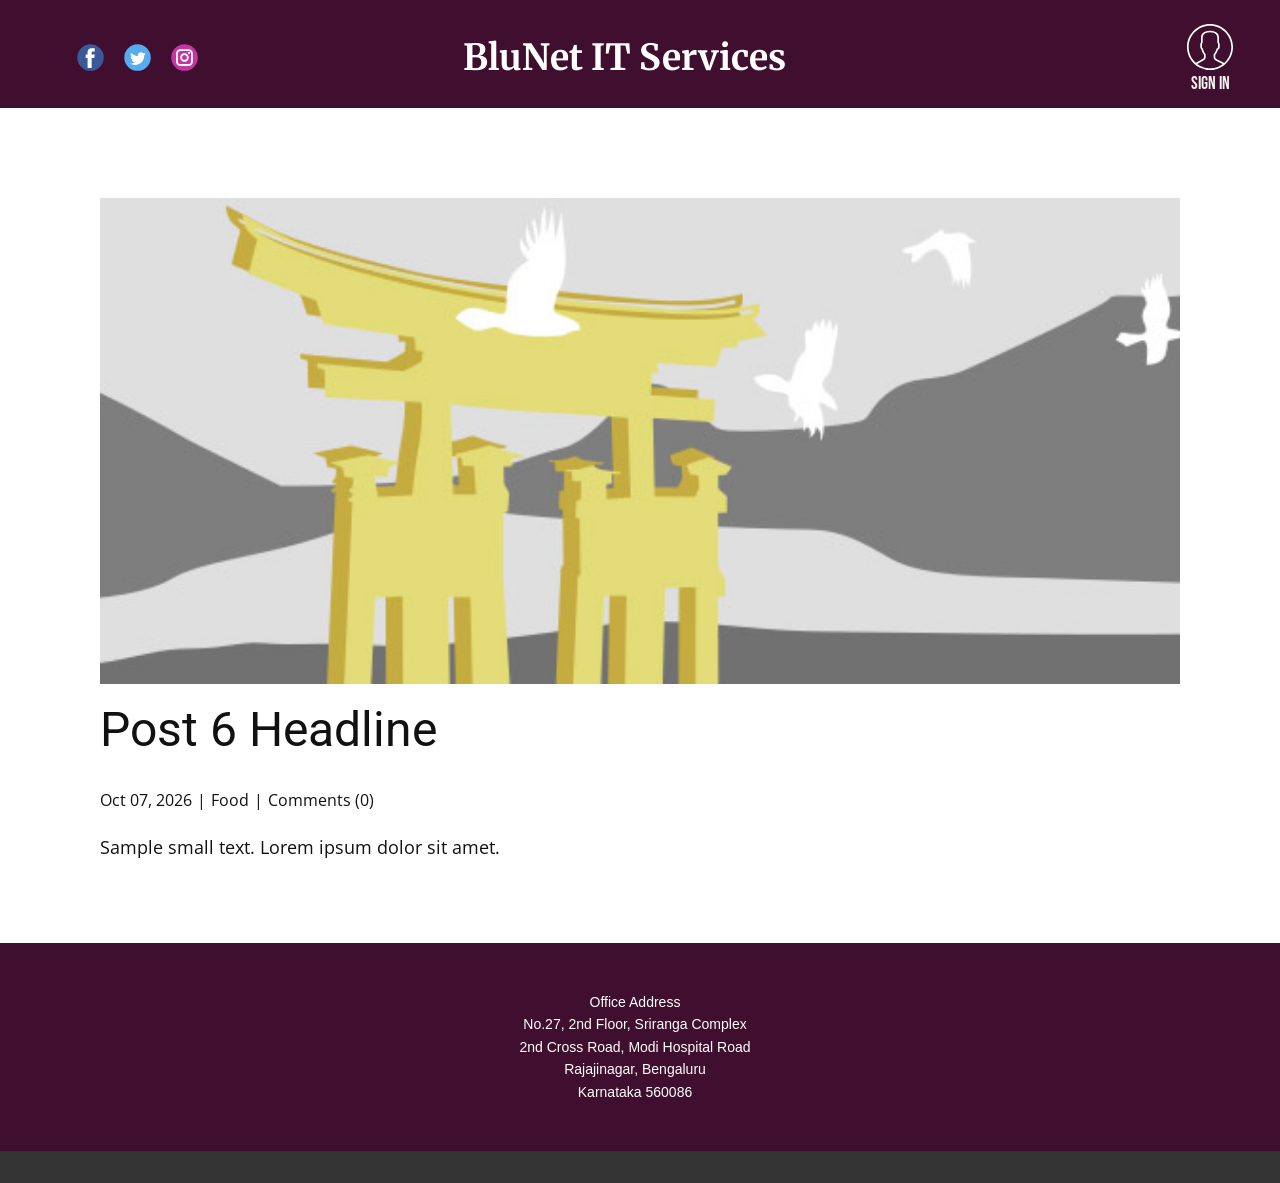
<file: blog/post-5.html>
<!DOCTYPE html>
<html style="font-size: 16px;" lang="en"><head>
    <meta name="viewport" content="width=device-width, initial-scale=1.0">
    <meta charset="utf-8">
    <meta name="keywords" content="Post 1 Headline">
    <meta name="description" content="Sample small text. Lorem ipsum dolor sit amet.">
    <title>Post 6 Headline</title>
    <link rel="stylesheet" href="../nicepage.css" media="screen">
<link rel="stylesheet" href="../Post-Template.css" media="screen">
    <script class="u-script" type="text/javascript" src="../jquery.js" defer=""></script>
    <script class="u-script" type="text/javascript" src="../nicepage.js" defer=""></script>
    <meta name="generator" content="Nicepage 8.7.6, nicepage.com">
    
    
    
    <link id="u-page-google-font" rel="stylesheet" href="https://fonts.googleapis.com/css2?display=swap&amp;family=Roboto:ital,wght@0,100;0,200;0,300;0,400;0,500;0,600;0,700;0,800;0,900;1,100;1,200;1,300;1,400;1,500;1,600;1,700;1,800;1,900&amp;family=Open+Sans:ital,wght@0,300;0,400;0,500;0,600;0,700;0,800;1,300;1,400;1,500;1,600;1,700;1,800&amp;family=Merriweather:ital,wght@0,300;0,400;0,500;0,600;0,700;0,800;0,900;1,300;1,400;1,500;1,600;1,700;1,800;1,900&amp;family=Bebas+Neue:wght@400">
    <script type="application/ld+json">{
		"@context": "http://schema.org",
		"@type": "Organization",
		"name": "",
		"sameAs": [
				"https://facebook.com/name",
				"https://twitter.com/name",
				"https://www.instagram.com/name"
		]
}</script>
    <meta name="theme-color" content="#478ac9">
    <meta name="twitter:site" content="@">
    <meta name="twitter:card" content="summary_large_image">
    <meta name="twitter:title" content="Post 6 Headline">
    <meta name="twitter:description" content="Sample small text. Lorem ipsum dolor sit amet.">
  <meta data-intl-tel-input-cdn-path="intlTelInput/"><meta property="og:type" content="article"><meta property="og:title" content="Post 6 Headline"><meta property="og:description" content="Sample small text. Lorem ipsum dolor sit amet."><meta property="og:image" content="../images/8ad73f3c.jpeg"></head>
  <body data-path-to-root="./" data-include-products="false" class="u-body u-xl-mode" data-lang="en"><header class="u-clearfix u-container-align-center-xs u-header u-shading u-header" id="header" data-animation-name="" data-animation-duration="0" data-animation-delay="0" data-animation-direction=""><div class="u-clearfix u-sheet u-valign-middle-lg u-valign-middle-md u-valign-middle-sm u-valign-middle-xs u-sheet-1">
        <h3 class="u-align-left u-custom-font u-font-merriweather u-text u-text-body-alt-color u-text-1">BluNet IT Services</h3>
        <div class="u-social-icons u-social-icons-1">
          <a class="u-social-url" title="facebook" target="_blank" href="https://facebook.com/name"><span class="u-icon u-social-facebook u-social-icon u-icon-1"><svg class="u-svg-link" preserveAspectRatio="xMidYMin slice" viewBox="0 0 112 112" style=""><use xlink:href="#svg-d4cc"></use></svg><svg class="u-svg-content" viewBox="0 0 112 112" x="0" y="0" id="svg-d4cc"><circle fill="currentColor" cx="56.1" cy="56.1" r="55"></circle><path fill="#FFFFFF" d="M73.5,31.6h-9.1c-1.4,0-3.6,0.8-3.6,3.9v8.5h12.6L72,58.3H60.8v40.8H43.9V58.3h-8V43.9h8v-9.2
      c0-6.7,3.1-17,17-17h12.5v13.9H73.5z"></path></svg></span>
          </a>
          <a class="u-social-url" title="twitter" target="_blank" href="https://twitter.com/name"><span class="u-icon u-social-icon u-social-twitter u-icon-2"><svg class="u-svg-link" preserveAspectRatio="xMidYMin slice" viewBox="0 0 112 112" style=""><use xlink:href="#svg-d87a"></use></svg><svg class="u-svg-content" viewBox="0 0 112 112" x="0" y="0" id="svg-d87a"><circle fill="currentColor" class="st0" cx="56.1" cy="56.1" r="55"></circle><path fill="#FFFFFF" d="M83.8,47.3c0,0.6,0,1.2,0,1.7c0,17.7-13.5,38.2-38.2,38.2C38,87.2,31,85,25,81.2c1,0.1,2.1,0.2,3.2,0.2
      c6.3,0,12.1-2.1,16.7-5.7c-5.9-0.1-10.8-4-12.5-9.3c0.8,0.2,1.7,0.2,2.5,0.2c1.2,0,2.4-0.2,3.5-0.5c-6.1-1.2-10.8-6.7-10.8-13.1
      c0-0.1,0-0.1,0-0.2c1.8,1,3.9,1.6,6.1,1.7c-3.6-2.4-6-6.5-6-11.2c0-2.5,0.7-4.8,1.8-6.7c6.6,8.1,16.5,13.5,27.6,14
      c-0.2-1-0.3-2-0.3-3.1c0-7.4,6-13.4,13.4-13.4c3.9,0,7.3,1.6,9.8,4.2c3.1-0.6,5.9-1.7,8.5-3.3c-1,3.1-3.1,5.8-5.9,7.4
      c2.7-0.3,5.3-1,7.7-2.1C88.7,43,86.4,45.4,83.8,47.3z"></path></svg></span>
          </a>
          <a class="u-social-url" title="instagram" target="_blank" href="https://www.instagram.com/name"><span class="u-icon u-social-icon u-social-instagram u-icon-3"><svg class="u-svg-link" preserveAspectRatio="xMidYMin slice" viewBox="0 0 112 112" style=""><use xlink:href="#svg-5225"></use></svg><svg class="u-svg-content" viewBox="0 0 112 112" x="0" y="0" id="svg-5225"><circle fill="currentColor" cx="56.1" cy="56.1" r="55"></circle><path fill="#FFFFFF" d="M55.9,38.2c-9.9,0-17.9,8-17.9,17.9C38,66,46,74,55.9,74c9.9,0,17.9-8,17.9-17.9C73.8,46.2,65.8,38.2,55.9,38.2
      z M55.9,66.4c-5.7,0-10.3-4.6-10.3-10.3c-0.1-5.7,4.6-10.3,10.3-10.3c5.7,0,10.3,4.6,10.3,10.3C66.2,61.8,61.6,66.4,55.9,66.4z"></path><path fill="#FFFFFF" d="M74.3,33.5c-2.3,0-4.2,1.9-4.2,4.2s1.9,4.2,4.2,4.2s4.2-1.9,4.2-4.2S76.6,33.5,74.3,33.5z"></path><path fill="#FFFFFF" d="M73.1,21.3H38.6c-9.7,0-17.5,7.9-17.5,17.5v34.5c0,9.7,7.9,17.6,17.5,17.6h34.5c9.7,0,17.5-7.9,17.5-17.5V38.8
      C90.6,29.1,82.7,21.3,73.1,21.3z M83,73.3c0,5.5-4.5,9.9-9.9,9.9H38.6c-5.5,0-9.9-4.5-9.9-9.9V38.8c0-5.5,4.5-9.9,9.9-9.9h34.5
      c5.5,0,9.9,4.5,9.9,9.9V73.3z"></path></svg></span>
          </a>
        </div><span class="u-icon u-icon-4" data-href="https://www.blunetitservices.in/student-login"><svg class="u-svg-link" preserveAspectRatio="xMidYMin slice" viewBox="0 0 55 55" style=""><use xlink:href="#svg-1152"></use></svg><svg class="u-svg-content" viewBox="0 0 55 55" x="0px" y="0px" id="svg-1152" style="enable-background:new 0 0 55 55;"><path d="M55,27.5C55,12.337,42.663,0,27.5,0S0,12.337,0,27.5c0,8.009,3.444,15.228,8.926,20.258l-0.026,0.023l0.892,0.752
	c0.058,0.049,0.121,0.089,0.179,0.137c0.474,0.393,0.965,0.766,1.465,1.127c0.162,0.117,0.324,0.234,0.489,0.348
	c0.534,0.368,1.082,0.717,1.642,1.048c0.122,0.072,0.245,0.142,0.368,0.212c0.613,0.349,1.239,0.678,1.88,0.98
	c0.047,0.022,0.095,0.042,0.142,0.064c2.089,0.971,4.319,1.684,6.651,2.105c0.061,0.011,0.122,0.022,0.184,0.033
	c0.724,0.125,1.456,0.225,2.197,0.292c0.09,0.008,0.18,0.013,0.271,0.021C25.998,54.961,26.744,55,27.5,55
	c0.749,0,1.488-0.039,2.222-0.098c0.093-0.008,0.186-0.013,0.279-0.021c0.735-0.067,1.461-0.164,2.178-0.287
	c0.062-0.011,0.125-0.022,0.187-0.034c2.297-0.412,4.495-1.109,6.557-2.055c0.076-0.035,0.153-0.068,0.229-0.104
	c0.617-0.29,1.22-0.603,1.811-0.936c0.147-0.083,0.293-0.167,0.439-0.253c0.538-0.317,1.067-0.648,1.581-1
	c0.185-0.126,0.366-0.259,0.549-0.391c0.439-0.316,0.87-0.642,1.289-0.983c0.093-0.075,0.193-0.14,0.284-0.217l0.915-0.764
	l-0.027-0.023C51.523,42.802,55,35.55,55,27.5z M2,27.5C2,13.439,13.439,2,27.5,2S53,13.439,53,27.5
	c0,7.577-3.325,14.389-8.589,19.063c-0.294-0.203-0.59-0.385-0.893-0.537l-8.467-4.233c-0.76-0.38-1.232-1.144-1.232-1.993v-2.957
	c0.196-0.242,0.403-0.516,0.617-0.817c1.096-1.548,1.975-3.27,2.616-5.123c1.267-0.602,2.085-1.864,2.085-3.289v-3.545
	c0-0.867-0.318-1.708-0.887-2.369v-4.667c0.052-0.519,0.236-3.448-1.883-5.864C34.524,9.065,31.541,8,27.5,8
	s-7.024,1.065-8.867,3.168c-2.119,2.416-1.935,5.345-1.883,5.864v4.667c-0.568,0.661-0.887,1.502-0.887,2.369v3.545
	c0,1.101,0.494,2.128,1.34,2.821c0.81,3.173,2.477,5.575,3.093,6.389v2.894c0,0.816-0.445,1.566-1.162,1.958l-7.907,4.313
	c-0.252,0.137-0.502,0.297-0.752,0.476C5.276,41.792,2,35.022,2,27.5z M42.459,48.132c-0.35,0.254-0.706,0.5-1.067,0.735
	c-0.166,0.108-0.331,0.216-0.5,0.321c-0.472,0.292-0.952,0.57-1.442,0.83c-0.108,0.057-0.217,0.111-0.326,0.167
	c-1.126,0.577-2.291,1.073-3.488,1.476c-0.042,0.014-0.084,0.029-0.127,0.043c-0.627,0.208-1.262,0.393-1.904,0.552
	c-0.002,0-0.004,0.001-0.006,0.001c-0.648,0.16-1.304,0.293-1.964,0.402c-0.018,0.003-0.036,0.007-0.054,0.01
	c-0.621,0.101-1.247,0.174-1.875,0.229c-0.111,0.01-0.222,0.017-0.334,0.025C28.751,52.97,28.127,53,27.5,53
	c-0.634,0-1.266-0.031-1.895-0.078c-0.109-0.008-0.218-0.015-0.326-0.025c-0.634-0.056-1.265-0.131-1.89-0.233
	c-0.028-0.005-0.056-0.01-0.084-0.015c-1.322-0.221-2.623-0.546-3.89-0.971c-0.039-0.013-0.079-0.027-0.118-0.04
	c-0.629-0.214-1.251-0.451-1.862-0.713c-0.004-0.002-0.009-0.004-0.013-0.006c-0.578-0.249-1.145-0.525-1.705-0.816
	c-0.073-0.038-0.147-0.074-0.219-0.113c-0.511-0.273-1.011-0.568-1.504-0.876c-0.146-0.092-0.291-0.185-0.435-0.279
	c-0.454-0.297-0.902-0.606-1.338-0.933c-0.045-0.034-0.088-0.07-0.133-0.104c0.032-0.018,0.064-0.036,0.096-0.054l7.907-4.313
	c1.36-0.742,2.205-2.165,2.205-3.714l-0.001-3.602l-0.23-0.278c-0.022-0.025-2.184-2.655-3.001-6.216l-0.091-0.396l-0.341-0.221
	c-0.481-0.311-0.769-0.831-0.769-1.392v-3.545c0-0.465,0.197-0.898,0.557-1.223l0.33-0.298v-5.57l-0.009-0.131
	c-0.003-0.024-0.298-2.429,1.396-4.36C21.583,10.837,24.061,10,27.5,10c3.426,0,5.896,0.83,7.346,2.466
	c1.692,1.911,1.415,4.361,1.413,4.381l-0.009,5.701l0.33,0.298c0.359,0.324,0.557,0.758,0.557,1.223v3.545
	c0,0.713-0.485,1.36-1.181,1.575l-0.497,0.153l-0.16,0.495c-0.59,1.833-1.43,3.526-2.496,5.032c-0.262,0.37-0.517,0.698-0.736,0.949
	l-0.248,0.283V39.8c0,1.612,0.896,3.062,2.338,3.782l8.467,4.233c0.054,0.027,0.107,0.055,0.16,0.083
	C42.677,47.979,42.567,48.054,42.459,48.132z"></path></svg></span>
        <p class="u-align-center u-custom-font u-font-bebas-neue u-text u-text-2">
          <a class="u-active-none u-border-none u-btn u-button-link u-button-style u-hover-none u-none u-text-grey-5 u-text-hover-palette-1-light-2 u-btn-1" href="https://www.blunetitservices.in/student-login">sign in</a>
        </p>
      </div></header>
    <section class="u-align-center u-clearfix u-section-1" id="block-2">
      <div class="u-clearfix u-sheet u-valign-middle-md u-valign-middle-sm u-valign-middle-xs u-sheet-1"><!--post_details--><!--post_details_options_json--><!--{"source":""}--><!--/post_details_options_json--><!--blog_post-->
        <div class="u-container-style u-expanded-width u-post-details u-post-details-1">
          <div class="u-container-layout u-valign-middle u-container-layout-1"><!--blog_post_image-->
            <img alt="" class="u-blog-control u-expanded-width u-image u-image-default u-image-1" src="../images/8ad73f3c.jpeg"><!--/blog_post_image--><!--blog_post_header-->
            <h2 class="u-blog-control u-text u-text-1">Post 6 Headline</h2><!--/blog_post_header--><!--blog_post_metadata-->
            <div class="u-blog-control u-metadata u-metadata-1"><!--blog_post_metadata_date--><span class="u-meta-date u-meta-icon">Oct 07, 2026</span><!--/blog_post_metadata_date--><!--blog_post_metadata_category--><span class="u-meta-category u-meta-icon"><a href="/blog/blog.html#/blog-1///1">Food</a></span><!--/blog_post_metadata_category--><!--blog_post_metadata_comments--><span class="u-meta-comments u-meta-icon"><!--blog_post_metadata_comments_content-->Comments (0)<!--/blog_post_metadata_comments_content--></span><!--/blog_post_metadata_comments-->
            </div><!--/blog_post_metadata--><!--blog_post_content-->
            <div class="u-align-justify u-blog-control u-post-content u-text u-text-2 fr-view">
  <p>Sample small text. Lorem ipsum dolor sit amet.</p>
  </div><!--/blog_post_content-->
          </div>
        </div><!--/blog_post--><!--/post_details-->
      </div>
    </section>
    
    
    
    <footer class="u-align-center u-clearfix u-color-var u-footer u-footer" id="footer"><div class="u-clearfix u-sheet u-sheet-1">
        <p class="u-align-center u-custom-font u-font-arial u-small-text u-text u-text-body-alt-color u-text-variant u-text-1">Office Address<br>No.27, 2nd Floor, Sriranga Complex<br>2nd Cross Road, Modi Hospital Road<br>Rajajinagar, Bengaluru<br>Karnataka 560086 
        </p>
      </div></footer>
    <section class="u-backlink u-clearfix u-grey-80"></section>
  
</body></html>
</file>
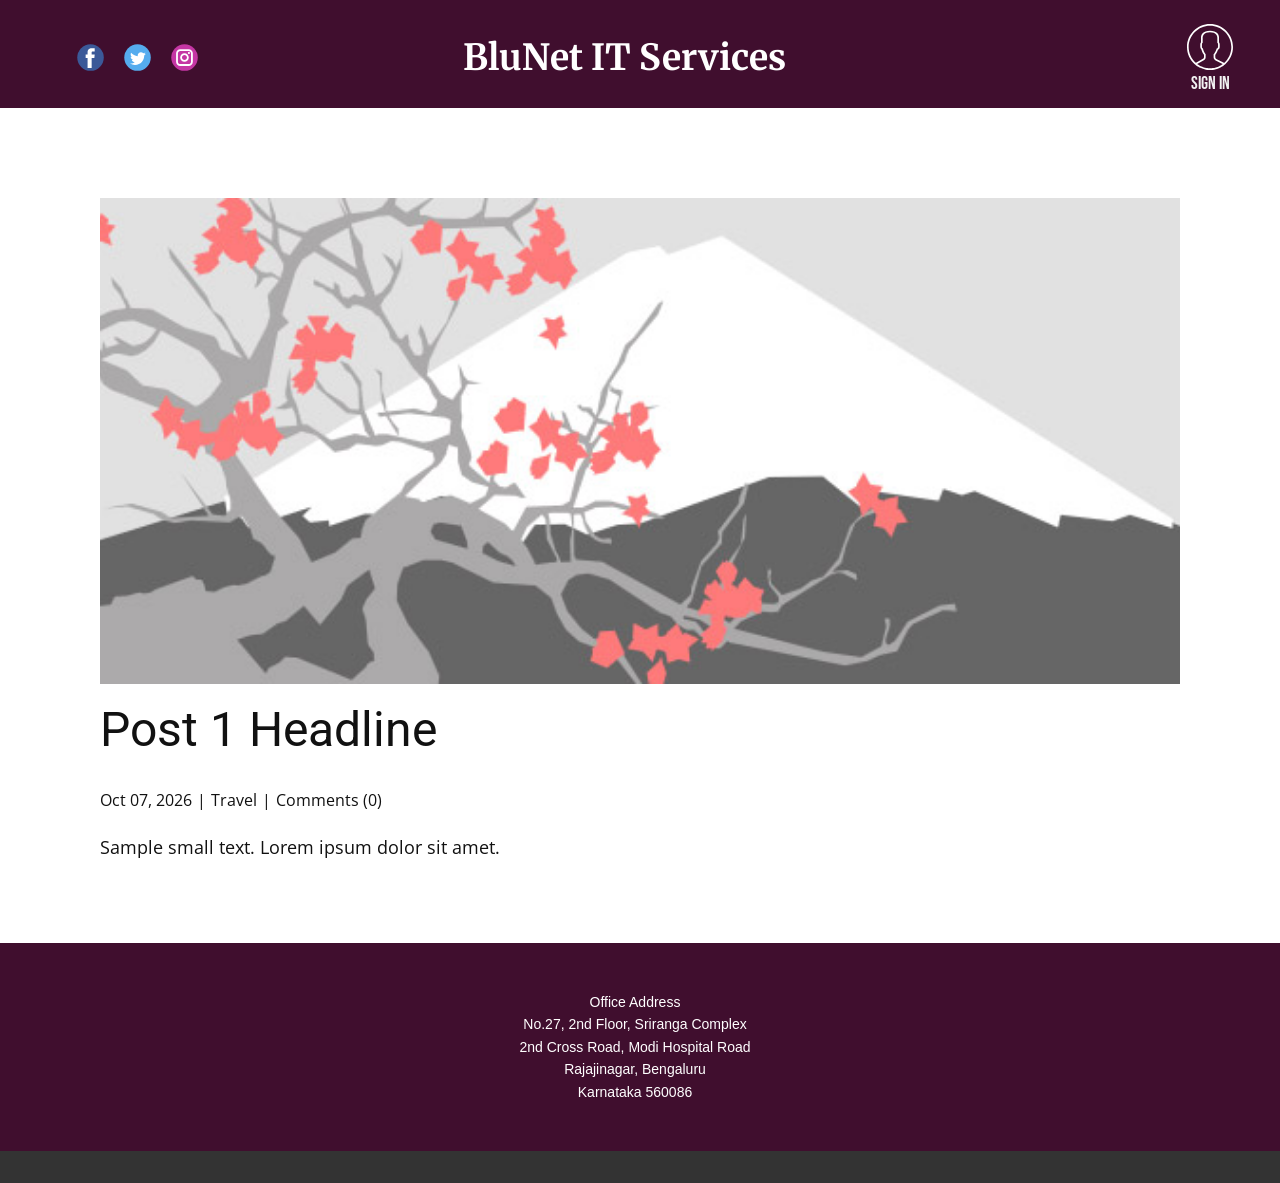
<file: blog/post.html>
<!DOCTYPE html>
<html style="font-size: 16px;" lang="en"><head>
    <meta name="viewport" content="width=device-width, initial-scale=1.0">
    <meta charset="utf-8">
    <meta name="keywords" content="Post 1 Headline">
    <meta name="description" content="Sample small text. Lorem ipsum dolor sit amet.">
    <title>Post 1 Headline</title>
    <link rel="stylesheet" href="../nicepage.css" media="screen">
<link rel="stylesheet" href="../Post-Template.css" media="screen">
    <script class="u-script" type="text/javascript" src="../jquery.js" defer=""></script>
    <script class="u-script" type="text/javascript" src="../nicepage.js" defer=""></script>
    <meta name="generator" content="Nicepage 8.7.6, nicepage.com">
    
    
    
    <link id="u-page-google-font" rel="stylesheet" href="https://fonts.googleapis.com/css2?display=swap&amp;family=Roboto:ital,wght@0,100;0,200;0,300;0,400;0,500;0,600;0,700;0,800;0,900;1,100;1,200;1,300;1,400;1,500;1,600;1,700;1,800;1,900&amp;family=Open+Sans:ital,wght@0,300;0,400;0,500;0,600;0,700;0,800;1,300;1,400;1,500;1,600;1,700;1,800&amp;family=Merriweather:ital,wght@0,300;0,400;0,500;0,600;0,700;0,800;0,900;1,300;1,400;1,500;1,600;1,700;1,800;1,900&amp;family=Bebas+Neue:wght@400">
    <script type="application/ld+json">{
		"@context": "http://schema.org",
		"@type": "Organization",
		"name": "",
		"sameAs": [
				"https://facebook.com/name",
				"https://twitter.com/name",
				"https://www.instagram.com/name"
		]
}</script>
    <meta name="theme-color" content="#478ac9">
    <meta name="twitter:site" content="@">
    <meta name="twitter:card" content="summary_large_image">
    <meta name="twitter:title" content="Post 1 Headline">
    <meta name="twitter:description" content="Sample small text. Lorem ipsum dolor sit amet.">
  <meta data-intl-tel-input-cdn-path="intlTelInput/"><meta property="og:type" content="article"><meta property="og:title" content="Post 1 Headline"><meta property="og:description" content="Sample small text. Lorem ipsum dolor sit amet."><meta property="og:image" content="../images/0fd3416c.jpeg"></head>
  <body data-path-to-root="./" data-include-products="false" class="u-body u-xl-mode" data-lang="en"><header class="u-clearfix u-container-align-center-xs u-header u-shading u-header" id="header" data-animation-name="" data-animation-duration="0" data-animation-delay="0" data-animation-direction=""><div class="u-clearfix u-sheet u-valign-middle-lg u-valign-middle-md u-valign-middle-sm u-valign-middle-xs u-sheet-1">
        <h3 class="u-align-left u-custom-font u-font-merriweather u-text u-text-body-alt-color u-text-1">BluNet IT Services</h3>
        <div class="u-social-icons u-social-icons-1">
          <a class="u-social-url" title="facebook" target="_blank" href="https://facebook.com/name"><span class="u-icon u-social-facebook u-social-icon u-icon-1"><svg class="u-svg-link" preserveAspectRatio="xMidYMin slice" viewBox="0 0 112 112" style=""><use xlink:href="#svg-d4cc"></use></svg><svg class="u-svg-content" viewBox="0 0 112 112" x="0" y="0" id="svg-d4cc"><circle fill="currentColor" cx="56.1" cy="56.1" r="55"></circle><path fill="#FFFFFF" d="M73.5,31.6h-9.1c-1.4,0-3.6,0.8-3.6,3.9v8.5h12.6L72,58.3H60.8v40.8H43.9V58.3h-8V43.9h8v-9.2
      c0-6.7,3.1-17,17-17h12.5v13.9H73.5z"></path></svg></span>
          </a>
          <a class="u-social-url" title="twitter" target="_blank" href="https://twitter.com/name"><span class="u-icon u-social-icon u-social-twitter u-icon-2"><svg class="u-svg-link" preserveAspectRatio="xMidYMin slice" viewBox="0 0 112 112" style=""><use xlink:href="#svg-d87a"></use></svg><svg class="u-svg-content" viewBox="0 0 112 112" x="0" y="0" id="svg-d87a"><circle fill="currentColor" class="st0" cx="56.1" cy="56.1" r="55"></circle><path fill="#FFFFFF" d="M83.8,47.3c0,0.6,0,1.2,0,1.7c0,17.7-13.5,38.2-38.2,38.2C38,87.2,31,85,25,81.2c1,0.1,2.1,0.2,3.2,0.2
      c6.3,0,12.1-2.1,16.7-5.7c-5.9-0.1-10.8-4-12.5-9.3c0.8,0.2,1.7,0.2,2.5,0.2c1.2,0,2.4-0.2,3.5-0.5c-6.1-1.2-10.8-6.7-10.8-13.1
      c0-0.1,0-0.1,0-0.2c1.8,1,3.9,1.6,6.1,1.7c-3.6-2.4-6-6.5-6-11.2c0-2.5,0.7-4.8,1.8-6.7c6.6,8.1,16.5,13.5,27.6,14
      c-0.2-1-0.3-2-0.3-3.1c0-7.4,6-13.4,13.4-13.4c3.9,0,7.3,1.6,9.8,4.2c3.1-0.6,5.9-1.7,8.5-3.3c-1,3.1-3.1,5.8-5.9,7.4
      c2.7-0.3,5.3-1,7.7-2.1C88.7,43,86.4,45.4,83.8,47.3z"></path></svg></span>
          </a>
          <a class="u-social-url" title="instagram" target="_blank" href="https://www.instagram.com/name"><span class="u-icon u-social-icon u-social-instagram u-icon-3"><svg class="u-svg-link" preserveAspectRatio="xMidYMin slice" viewBox="0 0 112 112" style=""><use xlink:href="#svg-5225"></use></svg><svg class="u-svg-content" viewBox="0 0 112 112" x="0" y="0" id="svg-5225"><circle fill="currentColor" cx="56.1" cy="56.1" r="55"></circle><path fill="#FFFFFF" d="M55.9,38.2c-9.9,0-17.9,8-17.9,17.9C38,66,46,74,55.9,74c9.9,0,17.9-8,17.9-17.9C73.8,46.2,65.8,38.2,55.9,38.2
      z M55.9,66.4c-5.7,0-10.3-4.6-10.3-10.3c-0.1-5.7,4.6-10.3,10.3-10.3c5.7,0,10.3,4.6,10.3,10.3C66.2,61.8,61.6,66.4,55.9,66.4z"></path><path fill="#FFFFFF" d="M74.3,33.5c-2.3,0-4.2,1.9-4.2,4.2s1.9,4.2,4.2,4.2s4.2-1.9,4.2-4.2S76.6,33.5,74.3,33.5z"></path><path fill="#FFFFFF" d="M73.1,21.3H38.6c-9.7,0-17.5,7.9-17.5,17.5v34.5c0,9.7,7.9,17.6,17.5,17.6h34.5c9.7,0,17.5-7.9,17.5-17.5V38.8
      C90.6,29.1,82.7,21.3,73.1,21.3z M83,73.3c0,5.5-4.5,9.9-9.9,9.9H38.6c-5.5,0-9.9-4.5-9.9-9.9V38.8c0-5.5,4.5-9.9,9.9-9.9h34.5
      c5.5,0,9.9,4.5,9.9,9.9V73.3z"></path></svg></span>
          </a>
        </div><span class="u-icon u-icon-4" data-href="https://www.blunetitservices.in/student-login"><svg class="u-svg-link" preserveAspectRatio="xMidYMin slice" viewBox="0 0 55 55" style=""><use xlink:href="#svg-1152"></use></svg><svg class="u-svg-content" viewBox="0 0 55 55" x="0px" y="0px" id="svg-1152" style="enable-background:new 0 0 55 55;"><path d="M55,27.5C55,12.337,42.663,0,27.5,0S0,12.337,0,27.5c0,8.009,3.444,15.228,8.926,20.258l-0.026,0.023l0.892,0.752
	c0.058,0.049,0.121,0.089,0.179,0.137c0.474,0.393,0.965,0.766,1.465,1.127c0.162,0.117,0.324,0.234,0.489,0.348
	c0.534,0.368,1.082,0.717,1.642,1.048c0.122,0.072,0.245,0.142,0.368,0.212c0.613,0.349,1.239,0.678,1.88,0.98
	c0.047,0.022,0.095,0.042,0.142,0.064c2.089,0.971,4.319,1.684,6.651,2.105c0.061,0.011,0.122,0.022,0.184,0.033
	c0.724,0.125,1.456,0.225,2.197,0.292c0.09,0.008,0.18,0.013,0.271,0.021C25.998,54.961,26.744,55,27.5,55
	c0.749,0,1.488-0.039,2.222-0.098c0.093-0.008,0.186-0.013,0.279-0.021c0.735-0.067,1.461-0.164,2.178-0.287
	c0.062-0.011,0.125-0.022,0.187-0.034c2.297-0.412,4.495-1.109,6.557-2.055c0.076-0.035,0.153-0.068,0.229-0.104
	c0.617-0.29,1.22-0.603,1.811-0.936c0.147-0.083,0.293-0.167,0.439-0.253c0.538-0.317,1.067-0.648,1.581-1
	c0.185-0.126,0.366-0.259,0.549-0.391c0.439-0.316,0.87-0.642,1.289-0.983c0.093-0.075,0.193-0.14,0.284-0.217l0.915-0.764
	l-0.027-0.023C51.523,42.802,55,35.55,55,27.5z M2,27.5C2,13.439,13.439,2,27.5,2S53,13.439,53,27.5
	c0,7.577-3.325,14.389-8.589,19.063c-0.294-0.203-0.59-0.385-0.893-0.537l-8.467-4.233c-0.76-0.38-1.232-1.144-1.232-1.993v-2.957
	c0.196-0.242,0.403-0.516,0.617-0.817c1.096-1.548,1.975-3.27,2.616-5.123c1.267-0.602,2.085-1.864,2.085-3.289v-3.545
	c0-0.867-0.318-1.708-0.887-2.369v-4.667c0.052-0.519,0.236-3.448-1.883-5.864C34.524,9.065,31.541,8,27.5,8
	s-7.024,1.065-8.867,3.168c-2.119,2.416-1.935,5.345-1.883,5.864v4.667c-0.568,0.661-0.887,1.502-0.887,2.369v3.545
	c0,1.101,0.494,2.128,1.34,2.821c0.81,3.173,2.477,5.575,3.093,6.389v2.894c0,0.816-0.445,1.566-1.162,1.958l-7.907,4.313
	c-0.252,0.137-0.502,0.297-0.752,0.476C5.276,41.792,2,35.022,2,27.5z M42.459,48.132c-0.35,0.254-0.706,0.5-1.067,0.735
	c-0.166,0.108-0.331,0.216-0.5,0.321c-0.472,0.292-0.952,0.57-1.442,0.83c-0.108,0.057-0.217,0.111-0.326,0.167
	c-1.126,0.577-2.291,1.073-3.488,1.476c-0.042,0.014-0.084,0.029-0.127,0.043c-0.627,0.208-1.262,0.393-1.904,0.552
	c-0.002,0-0.004,0.001-0.006,0.001c-0.648,0.16-1.304,0.293-1.964,0.402c-0.018,0.003-0.036,0.007-0.054,0.01
	c-0.621,0.101-1.247,0.174-1.875,0.229c-0.111,0.01-0.222,0.017-0.334,0.025C28.751,52.97,28.127,53,27.5,53
	c-0.634,0-1.266-0.031-1.895-0.078c-0.109-0.008-0.218-0.015-0.326-0.025c-0.634-0.056-1.265-0.131-1.89-0.233
	c-0.028-0.005-0.056-0.01-0.084-0.015c-1.322-0.221-2.623-0.546-3.89-0.971c-0.039-0.013-0.079-0.027-0.118-0.04
	c-0.629-0.214-1.251-0.451-1.862-0.713c-0.004-0.002-0.009-0.004-0.013-0.006c-0.578-0.249-1.145-0.525-1.705-0.816
	c-0.073-0.038-0.147-0.074-0.219-0.113c-0.511-0.273-1.011-0.568-1.504-0.876c-0.146-0.092-0.291-0.185-0.435-0.279
	c-0.454-0.297-0.902-0.606-1.338-0.933c-0.045-0.034-0.088-0.07-0.133-0.104c0.032-0.018,0.064-0.036,0.096-0.054l7.907-4.313
	c1.36-0.742,2.205-2.165,2.205-3.714l-0.001-3.602l-0.23-0.278c-0.022-0.025-2.184-2.655-3.001-6.216l-0.091-0.396l-0.341-0.221
	c-0.481-0.311-0.769-0.831-0.769-1.392v-3.545c0-0.465,0.197-0.898,0.557-1.223l0.33-0.298v-5.57l-0.009-0.131
	c-0.003-0.024-0.298-2.429,1.396-4.36C21.583,10.837,24.061,10,27.5,10c3.426,0,5.896,0.83,7.346,2.466
	c1.692,1.911,1.415,4.361,1.413,4.381l-0.009,5.701l0.33,0.298c0.359,0.324,0.557,0.758,0.557,1.223v3.545
	c0,0.713-0.485,1.36-1.181,1.575l-0.497,0.153l-0.16,0.495c-0.59,1.833-1.43,3.526-2.496,5.032c-0.262,0.37-0.517,0.698-0.736,0.949
	l-0.248,0.283V39.8c0,1.612,0.896,3.062,2.338,3.782l8.467,4.233c0.054,0.027,0.107,0.055,0.16,0.083
	C42.677,47.979,42.567,48.054,42.459,48.132z"></path></svg></span>
        <p class="u-align-center u-custom-font u-font-bebas-neue u-text u-text-2">
          <a class="u-active-none u-border-none u-btn u-button-link u-button-style u-hover-none u-none u-text-grey-5 u-text-hover-palette-1-light-2 u-btn-1" href="https://www.blunetitservices.in/student-login">sign in</a>
        </p>
      </div></header>
    <section class="u-align-center u-clearfix u-section-1" id="block-2">
      <div class="u-clearfix u-sheet u-valign-middle-md u-valign-middle-sm u-valign-middle-xs u-sheet-1"><!--post_details--><!--post_details_options_json--><!--{"source":""}--><!--/post_details_options_json--><!--blog_post-->
        <div class="u-container-style u-expanded-width u-post-details u-post-details-1">
          <div class="u-container-layout u-valign-middle u-container-layout-1"><!--blog_post_image-->
            <img alt="" class="u-blog-control u-expanded-width u-image u-image-default u-image-1" src="../images/0fd3416c.jpeg"><!--/blog_post_image--><!--blog_post_header-->
            <h2 class="u-blog-control u-text u-text-1">Post 1 Headline</h2><!--/blog_post_header--><!--blog_post_metadata-->
            <div class="u-blog-control u-metadata u-metadata-1"><!--blog_post_metadata_date--><span class="u-meta-date u-meta-icon">Oct 07, 2026</span><!--/blog_post_metadata_date--><!--blog_post_metadata_category--><span class="u-meta-category u-meta-icon"><a href="/blog/blog.html#/blog-1///2">Travel</a></span><!--/blog_post_metadata_category--><!--blog_post_metadata_comments--><span class="u-meta-comments u-meta-icon"><!--blog_post_metadata_comments_content-->Comments (0)<!--/blog_post_metadata_comments_content--></span><!--/blog_post_metadata_comments-->
            </div><!--/blog_post_metadata--><!--blog_post_content-->
            <div class="u-align-justify u-blog-control u-post-content u-text u-text-2 fr-view">
  <p>Sample small text. Lorem ipsum dolor sit amet.</p>
  </div><!--/blog_post_content-->
          </div>
        </div><!--/blog_post--><!--/post_details-->
      </div>
    </section>
    
    
    
    <footer class="u-align-center u-clearfix u-color-var u-footer u-footer" id="footer"><div class="u-clearfix u-sheet u-sheet-1">
        <p class="u-align-center u-custom-font u-font-arial u-small-text u-text u-text-body-alt-color u-text-variant u-text-1">Office Address<br>No.27, 2nd Floor, Sriranga Complex<br>2nd Cross Road, Modi Hospital Road<br>Rajajinagar, Bengaluru<br>Karnataka 560086 
        </p>
      </div></footer>
    <section class="u-backlink u-clearfix u-grey-80"></section>
  
</body></html>
</file>
